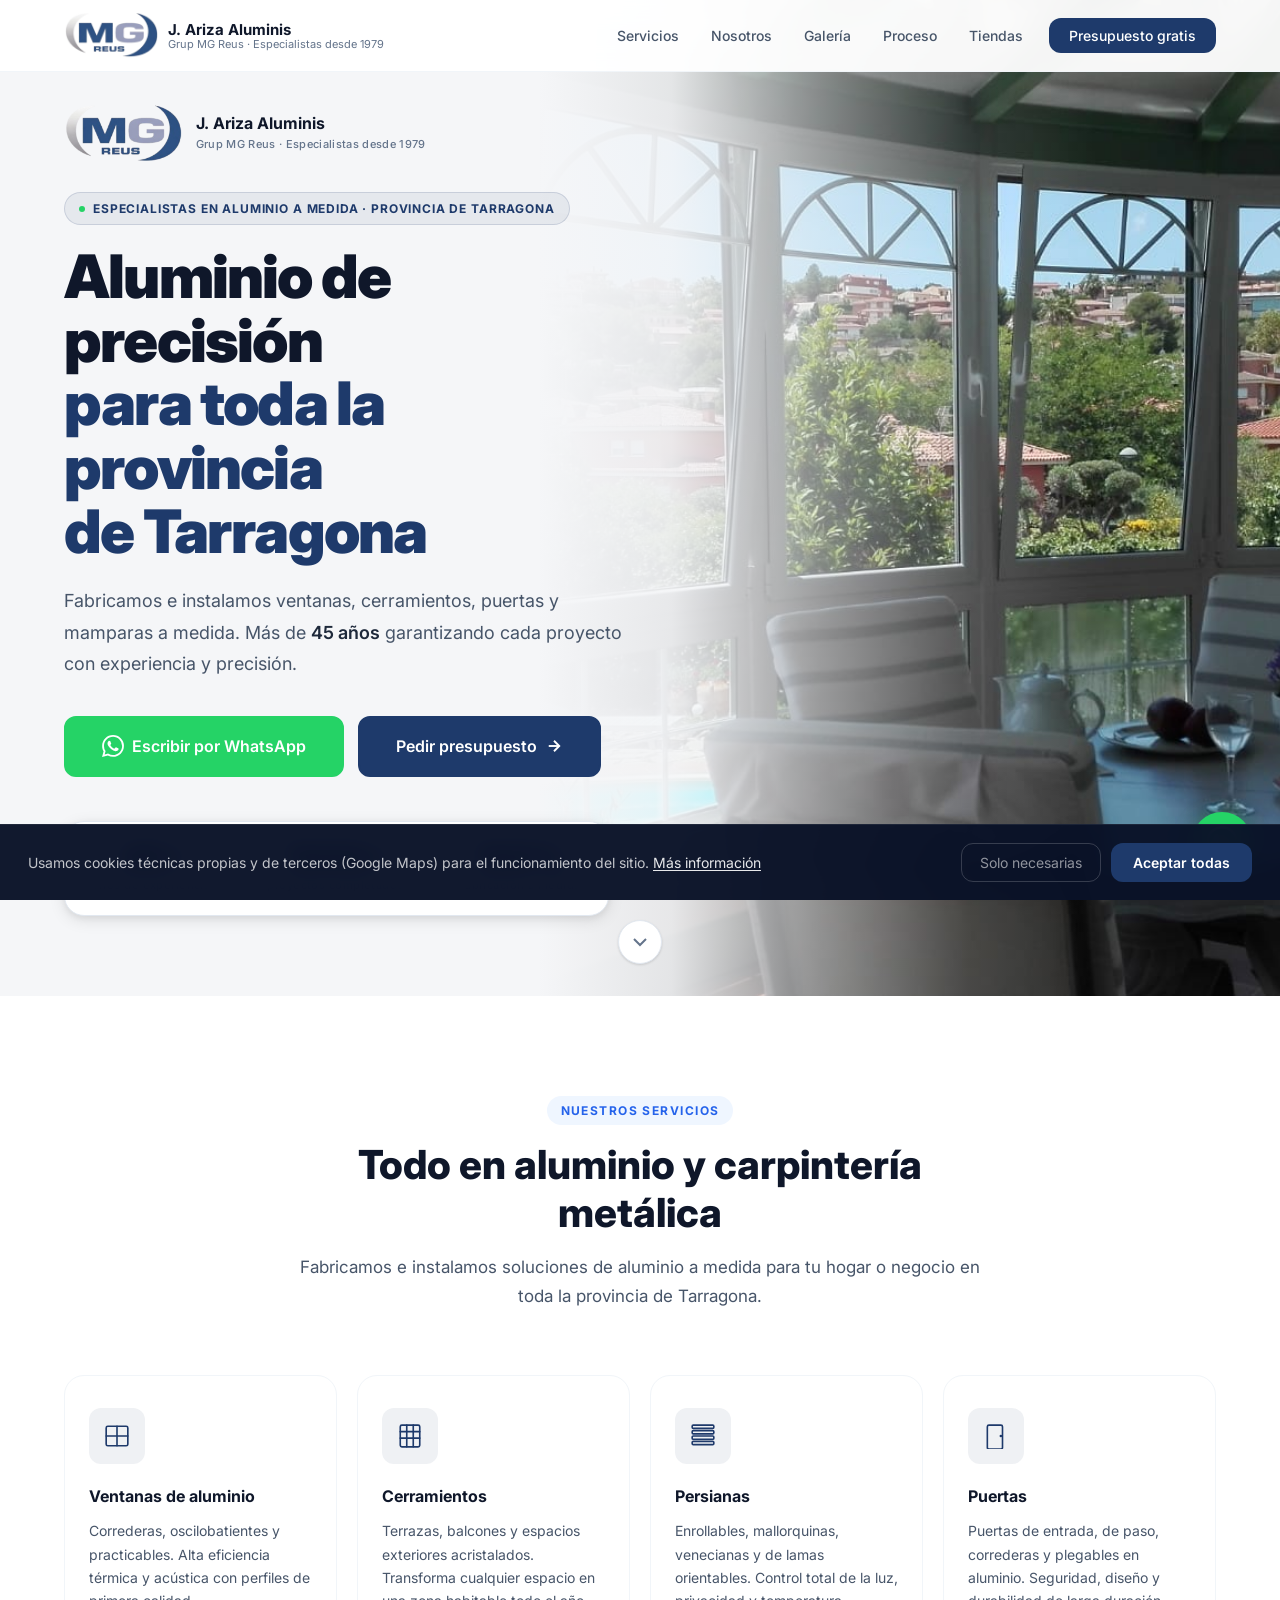
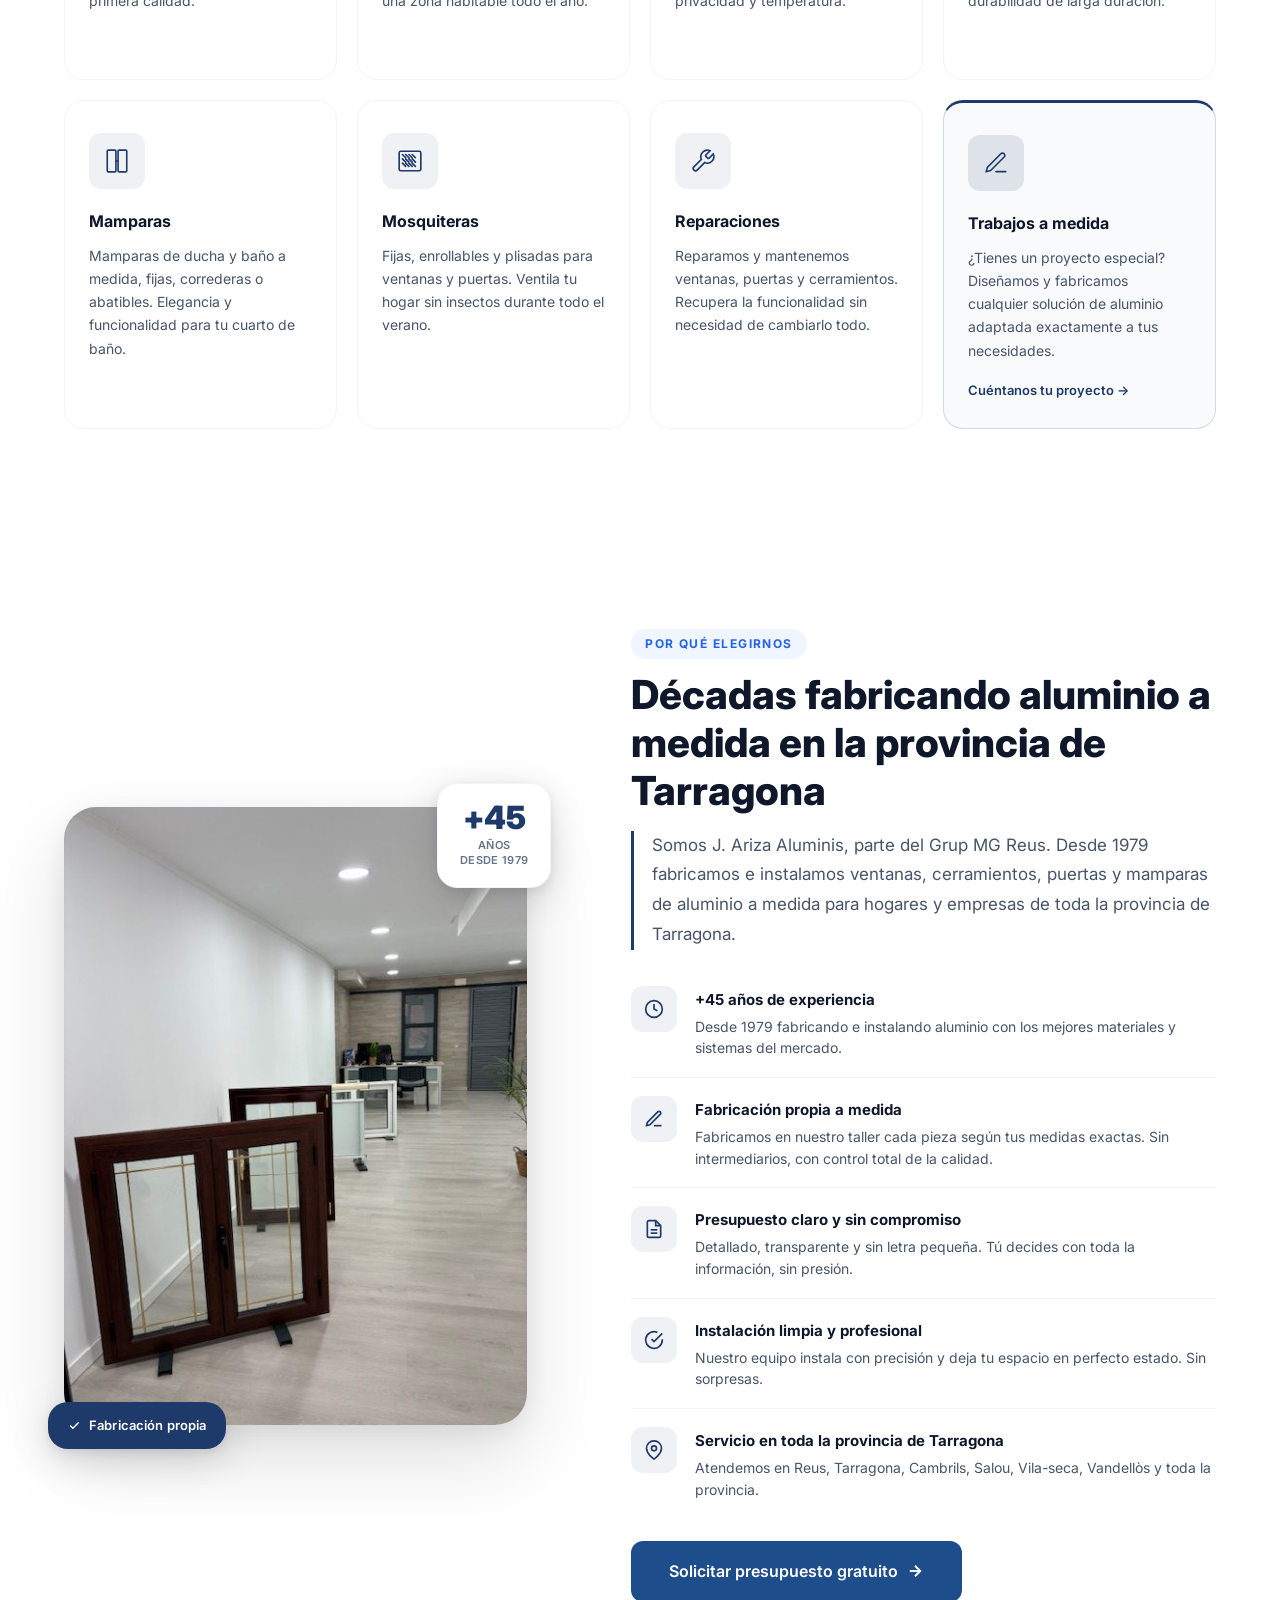
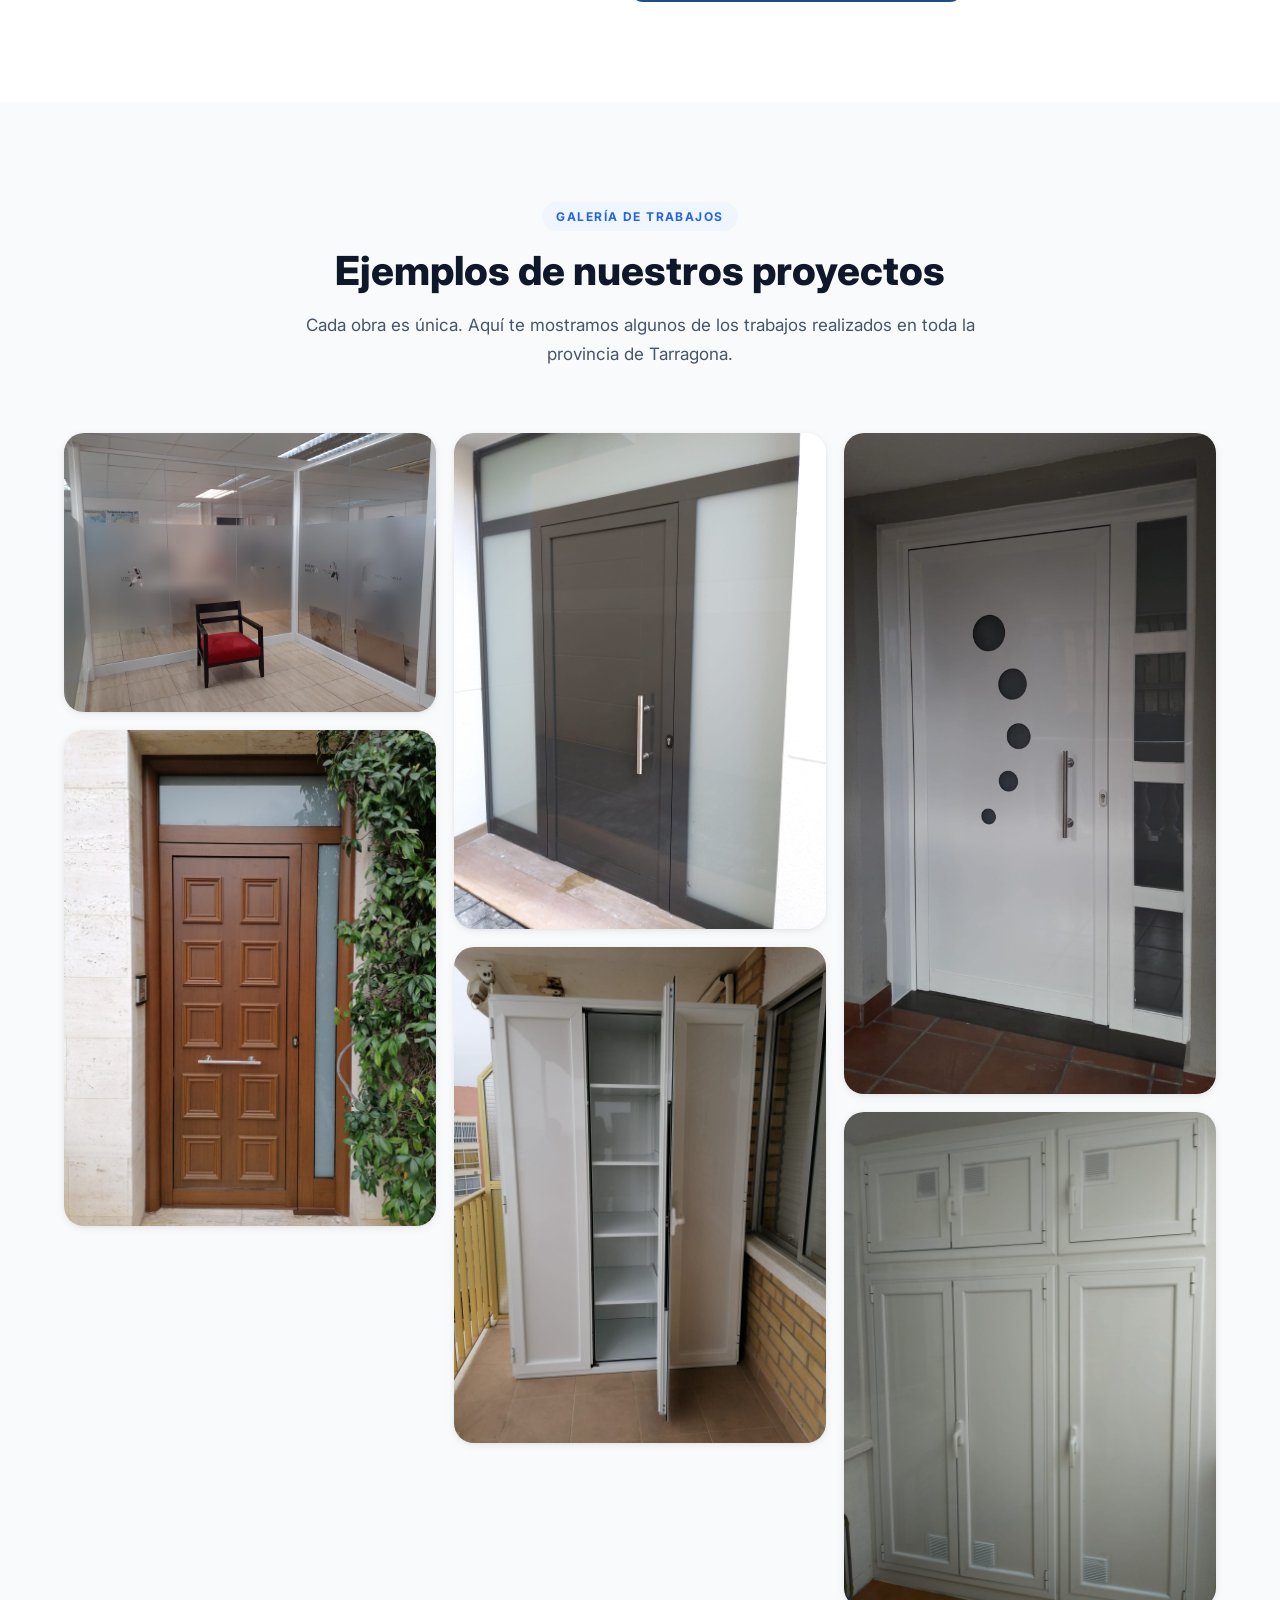
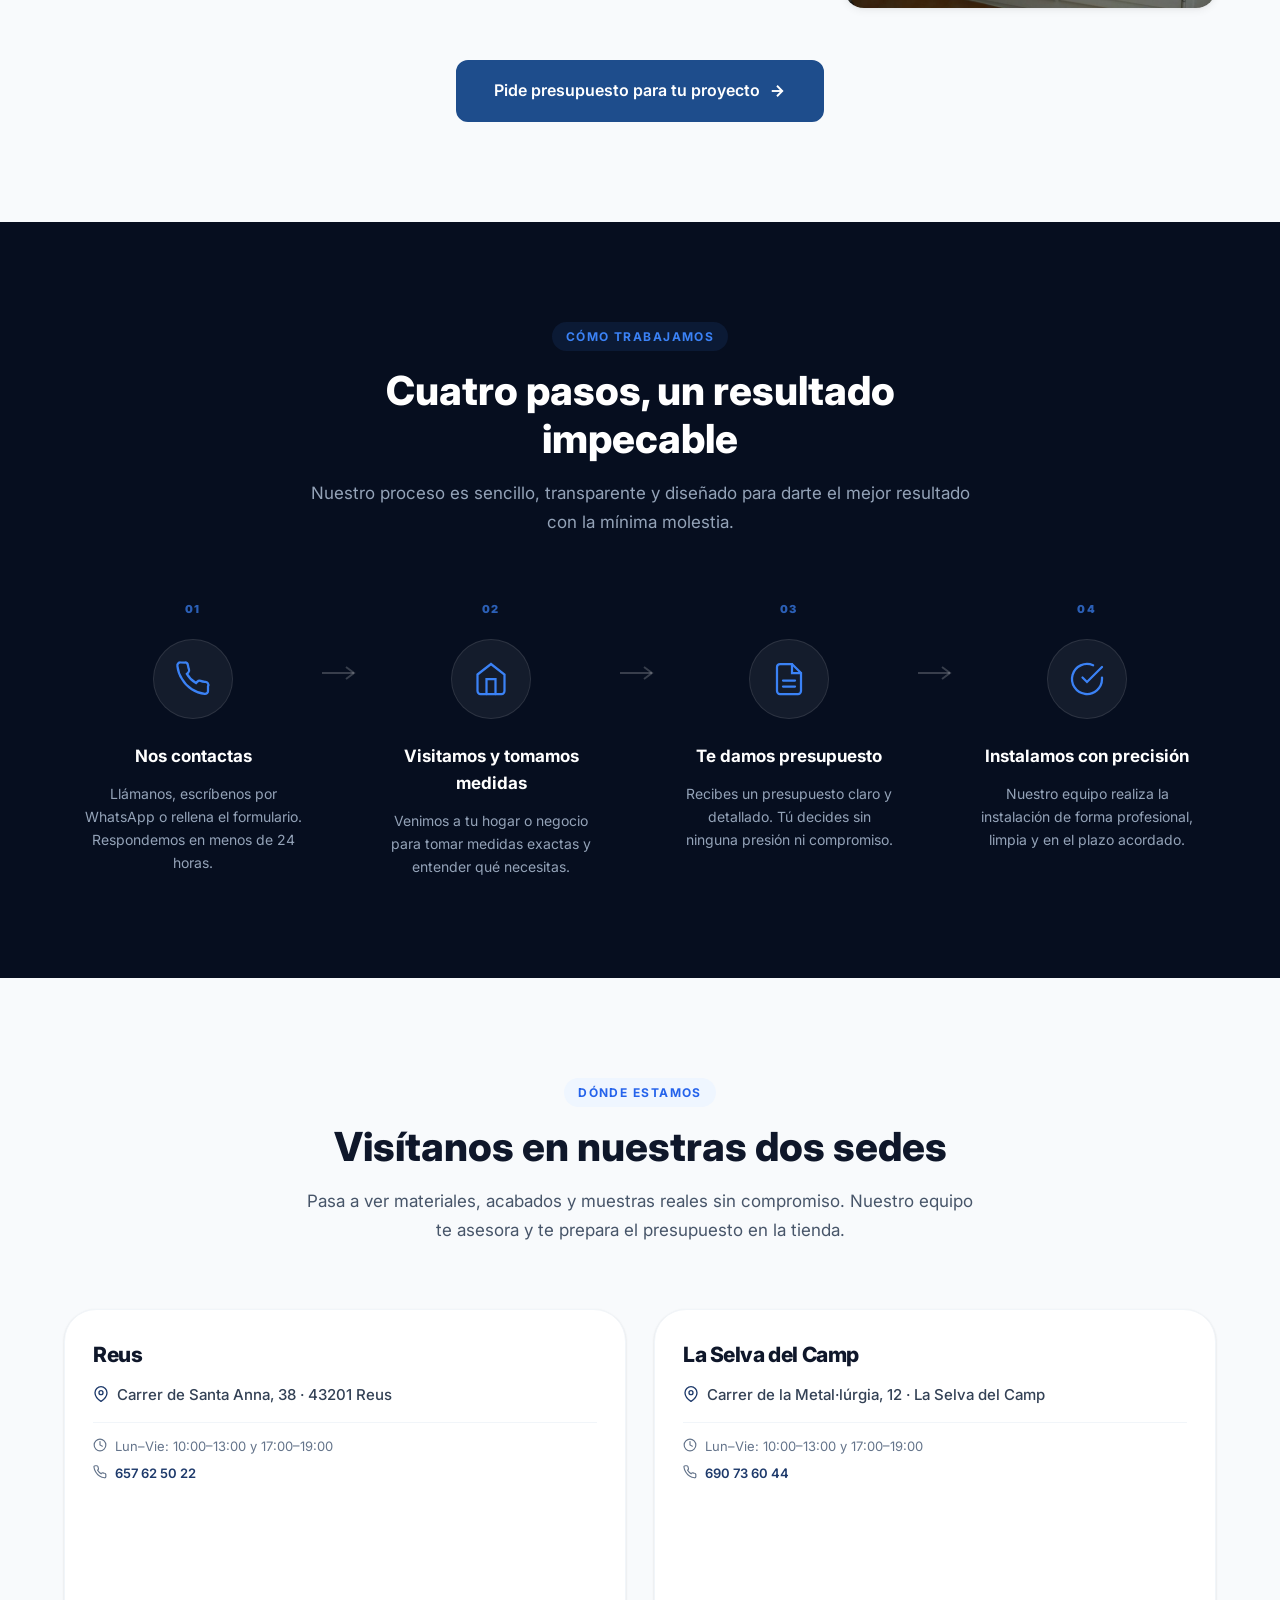
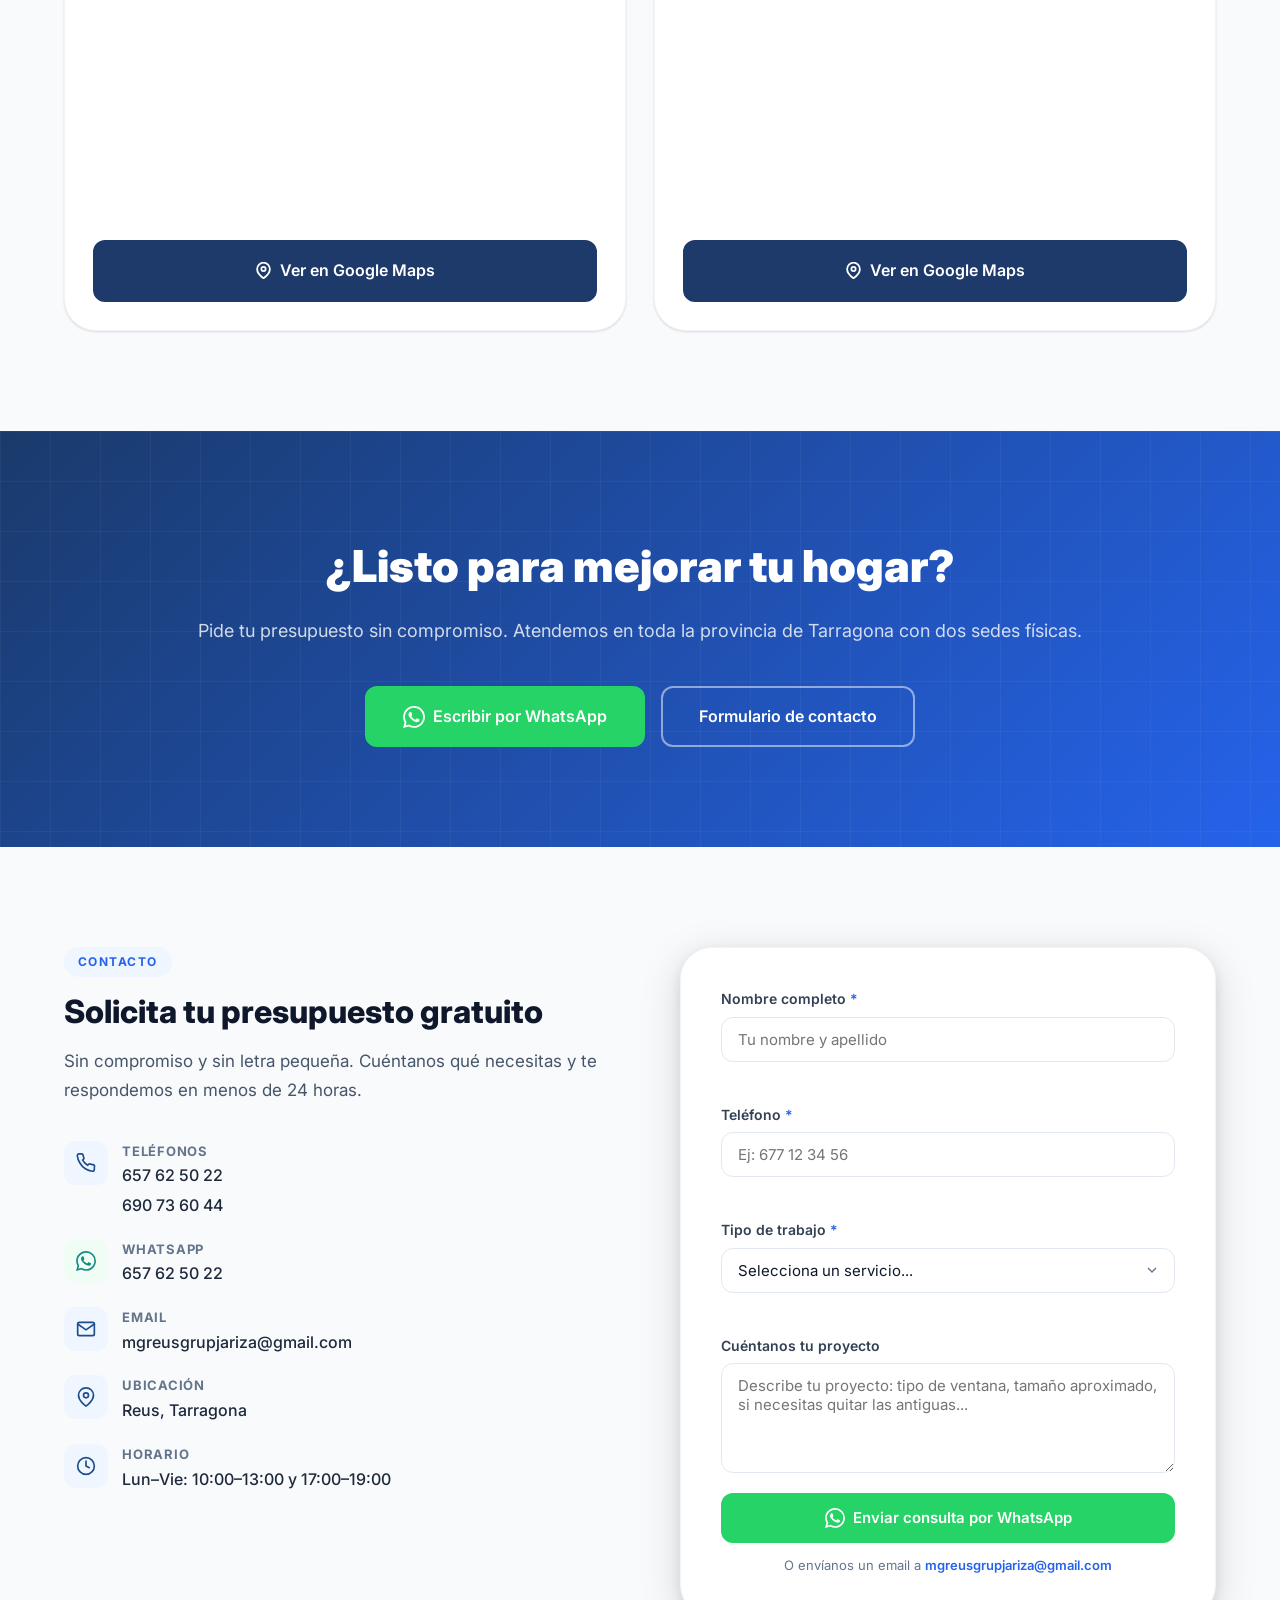
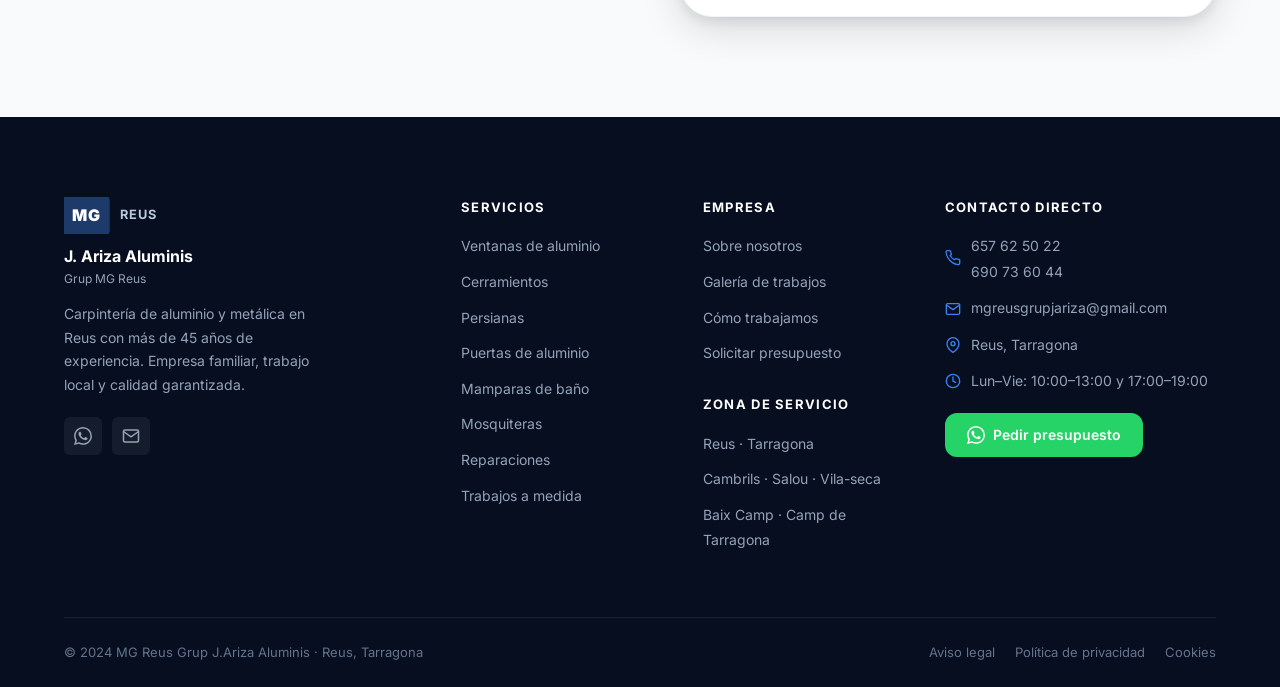
<file: index.html>
<!DOCTYPE html>
<html lang="es">
<head>
    <meta charset="UTF-8">
    <meta name="viewport" content="width=device-width, initial-scale=1.0">
    <meta name="description" content="MG Reus Grup J.Ariza Aluminis – Carpintería de aluminio en Reus con más de 45 años de experiencia. Ventanas, cerramientos, puertas, persianas, mamparas y trabajos a medida. Presupuesto sin compromiso.">
    <meta name="keywords" content="aluminio Reus, ventanas aluminio Reus, cerramientos Reus, carpintería metálica Reus, puertas aluminio Reus, mamparas baño Reus, persianas Reus, J.Ariza Aluminis, MG Reus, Baix Camp">
    <meta name="author" content="MG Reus Grup J.Ariza Aluminis">
    <meta name="robots" content="index, follow">
    <meta property="og:type" content="website">
    <meta property="og:url" content="https://mgreusaluminis.com">
    <meta property="og:title" content="MG Reus Grup J.Ariza Aluminis | Carpintería de aluminio en Reus">
    <meta property="og:description" content="Más de 45 años fabricando e instalando soluciones de aluminio a medida en Reus y la comarca del Baix Camp.">
    <link rel="canonical" href="https://mgreusaluminis.com">
    <title>MG Reus Grup J.Ariza Aluminis | Carpintería de aluminio en Reus</title>
    <link rel="preconnect" href="https://fonts.googleapis.com">
    <link rel="preconnect" href="https://fonts.gstatic.com" crossorigin>
    <link href="https://fonts.googleapis.com/css2?family=Inter:wght@300;400;500;600;700;800;900&display=swap" rel="stylesheet">
    <link rel="stylesheet" href="styles.css">
    <script type="application/ld+json">
    {
        "@context": "https://schema.org",
        "@type": "LocalBusiness",
        "name": "MG Reus Grup J.Ariza Aluminis",
        "description": "Carpintería de aluminio y metálica en Reus con más de 45 años de experiencia.",
        "url": "https://mgreusaluminis.com",
        "telephone": ["+34-657-625-022", "+34-690-736-044"],
        "email": "mgreusgrupjariza@gmail.com",
        "address": {
            "@type": "PostalAddress",
            "streetAddress": "Carrer de Santa Anna, 38",
            "addressLocality": "Reus",
            "addressRegion": "Tarragona",
            "addressCountry": "ES"
        },
        "geo": { "@type": "GeoCoordinates", "latitude": "41.1539", "longitude": "1.1087" },
        "openingHoursSpecification": [
            { "@type": "OpeningHoursSpecification", "dayOfWeek": ["Monday","Tuesday","Wednesday","Thursday","Friday"], "opens": "10:00", "closes": "13:00" },
            { "@type": "OpeningHoursSpecification", "dayOfWeek": ["Monday","Tuesday","Wednesday","Thursday","Friday"], "opens": "17:00", "closes": "19:00" }
        ],
        "foundingDate": "1979",
        "priceRange": "€€"
    }
    </script>
</head>
<body>

    <!-- NAVEGACIÓN -->
    <nav id="navbar" class="navbar">
        <div class="container">
            <a href="#hero" class="nav-brand">
                <img src="logo.png" alt="MG Reus Aluminis" class="nav-logo-img"
                     onerror="this.style.display='none';this.nextElementSibling.style.display='flex'">
                <div class="nav-logo" style="display:none">
                    <span class="logo-mg">MG</span><span class="logo-reus">REUS</span>
                </div>
                <div class="nav-brand-text">
                    <span class="brand-name">J. Ariza Aluminis</span>
                    <span class="brand-tagline">Grup MG Reus · Especialistas desde 1979</span>
                </div>
            </a>
            <button class="nav-toggle" id="navToggle" aria-label="Abrir menú" aria-expanded="false">
                <span></span><span></span><span></span>
            </button>
            <ul class="nav-menu" id="navMenu">
                <li><a href="#servicios" class="nav-link">Servicios</a></li>
                <li><a href="#nosotros" class="nav-link">Nosotros</a></li>
                <li><a href="#galeria" class="nav-link">Galería</a></li>
                <li><a href="#proceso" class="nav-link">Proceso</a></li>
                <li><a href="#ubicaciones" class="nav-link">Tiendas</a></li>
                <li><a href="#contacto" class="nav-link nav-cta">Presupuesto gratis</a></li>
            </ul>
        </div>
    </nav>

    <!-- HERO -->
    <section id="hero" class="hero">

        <!-- ════════════════════════════════════════════════════════════
             FOTO DE PRODUCTO: añade tu propia foto de ventanas o
             cerramientos. En styles.css busca .hero-photo y cambia
             la propiedad background-image por url('tu-foto.jpg').
             Tamaño recomendado: 1600×900 px, horizontal, alta calidad.
             ════════════════════════════════════════════════════════════ -->
        <div class="hero-photo" aria-hidden="true">
            <div class="hero-photo-mask"></div>
        </div>

        <div class="container">
            <div class="hero-inner">

                <!-- Logo -->
                <div class="hero-brand reveal">
                    <img src="logo.png" alt="MG Reus Aluminis" class="hero-logo-img"
                         onerror="this.style.display='none';this.nextElementSibling.style.display='flex'">
                    <div class="hero-logo-css" style="display:none">
                        <span class="hlb-mg">MG</span>
                        <span class="hlb-reus">REUS</span>
                    </div>
                    <div class="hero-brand-text">
                        <span class="hero-brand-name">J. Ariza Aluminis</span>
                        <span class="hero-brand-sub">Grup MG Reus &middot; Especialistas desde 1979</span>
                    </div>
                </div>

                <!-- Eyebrow -->
                <p class="hero-eyebrow reveal">
                    <span class="eyebrow-dot" aria-hidden="true"></span>
                    Especialistas en aluminio a medida &middot; Provincia de Tarragona
                </p>

                <!-- Titular -->
                <h1 class="hero-h1 reveal">
                    Aluminio de precisión<br>
                    <em class="hero-h1-em">para toda la provincia<br>de Tarragona</em>
                </h1>

                <!-- Subtítulo -->
                <p class="hero-lead reveal">
                    Fabricamos e instalamos ventanas, cerramientos, puertas y mamparas a medida. Más de <strong>45&nbsp;años</strong> garantizando cada proyecto con experiencia y precisión.
                </p>

                <!-- CTAs -->
                <div class="hero-ctas reveal">
                    <a href="https://wa.me/34657625022?text=Hola%2C%20me%20gustar%C3%ADa%20pedir%20un%20presupuesto%20para..."
                       class="btn btn-whatsapp btn-lg" target="_blank" rel="noopener noreferrer">
                        <svg width="22" height="22" viewBox="0 0 24 24" fill="currentColor"><path d="M17.472 14.382c-.297-.149-1.758-.867-2.03-.967-.273-.099-.471-.148-.67.15-.197.297-.767.966-.94 1.164-.173.199-.347.223-.644.075-.297-.15-1.255-.463-2.39-1.475-.883-.788-1.48-1.761-1.653-2.059-.173-.297-.018-.458.13-.606.134-.133.298-.347.446-.52.149-.174.198-.298.298-.497.099-.198.05-.371-.025-.52-.075-.149-.669-1.612-.916-2.207-.242-.579-.487-.5-.669-.51a5.39 5.39 0 00-.57-.01c-.198 0-.52.074-.792.372-.272.297-1.04 1.016-1.04 2.479 0 1.462 1.065 2.875 1.213 3.074.149.198 2.096 3.2 5.077 4.487.709.306 1.262.489 1.694.625.712.227 1.36.195 1.871.118.571-.085 1.758-.719 2.006-1.413.248-.694.248-1.289.173-1.413-.074-.124-.272-.198-.57-.347m-5.421 7.403h-.004a9.87 9.87 0 01-5.031-1.378l-.361-.214-3.741.982.998-3.648-.235-.374a9.86 9.86 0 01-1.51-5.26c.001-5.45 4.436-9.884 9.888-9.884 2.64 0 5.122 1.03 6.988 2.898a9.825 9.825 0 012.893 6.994c-.003 5.45-4.437 9.884-9.885 9.884m8.413-18.297A11.815 11.815 0 0012.05 0C5.495 0 .16 5.335.157 11.892c0 2.096.547 4.142 1.588 5.945L.057 24l6.305-1.654a11.882 11.882 0 005.683 1.448h.005c6.554 0 11.89-5.335 11.893-11.893a11.821 11.821 0 00-3.48-8.413z"/></svg>
                        Escribir por WhatsApp
                    </a>
                    <a href="#contacto" class="btn btn-navy btn-lg">
                        Pedir presupuesto
                        <svg width="18" height="18" viewBox="0 0 24 24" fill="none" stroke="currentColor" stroke-width="2.5"><line x1="5" y1="12" x2="19" y2="12"/><polyline points="12 5 19 12 12 19"/></svg>
                    </a>
                </div>

                <!-- Stats -->
                <div class="hero-stats reveal">
                    <div class="hstat">
                        <strong class="stat-number" data-target="45" data-suffix="+">0</strong>
                        <span>años de experiencia</span>
                    </div>
                    <div class="hstat-sep" aria-hidden="true"></div>
                    <div class="hstat">
                        <strong class="stat-number" data-target="1000" data-suffix="+">0</strong>
                        <span>proyectos completados</span>
                    </div>
                    <div class="hstat-sep" aria-hidden="true"></div>
                    <div class="hstat">
                        <strong>100%</strong>
                        <span>fabricación a medida</span>
                    </div>
                </div>

            </div>
        </div>

        <a href="#servicios" class="hero-scroll-btn" aria-label="Ver servicios">
            <svg width="24" height="24" viewBox="0 0 24 24" fill="none" stroke="currentColor" stroke-width="2"><polyline points="6 9 12 15 18 9"/></svg>
        </a>
    </section>

    <!-- SERVICIOS -->
    <section id="servicios" class="section services">
        <div class="container">
            <div class="section-header">
                <span class="section-label">Nuestros servicios</span>
                <h2 class="section-title">Todo en aluminio y carpintería metálica</h2>
                <p class="section-desc">Fabricamos e instalamos soluciones de aluminio a medida para tu hogar o negocio en toda la provincia de Tarragona.</p>
            </div>
            <div class="services-grid">

                <article class="service-card reveal-card">
                    <div class="service-icon" aria-hidden="true">
                        <svg viewBox="0 0 24 24" fill="none" stroke="currentColor" stroke-width="1.5" stroke-linecap="round"><rect x="2" y="3" width="20" height="18" rx="1.5"/><line x1="12" y1="3" x2="12" y2="21"/><line x1="2" y1="12" x2="22" y2="12"/></svg>
                    </div>
                    <h3>Ventanas de aluminio</h3>
                    <p>Correderas, oscilobatientes y practicables. Alta eficiencia térmica y acústica con perfiles de primera calidad.</p>
                    <a href="#contacto" class="service-link">Pedir presupuesto <span aria-hidden="true">→</span></a>
                </article>

                <article class="service-card reveal-card">
                    <div class="service-icon" aria-hidden="true">
                        <svg viewBox="0 0 24 24" fill="none" stroke="currentColor" stroke-width="1.5" stroke-linecap="round"><rect x="3" y="2" width="18" height="20" rx="1.5"/><line x1="3" y1="8" x2="21" y2="8"/><line x1="3" y1="14" x2="21" y2="14"/><line x1="9" y1="2" x2="9" y2="22"/><line x1="15" y1="2" x2="15" y2="22"/></svg>
                    </div>
                    <h3>Cerramientos</h3>
                    <p>Terrazas, balcones y espacios exteriores acristalados. Transforma cualquier espacio en una zona habitable todo el año.</p>
                    <a href="#contacto" class="service-link">Pedir presupuesto <span aria-hidden="true">→</span></a>
                </article>

                <article class="service-card reveal-card">
                    <div class="service-icon" aria-hidden="true">
                        <svg viewBox="0 0 24 24" fill="none" stroke="currentColor" stroke-width="1.5" stroke-linecap="round"><rect x="2" y="2" width="20" height="3" rx="1"/><rect x="2" y="7" width="20" height="3" rx="1"/><rect x="2" y="12" width="20" height="3" rx="1"/><rect x="2" y="17" width="20" height="3" rx="1"/></svg>
                    </div>
                    <h3>Persianas</h3>
                    <p>Enrollables, mallorquinas, venecianas y de lamas orientables. Control total de la luz, privacidad y temperatura.</p>
                    <a href="#contacto" class="service-link">Pedir presupuesto <span aria-hidden="true">→</span></a>
                </article>

                <article class="service-card reveal-card">
                    <div class="service-icon" aria-hidden="true">
                        <svg viewBox="0 0 24 24" fill="none" stroke="currentColor" stroke-width="1.5" stroke-linecap="round"><rect x="4" y="2" width="14" height="22" rx="1.5"/><circle cx="16.5" cy="12" r="1.2" fill="currentColor" stroke="none"/></svg>
                    </div>
                    <h3>Puertas</h3>
                    <p>Puertas de entrada, de paso, correderas y plegables en aluminio. Seguridad, diseño y durabilidad de larga duración.</p>
                    <a href="#contacto" class="service-link">Pedir presupuesto <span aria-hidden="true">→</span></a>
                </article>

                <article class="service-card reveal-card">
                    <div class="service-icon" aria-hidden="true">
                        <svg viewBox="0 0 24 24" fill="none" stroke="currentColor" stroke-width="1.5" stroke-linecap="round"><rect x="3" y="2" width="8" height="20" rx="1"/><rect x="13" y="2" width="8" height="20" rx="1"/><line x1="11" y1="12" x2="13" y2="12"/></svg>
                    </div>
                    <h3>Mamparas</h3>
                    <p>Mamparas de ducha y baño a medida, fijas, correderas o abatibles. Elegancia y funcionalidad para tu cuarto de baño.</p>
                    <a href="#contacto" class="service-link">Pedir presupuesto <span aria-hidden="true">→</span></a>
                </article>

                <article class="service-card reveal-card">
                    <div class="service-icon" aria-hidden="true">
                        <svg viewBox="0 0 24 24" fill="none" stroke="currentColor" stroke-width="1.5" stroke-linecap="round"><rect x="2" y="3" width="20" height="18" rx="1.5"/><line x1="5" y1="6" x2="8" y2="9"/><line x1="8" y1="6" x2="11" y2="9"/><line x1="11" y1="6" x2="14" y2="9"/><line x1="14" y1="6" x2="17" y2="9"/><line x1="5" y1="10" x2="8" y2="13"/><line x1="8" y1="10" x2="11" y2="13"/><line x1="11" y1="10" x2="14" y2="13"/><line x1="14" y1="10" x2="17" y2="13"/><line x1="5" y1="14" x2="8" y2="17"/><line x1="8" y1="14" x2="11" y2="17"/><line x1="11" y1="14" x2="14" y2="17"/><line x1="14" y1="14" x2="17" y2="17"/></svg>
                    </div>
                    <h3>Mosquiteras</h3>
                    <p>Fijas, enrollables y plisadas para ventanas y puertas. Ventila tu hogar sin insectos durante todo el verano.</p>
                    <a href="#contacto" class="service-link">Pedir presupuesto <span aria-hidden="true">→</span></a>
                </article>

                <article class="service-card reveal-card">
                    <div class="service-icon" aria-hidden="true">
                        <svg viewBox="0 0 24 24" fill="none" stroke="currentColor" stroke-width="1.5" stroke-linecap="round"><path d="M14.7 6.3a1 1 0 0 0 0 1.4l1.6 1.6a1 1 0 0 0 1.4 0l3.77-3.77a6 6 0 0 1-7.94 7.94l-6.91 6.91a2.12 2.12 0 0 1-3-3l6.91-6.91a6 6 0 0 1 7.94-7.94l-3.76 3.76z"/></svg>
                    </div>
                    <h3>Reparaciones</h3>
                    <p>Reparamos y mantenemos ventanas, puertas y cerramientos. Recupera la funcionalidad sin necesidad de cambiarlo todo.</p>
                    <a href="#contacto" class="service-link">Solicitar reparación <span aria-hidden="true">→</span></a>
                </article>

                <article class="service-card service-card--featured reveal-card">
                    <div class="service-icon" aria-hidden="true">
                        <svg viewBox="0 0 24 24" fill="none" stroke="currentColor" stroke-width="1.5" stroke-linecap="round"><path d="M12 20h9"/><path d="M16.5 3.5a2.121 2.121 0 0 1 3 3L7 19l-4 1 1-4L16.5 3.5z"/></svg>
                    </div>
                    <h3>Trabajos a medida</h3>
                    <p>¿Tienes un proyecto especial? Diseñamos y fabricamos cualquier solución de aluminio adaptada exactamente a tus necesidades.</p>
                    <a href="#contacto" class="service-link">Cuéntanos tu proyecto <span aria-hidden="true">→</span></a>
                </article>

            </div>
        </div>
    </section>

    <!-- POR QUÉ ELEGIRNOS -->
    <section id="nosotros" class="section why-us">
        <div class="container">
            <div class="why-grid">

                <!-- Foto showroom con badges flotantes -->
                <div class="why-visual reveal">
                    <div class="why-photo-wrap">
                        <img src="why-showroom.jpg"
                             alt="Showroom J. Ariza Aluminis – ventanas de aluminio imitación madera expuestas"
                             class="why-photo">
                        <div class="why-badge why-badge-years">
                            <strong>+45</strong>
                            <span>años<br>desde 1979</span>
                        </div>
                        <div class="why-badge why-badge-fab">
                            <svg width="13" height="13" viewBox="0 0 24 24" fill="none" stroke="currentColor" stroke-width="2.5"><polyline points="20 6 9 17 4 12"/></svg>
                            Fabricación propia
                        </div>
                    </div>
                </div>

                <!-- Contenido -->
                <div class="why-content reveal">
                    <span class="section-label">Por qué elegirnos</span>
                    <h2 class="section-title why-title">Décadas fabricando aluminio a medida en la provincia de Tarragona</h2>
                    <p class="why-intro">Somos J. Ariza Aluminis, parte del Grup MG Reus. Desde 1979 fabricamos e instalamos ventanas, cerramientos, puertas y mamparas de aluminio a medida para hogares y empresas de toda la provincia de Tarragona.</p>

                    <ul class="why-features">
                        <li class="why-feature">
                            <div class="feature-icon">
                                <svg viewBox="0 0 24 24" fill="none" stroke="currentColor" stroke-width="2"><circle cx="12" cy="12" r="10"/><polyline points="12 6 12 12 16 14"/></svg>
                            </div>
                            <div class="feature-text">
                                <strong>+45 años de experiencia</strong>
                                <span>Desde 1979 fabricando e instalando aluminio con los mejores materiales y sistemas del mercado.</span>
                            </div>
                        </li>
                        <li class="why-feature">
                            <div class="feature-icon">
                                <svg viewBox="0 0 24 24" fill="none" stroke="currentColor" stroke-width="2"><path d="M12 20h9"/><path d="M16.5 3.5a2.121 2.121 0 0 1 3 3L7 19l-4 1 1-4L16.5 3.5z"/></svg>
                            </div>
                            <div class="feature-text">
                                <strong>Fabricación propia a medida</strong>
                                <span>Fabricamos en nuestro taller cada pieza según tus medidas exactas. Sin intermediarios, con control total de la calidad.</span>
                            </div>
                        </li>
                        <li class="why-feature">
                            <div class="feature-icon">
                                <svg viewBox="0 0 24 24" fill="none" stroke="currentColor" stroke-width="2"><path d="M14 2H6a2 2 0 0 0-2 2v16a2 2 0 0 0 2 2h12a2 2 0 0 0 2-2V8z"/><polyline points="14 2 14 8 20 8"/><line x1="16" y1="13" x2="8" y2="13"/><line x1="16" y1="17" x2="8" y2="17"/></svg>
                            </div>
                            <div class="feature-text">
                                <strong>Presupuesto claro y sin compromiso</strong>
                                <span>Detallado, transparente y sin letra pequeña. Tú decides con toda la información, sin presión.</span>
                            </div>
                        </li>
                        <li class="why-feature">
                            <div class="feature-icon">
                                <svg viewBox="0 0 24 24" fill="none" stroke="currentColor" stroke-width="2"><path d="M22 11.08V12a10 10 0 1 1-5.93-9.14"/><polyline points="22 4 12 14.01 9 11.01"/></svg>
                            </div>
                            <div class="feature-text">
                                <strong>Instalación limpia y profesional</strong>
                                <span>Nuestro equipo instala con precisión y deja tu espacio en perfecto estado. Sin sorpresas.</span>
                            </div>
                        </li>
                        <li class="why-feature">
                            <div class="feature-icon">
                                <svg viewBox="0 0 24 24" fill="none" stroke="currentColor" stroke-width="2"><path d="M21 10c0 7-9 13-9 13s-9-6-9-13a9 9 0 0 1 18 0z"/><circle cx="12" cy="10" r="3"/></svg>
                            </div>
                            <div class="feature-text">
                                <strong>Servicio en toda la provincia de Tarragona</strong>
                                <span>Atendemos en Reus, Tarragona, Cambrils, Salou, Vila-seca, Vandellòs y toda la provincia.</span>
                            </div>
                        </li>
                    </ul>

                    <a href="#contacto" class="btn btn-primary btn-lg">
                        Solicitar presupuesto gratuito
                        <svg width="18" height="18" viewBox="0 0 24 24" fill="none" stroke="currentColor" stroke-width="2.5"><line x1="5" y1="12" x2="19" y2="12"/><polyline points="12 5 19 12 12 19"/></svg>
                    </a>
                </div>

            </div>
        </div>
    </section>

    <!-- GALERÍA -->
    <section id="galeria" class="section gallery">
        <div class="container">
            <div class="section-header">
                <span class="section-label">Galería de trabajos</span>
                <h2 class="section-title">Ejemplos de nuestros proyectos</h2>
                <p class="section-desc">Cada obra es única. Aquí te mostramos algunos de los trabajos realizados en toda la provincia de Tarragona.</p>
            </div>

            <!-- Orden pensado para columnas CSS: items 1,4 → col1 · 2,5 → col2 · 3,6 → col3 -->
            <div class="gallery-grid">

                <!-- Col 1 top: landscape (más corta → variedad visual) -->
                <figure class="gallery-card reveal-card">
                    <img src="gallery-mamparas.jpg"
                         alt="Mamparas y divisiones de vidrio con perfilería de aluminio blanca en oficina"
                         loading="lazy">
                    <figcaption class="gallery-overlay">
                        <span class="gallery-cat">Mamparas</span>
                        <p class="gallery-title">Mamparas y divisiones de vidrio</p>
                    </figcaption>
                </figure>

                <!-- Col 2 top -->
                <figure class="gallery-card reveal-card">
                    <img src="gallery-puerta-clasica.jpg"
                         alt="Puerta de entrada clásica imitación madera con paneles cuadrados y fijo lateral acristalado"
                         loading="lazy">
                    <figcaption class="gallery-overlay">
                        <span class="gallery-cat">Puertas</span>
                        <p class="gallery-title">Puerta de entrada clásica imitación madera</p>
                    </figcaption>
                </figure>

                <!-- Col 3 top -->
                <figure class="gallery-card reveal-card">
                    <img src="gallery-puerta-moderna.jpg"
                         alt="Puerta de entrada moderna color chocolate con tirador vertical de acero y fijos de cristal esmerilado"
                         loading="lazy">
                    <figcaption class="gallery-overlay">
                        <span class="gallery-cat">Puertas</span>
                        <p class="gallery-title">Puerta de entrada moderna</p>
                    </figcaption>
                </figure>

                <!-- Col 1 bottom -->
                <figure class="gallery-card reveal-card">
                    <img src="gallery-armario-balcon.jpg"
                         alt="Armario de aluminio blanco para exterior y balcón, abierto mostrando las baldas interiores"
                         loading="lazy">
                    <figcaption class="gallery-overlay">
                        <span class="gallery-cat">Armarios</span>
                        <p class="gallery-title">Armario para exterior y balcón</p>
                    </figcaption>
                </figure>

                <!-- Col 2 bottom -->
                <figure class="gallery-card reveal-card">
                    <img src="gallery-puerta-minimalista.jpg"
                         alt="Puerta de entrada minimalista blanca con diseño de ojos de buey y fijo lateral acristalado"
                         loading="lazy">
                    <figcaption class="gallery-overlay">
                        <span class="gallery-cat">Puertas</span>
                        <p class="gallery-title">Puerta de entrada minimalista</p>
                    </figcaption>
                </figure>

                <!-- Col 3 bottom -->
                <figure class="gallery-card reveal-card">
                    <img src="gallery-armario-interior.jpg"
                         alt="Armario de aluminio blanco a medida para interior con rejillas de ventilación"
                         loading="lazy">
                    <figcaption class="gallery-overlay">
                        <span class="gallery-cat">Armarios</span>
                        <p class="gallery-title">Armario de aluminio a medida</p>
                    </figcaption>
                </figure>

            </div>

            <div class="gallery-cta">
                <a href="#contacto" class="btn btn-primary btn-lg">
                    Pide presupuesto para tu proyecto
                    <svg width="18" height="18" viewBox="0 0 24 24" fill="none" stroke="currentColor" stroke-width="2.5"><line x1="5" y1="12" x2="19" y2="12"/><polyline points="12 5 19 12 12 19"/></svg>
                </a>
            </div>
        </div>
    </section>

    <!-- PROCESO -->
    <section id="proceso" class="section process">
        <div class="container">
            <div class="section-header">
                <span class="section-label">Cómo trabajamos</span>
                <h2 class="section-title">Cuatro pasos, un resultado impecable</h2>
                <p class="section-desc">Nuestro proceso es sencillo, transparente y diseñado para darte el mejor resultado con la mínima molestia.</p>
            </div>
            <div class="process-steps">
                <div class="process-step reveal">
                    <div class="step-num">01</div>
                    <div class="step-icon-wrap">
                        <svg viewBox="0 0 24 24" fill="none" stroke="currentColor" stroke-width="1.5" stroke-linecap="round"><path d="M22 16.92v3a2 2 0 0 1-2.18 2 19.79 19.79 0 0 1-8.63-3.07A19.5 19.5 0 0 1 4.69 12 19.79 19.79 0 0 1 1.61 3.35 2 2 0 0 1 3.61 1h3a2 2 0 0 1 2 1.72c.127.96.361 1.903.7 2.81a2 2 0 0 1-.45 2.11L7.91 8.6a16 16 0 0 0 6.09 6.09l.95-.96a2 2 0 0 1 2.11-.45c.907.339 1.85.573 2.81.7A2 2 0 0 1 22 16.92z"/></svg>
                    </div>
                    <h3>Nos contactas</h3>
                    <p>Llámanos, escríbenos por WhatsApp o rellena el formulario. Respondemos en menos de 24 horas.</p>
                </div>
                <div class="process-connector" aria-hidden="true">
                    <svg viewBox="0 0 40 24" fill="none" stroke="currentColor" stroke-width="2"><line x1="0" y1="12" x2="32" y2="12"/><polyline points="24 6 32 12 24 18"/></svg>
                </div>
                <div class="process-step reveal">
                    <div class="step-num">02</div>
                    <div class="step-icon-wrap">
                        <svg viewBox="0 0 24 24" fill="none" stroke="currentColor" stroke-width="1.5" stroke-linecap="round"><path d="M3 9l9-7 9 7v11a2 2 0 0 1-2 2H5a2 2 0 0 1-2-2z"/><polyline points="9 22 9 12 15 12 15 22"/></svg>
                    </div>
                    <h3>Visitamos y tomamos medidas</h3>
                    <p>Venimos a tu hogar o negocio para tomar medidas exactas y entender qué necesitas.</p>
                </div>
                <div class="process-connector" aria-hidden="true">
                    <svg viewBox="0 0 40 24" fill="none" stroke="currentColor" stroke-width="2"><line x1="0" y1="12" x2="32" y2="12"/><polyline points="24 6 32 12 24 18"/></svg>
                </div>
                <div class="process-step reveal">
                    <div class="step-num">03</div>
                    <div class="step-icon-wrap">
                        <svg viewBox="0 0 24 24" fill="none" stroke="currentColor" stroke-width="1.5" stroke-linecap="round"><path d="M14 2H6a2 2 0 0 0-2 2v16a2 2 0 0 0 2 2h12a2 2 0 0 0 2-2V8z"/><polyline points="14 2 14 8 20 8"/><line x1="16" y1="13" x2="8" y2="13"/><line x1="16" y1="17" x2="8" y2="17"/></svg>
                    </div>
                    <h3>Te damos presupuesto</h3>
                    <p>Recibes un presupuesto claro y detallado. Tú decides sin ninguna presión ni compromiso.</p>
                </div>
                <div class="process-connector" aria-hidden="true">
                    <svg viewBox="0 0 40 24" fill="none" stroke="currentColor" stroke-width="2"><line x1="0" y1="12" x2="32" y2="12"/><polyline points="24 6 32 12 24 18"/></svg>
                </div>
                <div class="process-step reveal">
                    <div class="step-num">04</div>
                    <div class="step-icon-wrap">
                        <svg viewBox="0 0 24 24" fill="none" stroke="currentColor" stroke-width="1.5" stroke-linecap="round"><path d="M22 11.08V12a10 10 0 1 1-5.93-9.14"/><polyline points="22 4 12 14.01 9 11.01"/></svg>
                    </div>
                    <h3>Instalamos con precisión</h3>
                    <p>Nuestro equipo realiza la instalación de forma profesional, limpia y en el plazo acordado.</p>
                </div>
            </div>
        </div>
    </section>

    <!-- UBICACIONES -->
    <section id="ubicaciones" class="section locations">
        <div class="container">
            <div class="section-header">
                <span class="section-label">Dónde estamos</span>
                <h2 class="section-title">Visítanos en nuestras dos sedes</h2>
                <p class="section-desc">Pasa a ver materiales, acabados y muestras reales sin compromiso. Nuestro equipo te asesora y te prepara el presupuesto en la tienda.</p>
            </div>

            <div class="locations-grid">

                <!-- Sede Reus -->
                <div class="location-card reveal">
                    <div class="location-info">
                        <h3 class="location-name">Reus</h3>
                        <div class="location-addr">
                            <svg width="16" height="16" viewBox="0 0 24 24" fill="none" stroke="currentColor" stroke-width="2" stroke-linecap="round" aria-hidden="true"><path d="M21 10c0 7-9 13-9 13s-9-6-9-13a9 9 0 0 1 18 0z"/><circle cx="12" cy="10" r="3"/></svg>
                            <span>Carrer de Santa Anna, 38 · 43201 Reus</span>
                        </div>
                        <div class="location-meta">
                            <div class="location-meta-item">
                                <svg width="14" height="14" viewBox="0 0 24 24" fill="none" stroke="currentColor" stroke-width="2" stroke-linecap="round" aria-hidden="true"><circle cx="12" cy="12" r="10"/><polyline points="12 6 12 12 16 14"/></svg>
                                <span>Lun–Vie: 10:00–13:00 y 17:00–19:00</span>
                            </div>
                            <div class="location-meta-item">
                                <svg width="14" height="14" viewBox="0 0 24 24" fill="none" stroke="currentColor" stroke-width="2" stroke-linecap="round" aria-hidden="true"><path d="M22 16.92v3a2 2 0 0 1-2.18 2 19.79 19.79 0 0 1-8.63-3.07A19.5 19.5 0 0 1 4.69 12 19.79 19.79 0 0 1 1.61 3.44 2 2 0 0 1 3.6 1.27h3a2 2 0 0 1 2 1.72c.127.96.361 1.903.7 2.81a2 2 0 0 1-.45 2.11L7.91 8.91a16 16 0 0 0 6 6l.95-.95a2 2 0 0 1 2.11-.45c.907.339 1.85.573 2.81.7A2 2 0 0 1 21.73 16.27z"/></svg>
                                <a href="tel:+34657625022">657 62 50 22</a>
                            </div>
                        </div>
                    </div>
                    <div class="location-map">
                        <iframe
                            src="https://www.google.com/maps?q=Carrer+de+Santa+Anna,+38,+43201+Reus,+Tarragona,+Spain&hl=es&z=16&output=embed"
                            title="Mapa de la sede de Reus – J. Ariza Aluminis"
                            allowfullscreen=""
                            loading="lazy"
                            referrerpolicy="no-referrer-when-downgrade"
                            tabindex="-1">
                        </iframe>
                    </div>
                    <div class="location-footer">
                        <a href="https://maps.google.com/?q=Carrer+de+Santa+Anna,+38,+Reus,+Tarragona"
                           class="btn btn-navy btn-lg location-btn"
                           target="_blank" rel="noopener noreferrer">
                            <svg width="17" height="17" viewBox="0 0 24 24" fill="none" stroke="currentColor" stroke-width="2.5" stroke-linecap="round" aria-hidden="true"><path d="M21 10c0 7-9 13-9 13s-9-6-9-13a9 9 0 0 1 18 0z"/><circle cx="12" cy="10" r="3"/></svg>
                            Ver en Google Maps
                        </a>
                    </div>
                </div>

                <!-- Sede La Selva del Camp -->
                <div class="location-card reveal">
                    <div class="location-info">
                        <h3 class="location-name">La Selva del Camp</h3>
                        <div class="location-addr">
                            <svg width="16" height="16" viewBox="0 0 24 24" fill="none" stroke="currentColor" stroke-width="2" stroke-linecap="round" aria-hidden="true"><path d="M21 10c0 7-9 13-9 13s-9-6-9-13a9 9 0 0 1 18 0z"/><circle cx="12" cy="10" r="3"/></svg>
                            <span>Carrer de la Metal·lúrgia, 12 · La Selva del Camp</span>
                        </div>
                        <div class="location-meta">
                            <div class="location-meta-item">
                                <svg width="14" height="14" viewBox="0 0 24 24" fill="none" stroke="currentColor" stroke-width="2" stroke-linecap="round" aria-hidden="true"><circle cx="12" cy="12" r="10"/><polyline points="12 6 12 12 16 14"/></svg>
                                <span>Lun–Vie: 10:00–13:00 y 17:00–19:00</span>
                            </div>
                            <div class="location-meta-item">
                                <svg width="14" height="14" viewBox="0 0 24 24" fill="none" stroke="currentColor" stroke-width="2" stroke-linecap="round" aria-hidden="true"><path d="M22 16.92v3a2 2 0 0 1-2.18 2 19.79 19.79 0 0 1-8.63-3.07A19.5 19.5 0 0 1 4.69 12 19.79 19.79 0 0 1 1.61 3.44 2 2 0 0 1 3.6 1.27h3a2 2 0 0 1 2 1.72c.127.96.361 1.903.7 2.81a2 2 0 0 1-.45 2.11L7.91 8.91a16 16 0 0 0 6 6l.95-.95a2 2 0 0 1 2.11-.45c.907.339 1.85.573 2.81.7A2 2 0 0 1 21.73 16.27z"/></svg>
                                <a href="tel:+34690736044">690 73 60 44</a>
                            </div>
                        </div>
                    </div>
                    <div class="location-map">
                        <iframe
                            src="https://www.google.com/maps?q=Carrer+de+la+Metallurgia,+12,+43470+La+Selva+del+Camp,+Tarragona,+Spain&hl=es&z=16&output=embed"
                            title="Mapa de la sede de La Selva del Camp – J. Ariza Aluminis"
                            allowfullscreen=""
                            loading="lazy"
                            referrerpolicy="no-referrer-when-downgrade"
                            tabindex="-1">
                        </iframe>
                    </div>
                    <div class="location-footer">
                        <a href="https://maps.google.com/?q=Carrer+de+la+Metallurgia,+12,+La+Selva+del+Camp,+Tarragona"
                           class="btn btn-navy btn-lg location-btn"
                           target="_blank" rel="noopener noreferrer">
                            <svg width="17" height="17" viewBox="0 0 24 24" fill="none" stroke="currentColor" stroke-width="2.5" stroke-linecap="round" aria-hidden="true"><path d="M21 10c0 7-9 13-9 13s-9-6-9-13a9 9 0 0 1 18 0z"/><circle cx="12" cy="10" r="3"/></svg>
                            Ver en Google Maps
                        </a>
                    </div>
                </div>

            </div>
        </div>
    </section>

    <!-- CTA BANNER -->
    <section class="cta-banner">
        <div class="cta-pattern" aria-hidden="true"></div>
        <div class="container">
            <div class="cta-content reveal">
                <h2>¿Listo para mejorar tu hogar?</h2>
                <p>Pide tu presupuesto sin compromiso. Atendemos en toda la provincia de Tarragona con dos sedes físicas.</p>
                <div class="cta-actions">
                    <a href="https://wa.me/34657625022?text=Hola%2C%20me%20gustar%C3%ADa%20pedir%20un%20presupuesto" class="btn btn-whatsapp btn-lg" target="_blank" rel="noopener noreferrer">
                        <svg width="22" height="22" viewBox="0 0 24 24" fill="currentColor"><path d="M17.472 14.382c-.297-.149-1.758-.867-2.03-.967-.273-.099-.471-.148-.67.15-.197.297-.767.966-.94 1.164-.173.199-.347.223-.644.075-.297-.15-1.255-.463-2.39-1.475-.883-.788-1.48-1.761-1.653-2.059-.173-.297-.018-.458.13-.606.134-.133.298-.347.446-.52.149-.174.198-.298.298-.497.099-.198.05-.371-.025-.52-.075-.149-.669-1.612-.916-2.207-.242-.579-.487-.5-.669-.51a5.39 5.39 0 00-.57-.01c-.198 0-.52.074-.792.372-.272.297-1.04 1.016-1.04 2.479 0 1.462 1.065 2.875 1.213 3.074.149.198 2.096 3.2 5.077 4.487.709.306 1.262.489 1.694.625.712.227 1.36.195 1.871.118.571-.085 1.758-.719 2.006-1.413.248-.694.248-1.289.173-1.413-.074-.124-.272-.198-.57-.347m-5.421 7.403h-.004a9.87 9.87 0 01-5.031-1.378l-.361-.214-3.741.982.998-3.648-.235-.374a9.86 9.86 0 01-1.51-5.26c.001-5.45 4.436-9.884 9.888-9.884 2.64 0 5.122 1.03 6.988 2.898a9.825 9.825 0 012.893 6.994c-.003 5.45-4.437 9.884-9.885 9.884m8.413-18.297A11.815 11.815 0 0012.05 0C5.495 0 .16 5.335.157 11.892c0 2.096.547 4.142 1.588 5.945L.057 24l6.305-1.654a11.882 11.882 0 005.683 1.448h.005c6.554 0 11.89-5.335 11.893-11.893a11.821 11.821 0 00-3.48-8.413z"/></svg>
                        Escribir por WhatsApp
                    </a>
                    <a href="#contacto" class="btn btn-outline-white btn-lg">Formulario de contacto</a>
                </div>
            </div>
        </div>
    </section>

    <!-- CONTACTO -->
    <section id="contacto" class="section contact">
        <div class="container">
            <div class="contact-grid">
                <div class="contact-info reveal">
                    <span class="section-label">Contacto</span>
                    <h2 class="section-title">Solicita tu presupuesto gratuito</h2>
                    <p>Sin compromiso y sin letra pequeña. Cuéntanos qué necesitas y te respondemos en menos de 24 horas.</p>
                    <div class="contact-details">
                        <div class="contact-item">
                            <div class="ci-icon">
                                <svg viewBox="0 0 24 24" fill="none" stroke="currentColor" stroke-width="2" stroke-linecap="round"><path d="M22 16.92v3a2 2 0 0 1-2.18 2 19.79 19.79 0 0 1-8.63-3.07A19.5 19.5 0 0 1 4.69 12 19.79 19.79 0 0 1 1.61 3.35 2 2 0 0 1 3.61 1h3a2 2 0 0 1 2 1.72c.127.96.361 1.903.7 2.81a2 2 0 0 1-.45 2.11L7.91 8.6a16 16 0 0 0 6.09 6.09l.95-.96a2 2 0 0 1 2.11-.45c.907.339 1.85.573 2.81.7A2 2 0 0 1 22 16.92z"/></svg>
                            </div>
                            <div>
                                <strong>Teléfonos</strong>
                                <a href="tel:+34657625022">657 62 50 22</a>
                                <a href="tel:+34690736044" style="display:block;margin-top:2px">690 73 60 44</a>
                            </div>
                        </div>
                        <div class="contact-item">
                            <div class="ci-icon ci-green">
                                <svg viewBox="0 0 24 24" fill="currentColor"><path d="M17.472 14.382c-.297-.149-1.758-.867-2.03-.967-.273-.099-.471-.148-.67.15-.197.297-.767.966-.94 1.164-.173.199-.347.223-.644.075-.297-.15-1.255-.463-2.39-1.475-.883-.788-1.48-1.761-1.653-2.059-.173-.297-.018-.458.13-.606.134-.133.298-.347.446-.52.149-.174.198-.298.298-.497.099-.198.05-.371-.025-.52-.075-.149-.669-1.612-.916-2.207-.242-.579-.487-.5-.669-.51a5.39 5.39 0 00-.57-.01c-.198 0-.52.074-.792.372-.272.297-1.04 1.016-1.04 2.479 0 1.462 1.065 2.875 1.213 3.074.149.198 2.096 3.2 5.077 4.487.709.306 1.262.489 1.694.625.712.227 1.36.195 1.871.118.571-.085 1.758-.719 2.006-1.413.248-.694.248-1.289.173-1.413-.074-.124-.272-.198-.57-.347m-5.421 7.403h-.004a9.87 9.87 0 01-5.031-1.378l-.361-.214-3.741.982.998-3.648-.235-.374a9.86 9.86 0 01-1.51-5.26c.001-5.45 4.436-9.884 9.888-9.884 2.64 0 5.122 1.03 6.988 2.898a9.825 9.825 0 012.893 6.994c-.003 5.45-4.437 9.884-9.885 9.884m8.413-18.297A11.815 11.815 0 0012.05 0C5.495 0 .16 5.335.157 11.892c0 2.096.547 4.142 1.588 5.945L.057 24l6.305-1.654a11.882 11.882 0 005.683 1.448h.005c6.554 0 11.89-5.335 11.893-11.893a11.821 11.821 0 00-3.48-8.413z"/></svg>
                            </div>
                            <div>
                                <strong>WhatsApp</strong>
                                <a href="https://wa.me/34657625022" target="_blank" rel="noopener noreferrer">657 62 50 22</a>
                            </div>
                        </div>
                        <div class="contact-item">
                            <div class="ci-icon">
                                <svg viewBox="0 0 24 24" fill="none" stroke="currentColor" stroke-width="2" stroke-linecap="round"><path d="M4 4h16c1.1 0 2 .9 2 2v12c0 1.1-.9 2-2 2H4c-1.1 0-2-.9-2-2V6c0-1.1.9-2 2-2z"/><polyline points="22,6 12,13 2,6"/></svg>
                            </div>
                            <div>
                                <strong>Email</strong>
                                <a href="mailto:mgreusgrupjariza@gmail.com">mgreusgrupjariza@gmail.com</a>
                            </div>
                        </div>
                        <div class="contact-item">
                            <div class="ci-icon">
                                <svg viewBox="0 0 24 24" fill="none" stroke="currentColor" stroke-width="2" stroke-linecap="round"><path d="M21 10c0 7-9 13-9 13s-9-6-9-13a9 9 0 0 1 18 0z"/><circle cx="12" cy="10" r="3"/></svg>
                            </div>
                            <div>
                                <strong>Ubicación</strong>
                                <span>Reus, Tarragona</span>
                            </div>
                        </div>
                        <div class="contact-item">
                            <div class="ci-icon">
                                <svg viewBox="0 0 24 24" fill="none" stroke="currentColor" stroke-width="2" stroke-linecap="round"><circle cx="12" cy="12" r="10"/><polyline points="12 6 12 12 16 14"/></svg>
                            </div>
                            <div>
                                <strong>Horario</strong>
                                <span>Lun–Vie: 10:00–13:00 y 17:00–19:00</span>
                            </div>
                        </div>
                    </div>
                </div>
                <div class="contact-form-wrap reveal">
                    <form id="contactForm" class="contact-form" novalidate>
                        <div class="form-group">
                            <label for="fname">Nombre completo <span class="req">*</span></label>
                            <input type="text" id="fname" name="nombre" placeholder="Tu nombre y apellido" required autocomplete="name">
                            <span class="form-error" id="fname-error"></span>
                        </div>
                        <div class="form-group">
                            <label for="fphone">Teléfono <span class="req">*</span></label>
                            <input type="tel" id="fphone" name="telefono" placeholder="Ej: 677 12 34 56" required autocomplete="tel">
                            <span class="form-error" id="fphone-error"></span>
                        </div>
                        <div class="form-group">
                            <label for="fservice">Tipo de trabajo <span class="req">*</span></label>
                            <select id="fservice" name="servicio" required>
                                <option value="">Selecciona un servicio...</option>
                                <option value="Ventanas de aluminio">Ventanas de aluminio</option>
                                <option value="Cerramientos de terraza">Cerramientos de terraza</option>
                                <option value="Persianas">Persianas</option>
                                <option value="Puertas de aluminio">Puertas de aluminio</option>
                                <option value="Mamparas de ducha/baño">Mamparas de ducha/baño</option>
                                <option value="Mosquiteras">Mosquiteras</option>
                                <option value="Reparaciones">Reparaciones</option>
                                <option value="Trabajo a medida">Trabajo a medida</option>
                                <option value="No sé todavía / Otro">No sé todavía / Otro</option>
                            </select>
                            <span class="form-error" id="fservice-error"></span>
                        </div>
                        <div class="form-group">
                            <label for="fmessage">Cuéntanos tu proyecto</label>
                            <textarea id="fmessage" name="mensaje" rows="4" placeholder="Describe tu proyecto: tipo de ventana, tamaño aproximado, si necesitas quitar las antiguas..."></textarea>
                        </div>
                        <button type="submit" class="btn btn-whatsapp btn-block" id="submitBtn">
                            <svg width="20" height="20" viewBox="0 0 24 24" fill="currentColor"><path d="M17.472 14.382c-.297-.149-1.758-.867-2.03-.967-.273-.099-.471-.148-.67.15-.197.297-.767.966-.94 1.164-.173.199-.347.223-.644.075-.297-.15-1.255-.463-2.39-1.475-.883-.788-1.48-1.761-1.653-2.059-.173-.297-.018-.458.13-.606.134-.133.298-.347.446-.52.149-.174.198-.298.298-.497.099-.198.05-.371-.025-.52-.075-.149-.669-1.612-.916-2.207-.242-.579-.487-.5-.669-.51a5.39 5.39 0 00-.57-.01c-.198 0-.52.074-.792.372-.272.297-1.04 1.016-1.04 2.479 0 1.462 1.065 2.875 1.213 3.074.149.198 2.096 3.2 5.077 4.487.709.306 1.262.489 1.694.625.712.227 1.36.195 1.871.118.571-.085 1.758-.719 2.006-1.413.248-.694.248-1.289.173-1.413-.074-.124-.272-.198-.57-.347m-5.421 7.403h-.004a9.87 9.87 0 01-5.031-1.378l-.361-.214-3.741.982.998-3.648-.235-.374a9.86 9.86 0 01-1.51-5.26c.001-5.45 4.436-9.884 9.888-9.884 2.64 0 5.122 1.03 6.988 2.898a9.825 9.825 0 012.893 6.994c-.003 5.45-4.437 9.884-9.885 9.884m8.413-18.297A11.815 11.815 0 0012.05 0C5.495 0 .16 5.335.157 11.892c0 2.096.547 4.142 1.588 5.945L.057 24l6.305-1.654a11.882 11.882 0 005.683 1.448h.005c6.554 0 11.89-5.335 11.893-11.893a11.821 11.821 0 00-3.48-8.413z"/></svg>
                            Enviar consulta por WhatsApp
                        </button>
                        <p class="form-alt">O envíanos un email a <a href="mailto:mgreusgrupjariza@gmail.com">mgreusgrupjariza@gmail.com</a></p>
                    </form>
                </div>
            </div>
        </div>
    </section>

    <!-- FOOTER -->
    <footer class="footer">
        <div class="container">
            <div class="footer-grid">
                <div class="footer-brand">
                    <div class="footer-logo">
                        <span class="logo-mg">MG</span><span class="logo-reus">REUS</span>
                    </div>
                    <p class="footer-company-name">J. Ariza Aluminis<br><small>Grup MG Reus</small></p>
                    <p class="footer-desc">Carpintería de aluminio y metálica en Reus con más de 45 años de experiencia. Empresa familiar, trabajo local y calidad garantizada.</p>
                    <div class="footer-social">
                        <a href="https://wa.me/34657625022" target="_blank" rel="noopener noreferrer" aria-label="WhatsApp">
                            <svg viewBox="0 0 24 24" fill="currentColor"><path d="M17.472 14.382c-.297-.149-1.758-.867-2.03-.967-.273-.099-.471-.148-.67.15-.197.297-.767.966-.94 1.164-.173.199-.347.223-.644.075-.297-.15-1.255-.463-2.39-1.475-.883-.788-1.48-1.761-1.653-2.059-.173-.297-.018-.458.13-.606.134-.133.298-.347.446-.52.149-.174.198-.298.298-.497.099-.198.05-.371-.025-.52-.075-.149-.669-1.612-.916-2.207-.242-.579-.487-.5-.669-.51a5.39 5.39 0 00-.57-.01c-.198 0-.52.074-.792.372-.272.297-1.04 1.016-1.04 2.479 0 1.462 1.065 2.875 1.213 3.074.149.198 2.096 3.2 5.077 4.487.709.306 1.262.489 1.694.625.712.227 1.36.195 1.871.118.571-.085 1.758-.719 2.006-1.413.248-.694.248-1.289.173-1.413-.074-.124-.272-.198-.57-.347m-5.421 7.403h-.004a9.87 9.87 0 01-5.031-1.378l-.361-.214-3.741.982.998-3.648-.235-.374a9.86 9.86 0 01-1.51-5.26c.001-5.45 4.436-9.884 9.888-9.884 2.64 0 5.122 1.03 6.988 2.898a9.825 9.825 0 012.893 6.994c-.003 5.45-4.437 9.884-9.885 9.884m8.413-18.297A11.815 11.815 0 0012.05 0C5.495 0 .16 5.335.157 11.892c0 2.096.547 4.142 1.588 5.945L.057 24l6.305-1.654a11.882 11.882 0 005.683 1.448h.005c6.554 0 11.89-5.335 11.893-11.893a11.821 11.821 0 00-3.48-8.413z"/></svg>
                        </a>
                        <a href="mailto:mgreusgrupjariza@gmail.com" aria-label="Email">
                            <svg viewBox="0 0 24 24" fill="none" stroke="currentColor" stroke-width="2" stroke-linecap="round"><path d="M4 4h16c1.1 0 2 .9 2 2v12c0 1.1-.9 2-2 2H4c-1.1 0-2-.9-2-2V6c0-1.1.9-2 2-2z"/><polyline points="22,6 12,13 2,6"/></svg>
                        </a>
                    </div>
                </div>
                <div class="footer-col">
                    <h4>Servicios</h4>
                    <ul>
                        <li><a href="#servicios">Ventanas de aluminio</a></li>
                        <li><a href="#servicios">Cerramientos</a></li>
                        <li><a href="#servicios">Persianas</a></li>
                        <li><a href="#servicios">Puertas de aluminio</a></li>
                        <li><a href="#servicios">Mamparas de baño</a></li>
                        <li><a href="#servicios">Mosquiteras</a></li>
                        <li><a href="#servicios">Reparaciones</a></li>
                        <li><a href="#servicios">Trabajos a medida</a></li>
                    </ul>
                </div>
                <div class="footer-col">
                    <h4>Empresa</h4>
                    <ul>
                        <li><a href="#nosotros">Sobre nosotros</a></li>
                        <li><a href="#galeria">Galería de trabajos</a></li>
                        <li><a href="#proceso">Cómo trabajamos</a></li>
                        <li><a href="#contacto">Solicitar presupuesto</a></li>
                    </ul>
                    <h4 class="footer-h4-mt">Zona de servicio</h4>
                    <ul>
                        <li><span>Reus · Tarragona</span></li>
                        <li><span>Cambrils · Salou · Vila-seca</span></li>
                        <li><span>Baix Camp · Camp de Tarragona</span></li>
                    </ul>
                </div>
                <div class="footer-col">
                    <h4>Contacto directo</h4>
                    <div class="footer-contact-list">
                        <div class="fc-item">
                            <svg viewBox="0 0 24 24" fill="none" stroke="currentColor" stroke-width="2" stroke-linecap="round"><path d="M22 16.92v3a2 2 0 0 1-2.18 2 19.79 19.79 0 0 1-8.63-3.07A19.5 19.5 0 0 1 4.69 12 19.79 19.79 0 0 1 1.61 3.35 2 2 0 0 1 3.61 1h3a2 2 0 0 1 2 1.72c.127.96.361 1.903.7 2.81a2 2 0 0 1-.45 2.11L7.91 8.6a16 16 0 0 0 6.09 6.09l.95-.96a2 2 0 0 1 2.11-.45c.907.339 1.85.573 2.81.7A2 2 0 0 1 22 16.92z"/></svg>
                            <div>
                                <a href="tel:+34657625022">657 62 50 22</a>
                                <a href="tel:+34690736044" style="display:block;margin-top:2px">690 73 60 44</a>
                            </div>
                        </div>
                        <div class="fc-item">
                            <svg viewBox="0 0 24 24" fill="none" stroke="currentColor" stroke-width="2" stroke-linecap="round"><path d="M4 4h16c1.1 0 2 .9 2 2v12c0 1.1-.9 2-2 2H4c-1.1 0-2-.9-2-2V6c0-1.1.9-2 2-2z"/><polyline points="22,6 12,13 2,6"/></svg>
                            <a href="mailto:mgreusgrupjariza@gmail.com">mgreusgrupjariza@gmail.com</a>
                        </div>
                        <div class="fc-item">
                            <svg viewBox="0 0 24 24" fill="none" stroke="currentColor" stroke-width="2" stroke-linecap="round"><path d="M21 10c0 7-9 13-9 13s-9-6-9-13a9 9 0 0 1 18 0z"/><circle cx="12" cy="10" r="3"/></svg>
                            <span>Reus, Tarragona</span>
                        </div>
                        <div class="fc-item">
                            <svg viewBox="0 0 24 24" fill="none" stroke="currentColor" stroke-width="2" stroke-linecap="round"><circle cx="12" cy="12" r="10"/><polyline points="12 6 12 12 16 14"/></svg>
                            <span>Lun–Vie: 10:00–13:00 y 17:00–19:00</span>
                        </div>
                    </div>
                    <a href="https://wa.me/34657625022?text=Hola%2C%20me%20gustar%C3%ADa%20pedir%20un%20presupuesto" class="btn btn-whatsapp btn-sm footer-wa-btn" target="_blank" rel="noopener noreferrer">
                        <svg width="18" height="18" viewBox="0 0 24 24" fill="currentColor"><path d="M17.472 14.382c-.297-.149-1.758-.867-2.03-.967-.273-.099-.471-.148-.67.15-.197.297-.767.966-.94 1.164-.173.199-.347.223-.644.075-.297-.15-1.255-.463-2.39-1.475-.883-.788-1.48-1.761-1.653-2.059-.173-.297-.018-.458.13-.606.134-.133.298-.347.446-.52.149-.174.198-.298.298-.497.099-.198.05-.371-.025-.52-.075-.149-.669-1.612-.916-2.207-.242-.579-.487-.5-.669-.51a5.39 5.39 0 00-.57-.01c-.198 0-.52.074-.792.372-.272.297-1.04 1.016-1.04 2.479 0 1.462 1.065 2.875 1.213 3.074.149.198 2.096 3.2 5.077 4.487.709.306 1.262.489 1.694.625.712.227 1.36.195 1.871.118.571-.085 1.758-.719 2.006-1.413.248-.694.248-1.289.173-1.413-.074-.124-.272-.198-.57-.347m-5.421 7.403h-.004a9.87 9.87 0 01-5.031-1.378l-.361-.214-3.741.982.998-3.648-.235-.374a9.86 9.86 0 01-1.51-5.26c.001-5.45 4.436-9.884 9.888-9.884 2.64 0 5.122 1.03 6.988 2.898a9.825 9.825 0 012.893 6.994c-.003 5.45-4.437 9.884-9.885 9.884m8.413-18.297A11.815 11.815 0 0012.05 0C5.495 0 .16 5.335.157 11.892c0 2.096.547 4.142 1.588 5.945L.057 24l6.305-1.654a11.882 11.882 0 005.683 1.448h.005c6.554 0 11.89-5.335 11.893-11.893a11.821 11.821 0 00-3.48-8.413z"/></svg>
                        Pedir presupuesto
                    </a>
                </div>
            </div>
            <div class="footer-bottom">
                <p>&copy; 2024 MG Reus Grup J.Ariza Aluminis &middot; Reus, Tarragona</p>
                <div class="footer-legal">
                    <a href="aviso-legal.html">Aviso legal</a>
                    <a href="politica-privacidad.html">Política de privacidad</a>
                    <a href="politica-cookies.html">Cookies</a>
                </div>
            </div>
        </div>
    </footer>

    <!-- BOTÓN FLOTANTE WHATSAPP -->
    <a href="https://wa.me/34657625022?text=Hola%2C%20me%20gustar%C3%ADa%20pedir%20un%20presupuesto"
       class="wa-float"
       target="_blank"
       rel="noopener noreferrer"
       aria-label="Contactar por WhatsApp"
       title="Escríbenos por WhatsApp">
        <svg viewBox="0 0 24 24" fill="currentColor"><path d="M17.472 14.382c-.297-.149-1.758-.867-2.03-.967-.273-.099-.471-.148-.67.15-.197.297-.767.966-.94 1.164-.173.199-.347.223-.644.075-.297-.15-1.255-.463-2.39-1.475-.883-.788-1.48-1.761-1.653-2.059-.173-.297-.018-.458.13-.606.134-.133.298-.347.446-.52.149-.174.198-.298.298-.497.099-.198.05-.371-.025-.52-.075-.149-.669-1.612-.916-2.207-.242-.579-.487-.5-.669-.51a5.39 5.39 0 00-.57-.01c-.198 0-.52.074-.792.372-.272.297-1.04 1.016-1.04 2.479 0 1.462 1.065 2.875 1.213 3.074.149.198 2.096 3.2 5.077 4.487.709.306 1.262.489 1.694.625.712.227 1.36.195 1.871.118.571-.085 1.758-.719 2.006-1.413.248-.694.248-1.289.173-1.413-.074-.124-.272-.198-.57-.347m-5.421 7.403h-.004a9.87 9.87 0 01-5.031-1.378l-.361-.214-3.741.982.998-3.648-.235-.374a9.86 9.86 0 01-1.51-5.26c.001-5.45 4.436-9.884 9.888-9.884 2.64 0 5.122 1.03 6.988 2.898a9.825 9.825 0 012.893 6.994c-.003 5.45-4.437 9.884-9.885 9.884m8.413-18.297A11.815 11.815 0 0012.05 0C5.495 0 .16 5.335.157 11.892c0 2.096.547 4.142 1.588 5.945L.057 24l6.305-1.654a11.882 11.882 0 005.683 1.448h.005c6.554 0 11.89-5.335 11.893-11.893a11.821 11.821 0 00-3.48-8.413z"/></svg>
        <span class="wa-float-label">¿Hablamos?</span>
    </a>

    <!-- BANNER DE COOKIES -->
    <div class="cookie-banner" id="cookieBanner" role="dialog" aria-label="Aviso de cookies" aria-live="polite">
        <p>Usamos cookies técnicas propias y de terceros (Google Maps) para el funcionamiento del sitio. <a href="politica-cookies.html">Más información</a></p>
        <div class="cookie-banner-btns">
            <button class="cookie-btn-decline" id="cookieDecline" type="button">Solo necesarias</button>
            <button class="cookie-btn-accept" id="cookieAccept" type="button">Aceptar todas</button>
        </div>
    </div>

    <script src="script.js"></script>
</body>
</html>
</file>
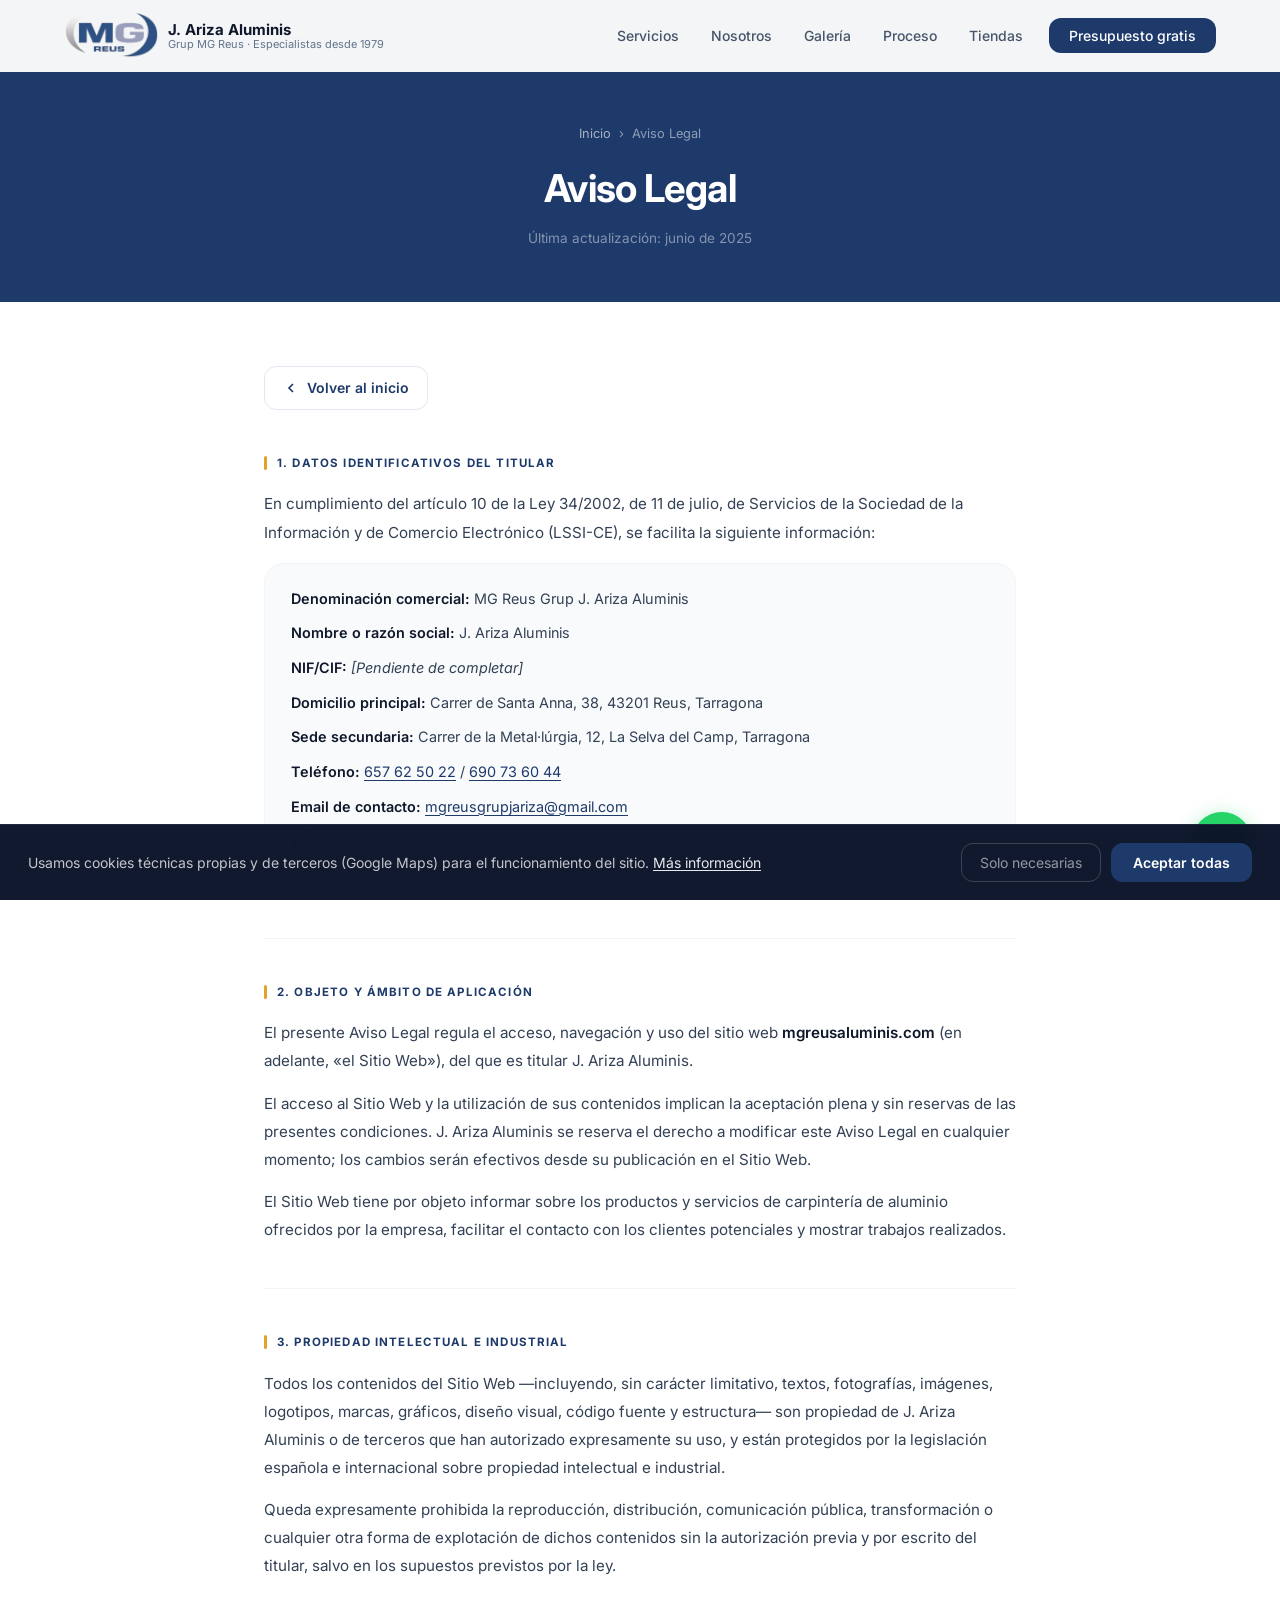
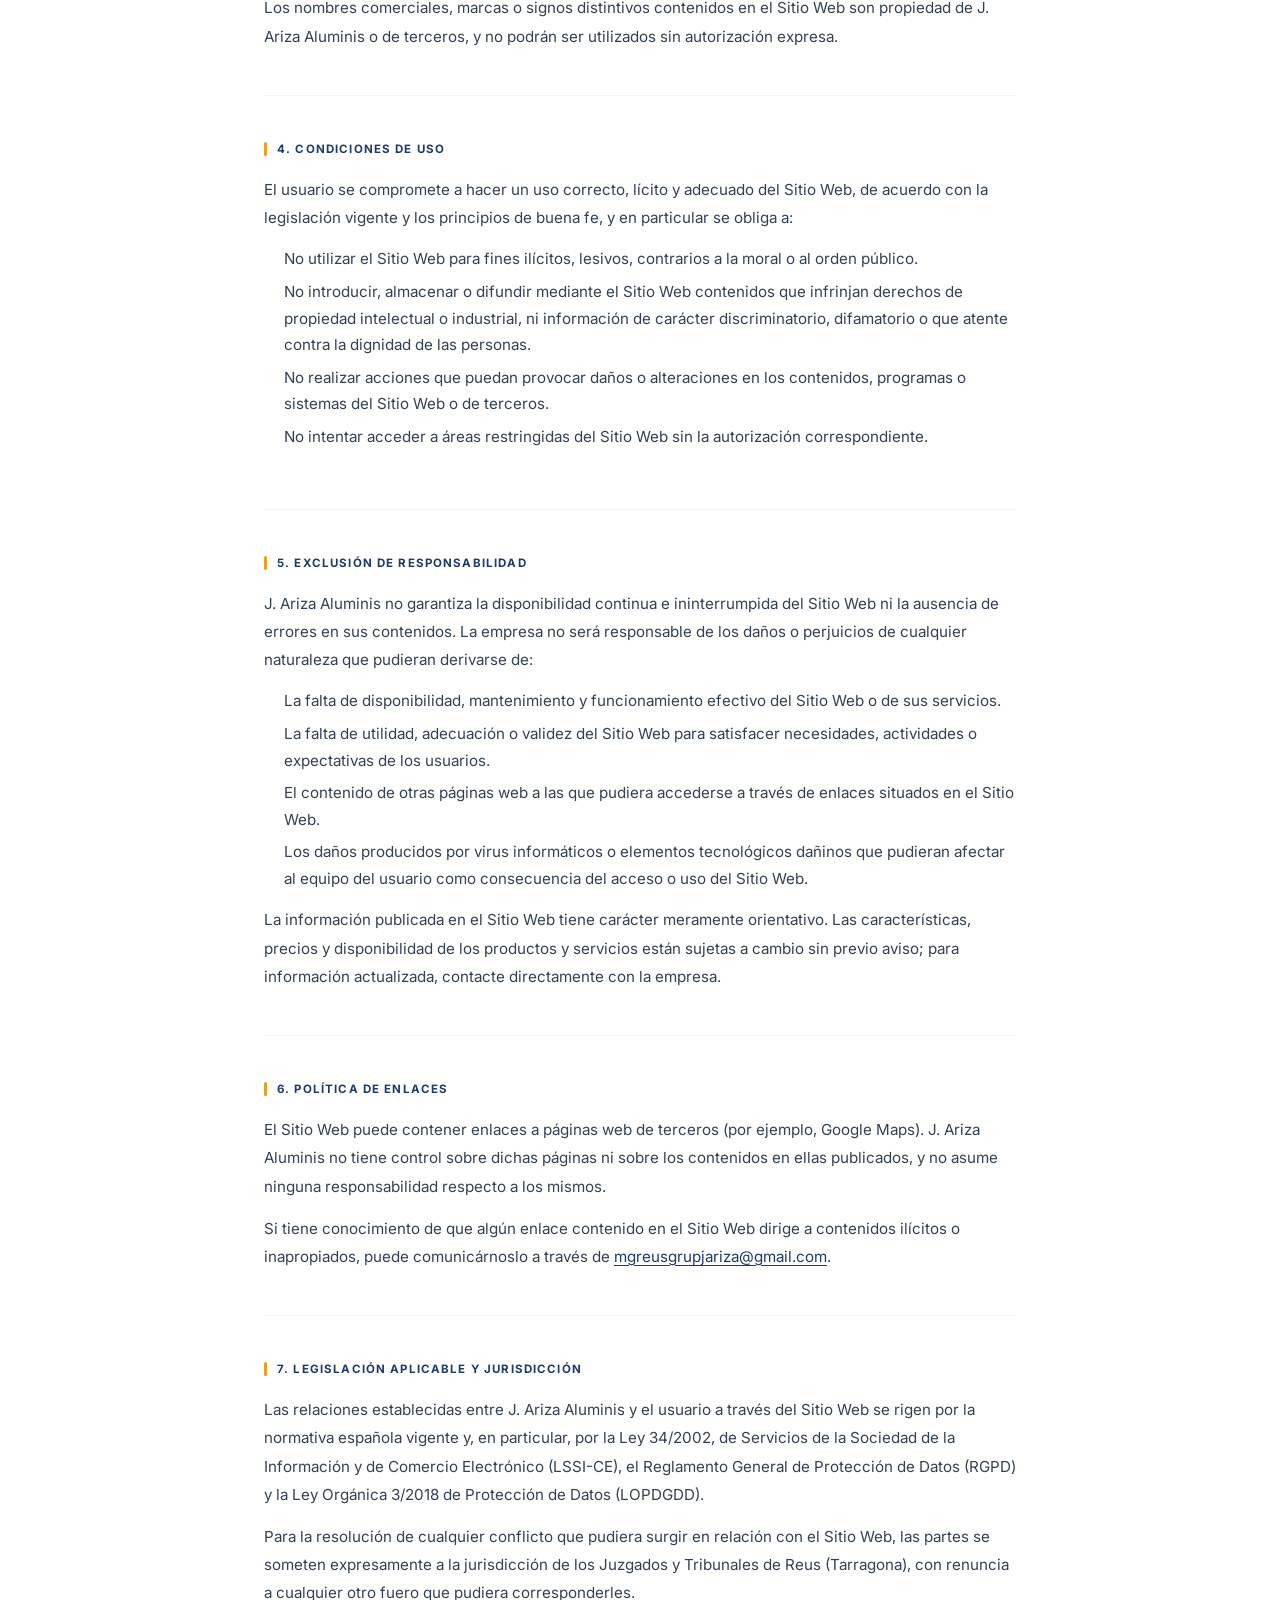
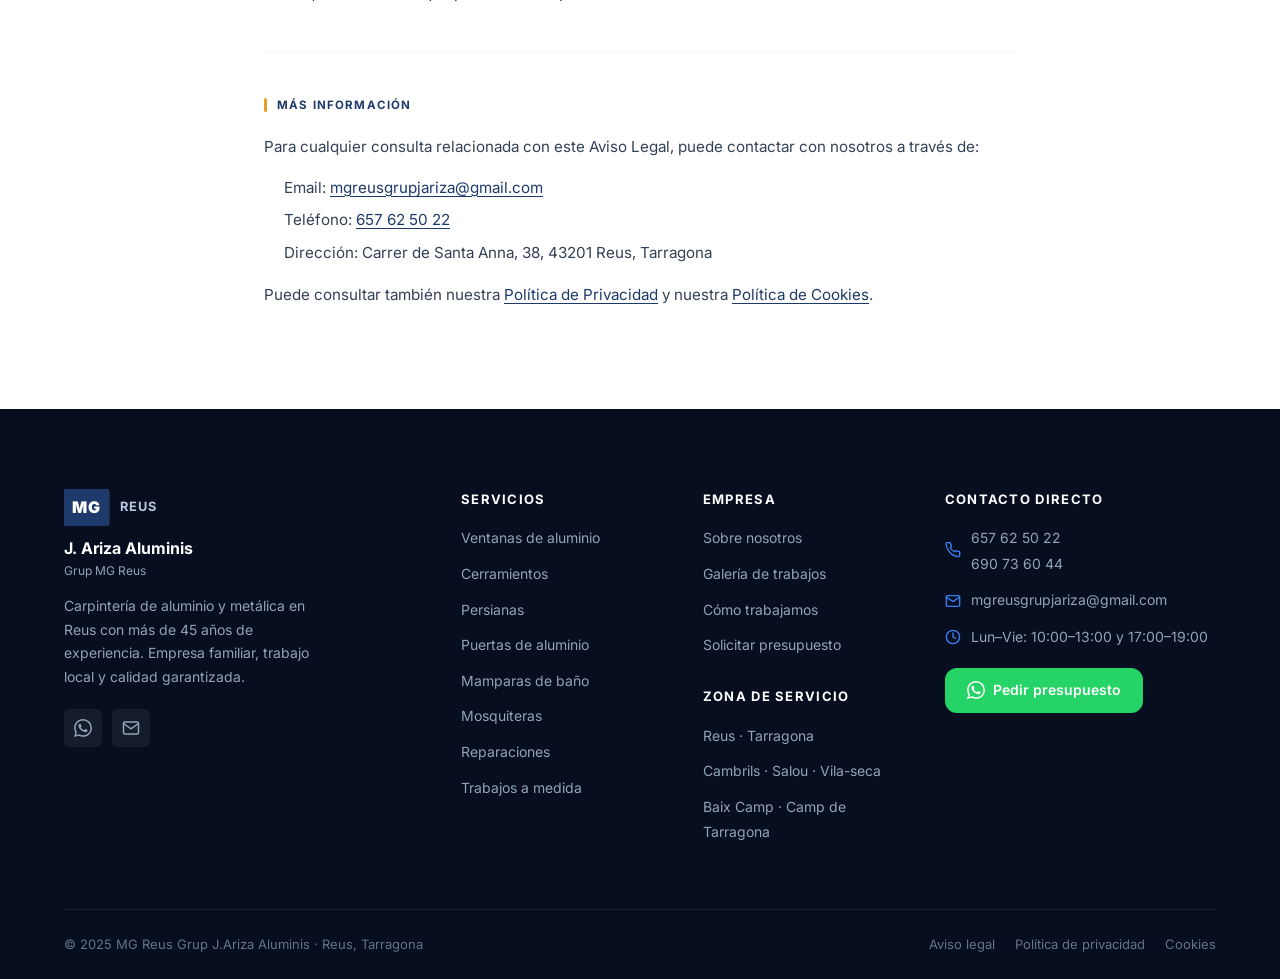
<file: aviso-legal.html>
<!DOCTYPE html>
<html lang="es">
<head>
    <meta charset="UTF-8">
    <meta name="viewport" content="width=device-width, initial-scale=1.0">
    <title>Aviso Legal – MG Reus J. Ariza Aluminis</title>
    <meta name="description" content="Aviso legal de MG Reus Grup J. Ariza Aluminis. Información sobre el titular del sitio web, condiciones de uso y propiedad intelectual.">
    <meta name="robots" content="noindex, follow">
    <link rel="preconnect" href="https://fonts.googleapis.com">
    <link rel="preconnect" href="https://fonts.gstatic.com" crossorigin>
    <link href="https://fonts.googleapis.com/css2?family=Inter:wght@300;400;500;600;700;800;900&display=swap" rel="stylesheet">
    <link rel="stylesheet" href="styles.css">
</head>
<body>

    <!-- NAVEGACIÓN -->
    <nav id="navbar" class="navbar">
        <div class="container">
            <a href="index.html" class="nav-brand">
                <img src="logo.png" alt="MG Reus Aluminis" class="nav-logo-img"
                     onerror="this.style.display='none';this.nextElementSibling.style.display='flex'">
                <div class="nav-logo" style="display:none">
                    <span class="logo-mg">MG</span><span class="logo-reus">REUS</span>
                </div>
                <div class="nav-brand-text">
                    <span class="brand-name">J. Ariza Aluminis</span>
                    <span class="brand-tagline">Grup MG Reus · Especialistas desde 1979</span>
                </div>
            </a>
            <button class="nav-toggle" id="navToggle" aria-label="Abrir menú" aria-expanded="false">
                <span></span><span></span><span></span>
            </button>
            <ul class="nav-menu" id="navMenu">
                <li><a href="index.html#servicios" class="nav-link">Servicios</a></li>
                <li><a href="index.html#nosotros" class="nav-link">Nosotros</a></li>
                <li><a href="index.html#galeria" class="nav-link">Galería</a></li>
                <li><a href="index.html#proceso" class="nav-link">Proceso</a></li>
                <li><a href="index.html#ubicaciones" class="nav-link">Tiendas</a></li>
                <li><a href="index.html#contacto" class="nav-link nav-cta">Presupuesto gratis</a></li>
            </ul>
        </div>
    </nav>

    <!-- CABECERA LEGAL -->
    <header class="legal-header">
        <div class="container">
            <nav class="legal-breadcrumb" aria-label="Ruta de navegación">
                <a href="index.html">Inicio</a>
                <span aria-hidden="true">›</span>
                <span>Aviso Legal</span>
            </nav>
            <h1>Aviso Legal</h1>
            <p class="legal-date">Última actualización: junio de 2025</p>
        </div>
    </header>

    <!-- CONTENIDO LEGAL -->
    <main class="legal-body">
        <div class="container">
            <a href="index.html" class="legal-back-btn">
                <svg width="16" height="16" viewBox="0 0 24 24" fill="none" stroke="currentColor" stroke-width="2.5"><polyline points="15 18 9 12 15 6"/></svg>
                Volver al inicio
            </a>

            <div class="legal-section">
                <h2>1. Datos identificativos del titular</h2>
                <p>En cumplimiento del artículo 10 de la Ley 34/2002, de 11 de julio, de Servicios de la Sociedad de la Información y de Comercio Electrónico (LSSI-CE), se facilita la siguiente información:</p>
                <div class="legal-highlight">
                    <p><strong>Denominación comercial:</strong> MG Reus Grup J. Ariza Aluminis</p>
                    <p><strong>Nombre o razón social:</strong> J. Ariza Aluminis</p>
                    <p><strong>NIF/CIF:</strong> <em>[Pendiente de completar]</em></p>
                    <p><strong>Domicilio principal:</strong> Carrer de Santa Anna, 38, 43201 Reus, Tarragona</p>
                    <p><strong>Sede secundaria:</strong> Carrer de la Metal·lúrgia, 12, La Selva del Camp, Tarragona</p>
                    <p><strong>Teléfono:</strong> <a href="tel:+34657625022">657 62 50 22</a> / <a href="tel:+34690736044">690 73 60 44</a></p>
                    <p><strong>Email de contacto:</strong> <a href="mailto:mgreusgrupjariza@gmail.com">mgreusgrupjariza@gmail.com</a></p>
                    <p style="margin-bottom:0"><strong>Sitio web:</strong> mgreusaluminis.com</p>
                </div>
            </div>

            <div class="legal-section">
                <h2>2. Objeto y ámbito de aplicación</h2>
                <p>El presente Aviso Legal regula el acceso, navegación y uso del sitio web <strong>mgreusaluminis.com</strong> (en adelante, «el Sitio Web»), del que es titular J. Ariza Aluminis.</p>
                <p>El acceso al Sitio Web y la utilización de sus contenidos implican la aceptación plena y sin reservas de las presentes condiciones. J. Ariza Aluminis se reserva el derecho a modificar este Aviso Legal en cualquier momento; los cambios serán efectivos desde su publicación en el Sitio Web.</p>
                <p>El Sitio Web tiene por objeto informar sobre los productos y servicios de carpintería de aluminio ofrecidos por la empresa, facilitar el contacto con los clientes potenciales y mostrar trabajos realizados.</p>
            </div>

            <div class="legal-section">
                <h2>3. Propiedad intelectual e industrial</h2>
                <p>Todos los contenidos del Sitio Web —incluyendo, sin carácter limitativo, textos, fotografías, imágenes, logotipos, marcas, gráficos, diseño visual, código fuente y estructura— son propiedad de J. Ariza Aluminis o de terceros que han autorizado expresamente su uso, y están protegidos por la legislación española e internacional sobre propiedad intelectual e industrial.</p>
                <p>Queda expresamente prohibida la reproducción, distribución, comunicación pública, transformación o cualquier otra forma de explotación de dichos contenidos sin la autorización previa y por escrito del titular, salvo en los supuestos previstos por la ley.</p>
                <p>Los nombres comerciales, marcas o signos distintivos contenidos en el Sitio Web son propiedad de J. Ariza Aluminis o de terceros, y no podrán ser utilizados sin autorización expresa.</p>
            </div>

            <div class="legal-section">
                <h2>4. Condiciones de uso</h2>
                <p>El usuario se compromete a hacer un uso correcto, lícito y adecuado del Sitio Web, de acuerdo con la legislación vigente y los principios de buena fe, y en particular se obliga a:</p>
                <ul>
                    <li>No utilizar el Sitio Web para fines ilícitos, lesivos, contrarios a la moral o al orden público.</li>
                    <li>No introducir, almacenar o difundir mediante el Sitio Web contenidos que infrinjan derechos de propiedad intelectual o industrial, ni información de carácter discriminatorio, difamatorio o que atente contra la dignidad de las personas.</li>
                    <li>No realizar acciones que puedan provocar daños o alteraciones en los contenidos, programas o sistemas del Sitio Web o de terceros.</li>
                    <li>No intentar acceder a áreas restringidas del Sitio Web sin la autorización correspondiente.</li>
                </ul>
            </div>

            <div class="legal-section">
                <h2>5. Exclusión de responsabilidad</h2>
                <p>J. Ariza Aluminis no garantiza la disponibilidad continua e ininterrumpida del Sitio Web ni la ausencia de errores en sus contenidos. La empresa no será responsable de los daños o perjuicios de cualquier naturaleza que pudieran derivarse de:</p>
                <ul>
                    <li>La falta de disponibilidad, mantenimiento y funcionamiento efectivo del Sitio Web o de sus servicios.</li>
                    <li>La falta de utilidad, adecuación o validez del Sitio Web para satisfacer necesidades, actividades o expectativas de los usuarios.</li>
                    <li>El contenido de otras páginas web a las que pudiera accederse a través de enlaces situados en el Sitio Web.</li>
                    <li>Los daños producidos por virus informáticos o elementos tecnológicos dañinos que pudieran afectar al equipo del usuario como consecuencia del acceso o uso del Sitio Web.</li>
                </ul>
                <p>La información publicada en el Sitio Web tiene carácter meramente orientativo. Las características, precios y disponibilidad de los productos y servicios están sujetas a cambio sin previo aviso; para información actualizada, contacte directamente con la empresa.</p>
            </div>

            <div class="legal-section">
                <h2>6. Política de enlaces</h2>
                <p>El Sitio Web puede contener enlaces a páginas web de terceros (por ejemplo, Google Maps). J. Ariza Aluminis no tiene control sobre dichas páginas ni sobre los contenidos en ellas publicados, y no asume ninguna responsabilidad respecto a los mismos.</p>
                <p>Si tiene conocimiento de que algún enlace contenido en el Sitio Web dirige a contenidos ilícitos o inapropiados, puede comunicárnoslo a través de <a href="mailto:mgreusgrupjariza@gmail.com">mgreusgrupjariza@gmail.com</a>.</p>
            </div>

            <div class="legal-section">
                <h2>7. Legislación aplicable y jurisdicción</h2>
                <p>Las relaciones establecidas entre J. Ariza Aluminis y el usuario a través del Sitio Web se rigen por la normativa española vigente y, en particular, por la Ley 34/2002, de Servicios de la Sociedad de la Información y de Comercio Electrónico (LSSI-CE), el Reglamento General de Protección de Datos (RGPD) y la Ley Orgánica 3/2018 de Protección de Datos (LOPDGDD).</p>
                <p>Para la resolución de cualquier conflicto que pudiera surgir en relación con el Sitio Web, las partes se someten expresamente a la jurisdicción de los Juzgados y Tribunales de Reus (Tarragona), con renuncia a cualquier otro fuero que pudiera corresponderles.</p>
            </div>

            <div class="legal-section">
                <h2>Más información</h2>
                <p>Para cualquier consulta relacionada con este Aviso Legal, puede contactar con nosotros a través de:</p>
                <ul>
                    <li>Email: <a href="mailto:mgreusgrupjariza@gmail.com">mgreusgrupjariza@gmail.com</a></li>
                    <li>Teléfono: <a href="tel:+34657625022">657 62 50 22</a></li>
                    <li>Dirección: Carrer de Santa Anna, 38, 43201 Reus, Tarragona</li>
                </ul>
                <p>Puede consultar también nuestra <a href="politica-privacidad.html">Política de Privacidad</a> y nuestra <a href="politica-cookies.html">Política de Cookies</a>.</p>
            </div>
        </div>
    </main>

    <!-- FOOTER -->
    <footer class="footer">
        <div class="container">
            <div class="footer-grid">
                <div class="footer-brand">
                    <div class="footer-logo">
                        <span class="logo-mg">MG</span><span class="logo-reus">REUS</span>
                    </div>
                    <p class="footer-company-name">J. Ariza Aluminis<br><small>Grup MG Reus</small></p>
                    <p class="footer-desc">Carpintería de aluminio y metálica en Reus con más de 45 años de experiencia. Empresa familiar, trabajo local y calidad garantizada.</p>
                    <div class="footer-social">
                        <a href="https://wa.me/34657625022" target="_blank" rel="noopener noreferrer" aria-label="WhatsApp">
                            <svg viewBox="0 0 24 24" fill="currentColor"><path d="M17.472 14.382c-.297-.149-1.758-.867-2.03-.967-.273-.099-.471-.148-.67.15-.197.297-.767.966-.94 1.164-.173.199-.347.223-.644.075-.297-.15-1.255-.463-2.39-1.475-.883-.788-1.48-1.761-1.653-2.059-.173-.297-.018-.458.13-.606.134-.133.298-.347.446-.52.149-.174.198-.298.298-.497.099-.198.05-.371-.025-.52-.075-.149-.669-1.612-.916-2.207-.242-.579-.487-.5-.669-.51a5.39 5.39 0 00-.57-.01c-.198 0-.52.074-.792.372-.272.297-1.04 1.016-1.04 2.479 0 1.462 1.065 2.875 1.213 3.074.149.198 2.096 3.2 5.077 4.487.709.306 1.262.489 1.694.625.712.227 1.36.195 1.871.118.571-.085 1.758-.719 2.006-1.413.248-.694.248-1.289.173-1.413-.074-.124-.272-.198-.57-.347m-5.421 7.403h-.004a9.87 9.87 0 01-5.031-1.378l-.361-.214-3.741.982.998-3.648-.235-.374a9.86 9.86 0 01-1.51-5.26c.001-5.45 4.436-9.884 9.888-9.884 2.64 0 5.122 1.03 6.988 2.898a9.825 9.825 0 012.893 6.994c-.003 5.45-4.437 9.884-9.885 9.884m8.413-18.297A11.815 11.815 0 0012.05 0C5.495 0 .16 5.335.157 11.892c0 2.096.547 4.142 1.588 5.945L.057 24l6.305-1.654a11.882 11.882 0 005.683 1.448h.005c6.554 0 11.89-5.335 11.893-11.893a11.821 11.821 0 00-3.48-8.413z"/></svg>
                        </a>
                        <a href="mailto:mgreusgrupjariza@gmail.com" aria-label="Email">
                            <svg viewBox="0 0 24 24" fill="none" stroke="currentColor" stroke-width="2" stroke-linecap="round"><path d="M4 4h16c1.1 0 2 .9 2 2v12c0 1.1-.9 2-2 2H4c-1.1 0-2-.9-2-2V6c0-1.1.9-2 2-2z"/><polyline points="22,6 12,13 2,6"/></svg>
                        </a>
                    </div>
                </div>
                <div class="footer-col">
                    <h4>Servicios</h4>
                    <ul>
                        <li><a href="index.html#servicios">Ventanas de aluminio</a></li>
                        <li><a href="index.html#servicios">Cerramientos</a></li>
                        <li><a href="index.html#servicios">Persianas</a></li>
                        <li><a href="index.html#servicios">Puertas de aluminio</a></li>
                        <li><a href="index.html#servicios">Mamparas de baño</a></li>
                        <li><a href="index.html#servicios">Mosquiteras</a></li>
                        <li><a href="index.html#servicios">Reparaciones</a></li>
                        <li><a href="index.html#servicios">Trabajos a medida</a></li>
                    </ul>
                </div>
                <div class="footer-col">
                    <h4>Empresa</h4>
                    <ul>
                        <li><a href="index.html#nosotros">Sobre nosotros</a></li>
                        <li><a href="index.html#galeria">Galería de trabajos</a></li>
                        <li><a href="index.html#proceso">Cómo trabajamos</a></li>
                        <li><a href="index.html#contacto">Solicitar presupuesto</a></li>
                    </ul>
                    <h4 class="footer-h4-mt">Zona de servicio</h4>
                    <ul>
                        <li><span>Reus · Tarragona</span></li>
                        <li><span>Cambrils · Salou · Vila-seca</span></li>
                        <li><span>Baix Camp · Camp de Tarragona</span></li>
                    </ul>
                </div>
                <div class="footer-col">
                    <h4>Contacto directo</h4>
                    <div class="footer-contact-list">
                        <div class="fc-item">
                            <svg viewBox="0 0 24 24" fill="none" stroke="currentColor" stroke-width="2" stroke-linecap="round"><path d="M22 16.92v3a2 2 0 0 1-2.18 2 19.79 19.79 0 0 1-8.63-3.07A19.5 19.5 0 0 1 4.69 12 19.79 19.79 0 0 1 1.61 3.35 2 2 0 0 1 3.61 1h3a2 2 0 0 1 2 1.72c.127.96.361 1.903.7 2.81a2 2 0 0 1-.45 2.11L7.91 8.6a16 16 0 0 0 6.09 6.09l.95-.96a2 2 0 0 1 2.11-.45c.907.339 1.85.573 2.81.7A2 2 0 0 1 22 16.92z"/></svg>
                            <div>
                                <a href="tel:+34657625022">657 62 50 22</a>
                                <a href="tel:+34690736044" style="display:block;margin-top:2px">690 73 60 44</a>
                            </div>
                        </div>
                        <div class="fc-item">
                            <svg viewBox="0 0 24 24" fill="none" stroke="currentColor" stroke-width="2" stroke-linecap="round"><path d="M4 4h16c1.1 0 2 .9 2 2v12c0 1.1-.9 2-2 2H4c-1.1 0-2-.9-2-2V6c0-1.1.9-2 2-2z"/><polyline points="22,6 12,13 2,6"/></svg>
                            <a href="mailto:mgreusgrupjariza@gmail.com">mgreusgrupjariza@gmail.com</a>
                        </div>
                        <div class="fc-item">
                            <svg viewBox="0 0 24 24" fill="none" stroke="currentColor" stroke-width="2" stroke-linecap="round"><circle cx="12" cy="12" r="10"/><polyline points="12 6 12 12 16 14"/></svg>
                            <span>Lun–Vie: 10:00–13:00 y 17:00–19:00</span>
                        </div>
                    </div>
                    <a href="https://wa.me/34657625022?text=Hola%2C%20me%20gustar%C3%ADa%20pedir%20un%20presupuesto" class="btn btn-whatsapp btn-sm footer-wa-btn" target="_blank" rel="noopener noreferrer">
                        <svg width="18" height="18" viewBox="0 0 24 24" fill="currentColor"><path d="M17.472 14.382c-.297-.149-1.758-.867-2.03-.967-.273-.099-.471-.148-.67.15-.197.297-.767.966-.94 1.164-.173.199-.347.223-.644.075-.297-.15-1.255-.463-2.39-1.475-.883-.788-1.48-1.761-1.653-2.059-.173-.297-.018-.458.13-.606.134-.133.298-.347.446-.52.149-.174.198-.298.298-.497.099-.198.05-.371-.025-.52-.075-.149-.669-1.612-.916-2.207-.242-.579-.487-.5-.669-.51a5.39 5.39 0 00-.57-.01c-.198 0-.52.074-.792.372-.272.297-1.04 1.016-1.04 2.479 0 1.462 1.065 2.875 1.213 3.074.149.198 2.096 3.2 5.077 4.487.709.306 1.262.489 1.694.625.712.227 1.36.195 1.871.118.571-.085 1.758-.719 2.006-1.413.248-.694.248-1.289.173-1.413-.074-.124-.272-.198-.57-.347m-5.421 7.403h-.004a9.87 9.87 0 01-5.031-1.378l-.361-.214-3.741.982.998-3.648-.235-.374a9.86 9.86 0 01-1.51-5.26c.001-5.45 4.436-9.884 9.888-9.884 2.64 0 5.122 1.03 6.988 2.898a9.825 9.825 0 012.893 6.994c-.003 5.45-4.437 9.884-9.885 9.884m8.413-18.297A11.815 11.815 0 0012.05 0C5.495 0 .16 5.335.157 11.892c0 2.096.547 4.142 1.588 5.945L.057 24l6.305-1.654a11.882 11.882 0 005.683 1.448h.005c6.554 0 11.89-5.335 11.893-11.893a11.821 11.821 0 00-3.48-8.413z"/></svg>
                        Pedir presupuesto
                    </a>
                </div>
            </div>
            <div class="footer-bottom">
                <p>&copy; 2025 MG Reus Grup J.Ariza Aluminis &middot; Reus, Tarragona</p>
                <div class="footer-legal">
                    <a href="aviso-legal.html" aria-current="page">Aviso legal</a>
                    <a href="politica-privacidad.html">Política de privacidad</a>
                    <a href="politica-cookies.html">Cookies</a>
                </div>
            </div>
        </div>
    </footer>

    <!-- BOTÓN FLOTANTE WHATSAPP -->
    <a href="https://wa.me/34657625022?text=Hola%2C%20me%20gustar%C3%ADa%20pedir%20un%20presupuesto"
       class="wa-float" target="_blank" rel="noopener noreferrer"
       aria-label="Contactar por WhatsApp" title="Escríbenos por WhatsApp">
        <svg viewBox="0 0 24 24" fill="currentColor"><path d="M17.472 14.382c-.297-.149-1.758-.867-2.03-.967-.273-.099-.471-.148-.67.15-.197.297-.767.966-.94 1.164-.173.199-.347.223-.644.075-.297-.15-1.255-.463-2.39-1.475-.883-.788-1.48-1.761-1.653-2.059-.173-.297-.018-.458.13-.606.134-.133.298-.347.446-.52.149-.174.198-.298.298-.497.099-.198.05-.371-.025-.52-.075-.149-.669-1.612-.916-2.207-.242-.579-.487-.5-.669-.51a5.39 5.39 0 00-.57-.01c-.198 0-.52.074-.792.372-.272.297-1.04 1.016-1.04 2.479 0 1.462 1.065 2.875 1.213 3.074.149.198 2.096 3.2 5.077 4.487.709.306 1.262.489 1.694.625.712.227 1.36.195 1.871.118.571-.085 1.758-.719 2.006-1.413.248-.694.248-1.289.173-1.413-.074-.124-.272-.198-.57-.347m-5.421 7.403h-.004a9.87 9.87 0 01-5.031-1.378l-.361-.214-3.741.982.998-3.648-.235-.374a9.86 9.86 0 01-1.51-5.26c.001-5.45 4.436-9.884 9.888-9.884 2.64 0 5.122 1.03 6.988 2.898a9.825 9.825 0 012.893 6.994c-.003 5.45-4.437 9.884-9.885 9.884m8.413-18.297A11.815 11.815 0 0012.05 0C5.495 0 .16 5.335.157 11.892c0 2.096.547 4.142 1.588 5.945L.057 24l6.305-1.654a11.882 11.882 0 005.683 1.448h.005c6.554 0 11.89-5.335 11.893-11.893a11.821 11.821 0 00-3.48-8.413z"/></svg>
        <span class="wa-float-label">¿Hablamos?</span>
    </a>

    <!-- BANNER DE COOKIES -->
    <div class="cookie-banner" id="cookieBanner" role="dialog" aria-label="Aviso de cookies" aria-live="polite">
        <p>Usamos cookies técnicas propias y de terceros (Google Maps) para el funcionamiento del sitio. <a href="politica-cookies.html">Más información</a></p>
        <div class="cookie-banner-btns">
            <button class="cookie-btn-decline" id="cookieDecline" type="button">Solo necesarias</button>
            <button class="cookie-btn-accept" id="cookieAccept" type="button">Aceptar todas</button>
        </div>
    </div>

    <script src="script.js"></script>
</body>
</html>
</file>
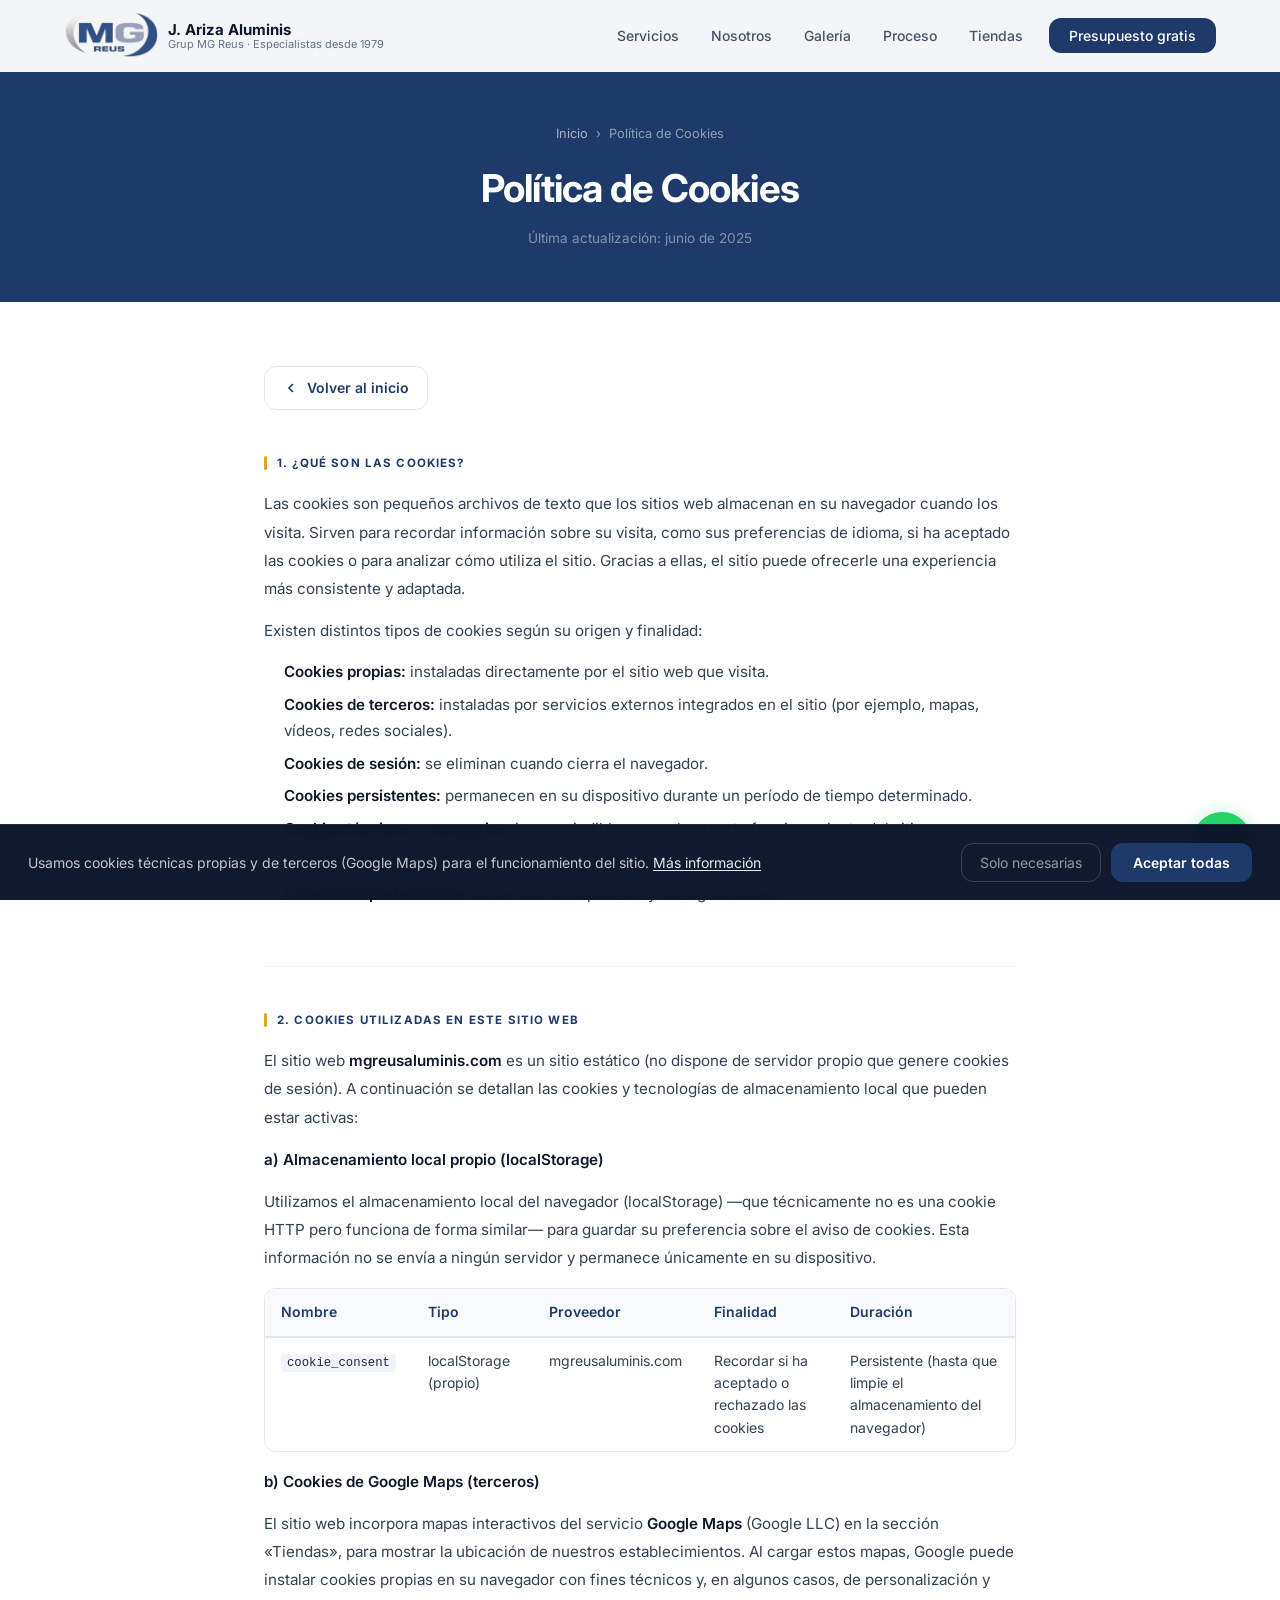
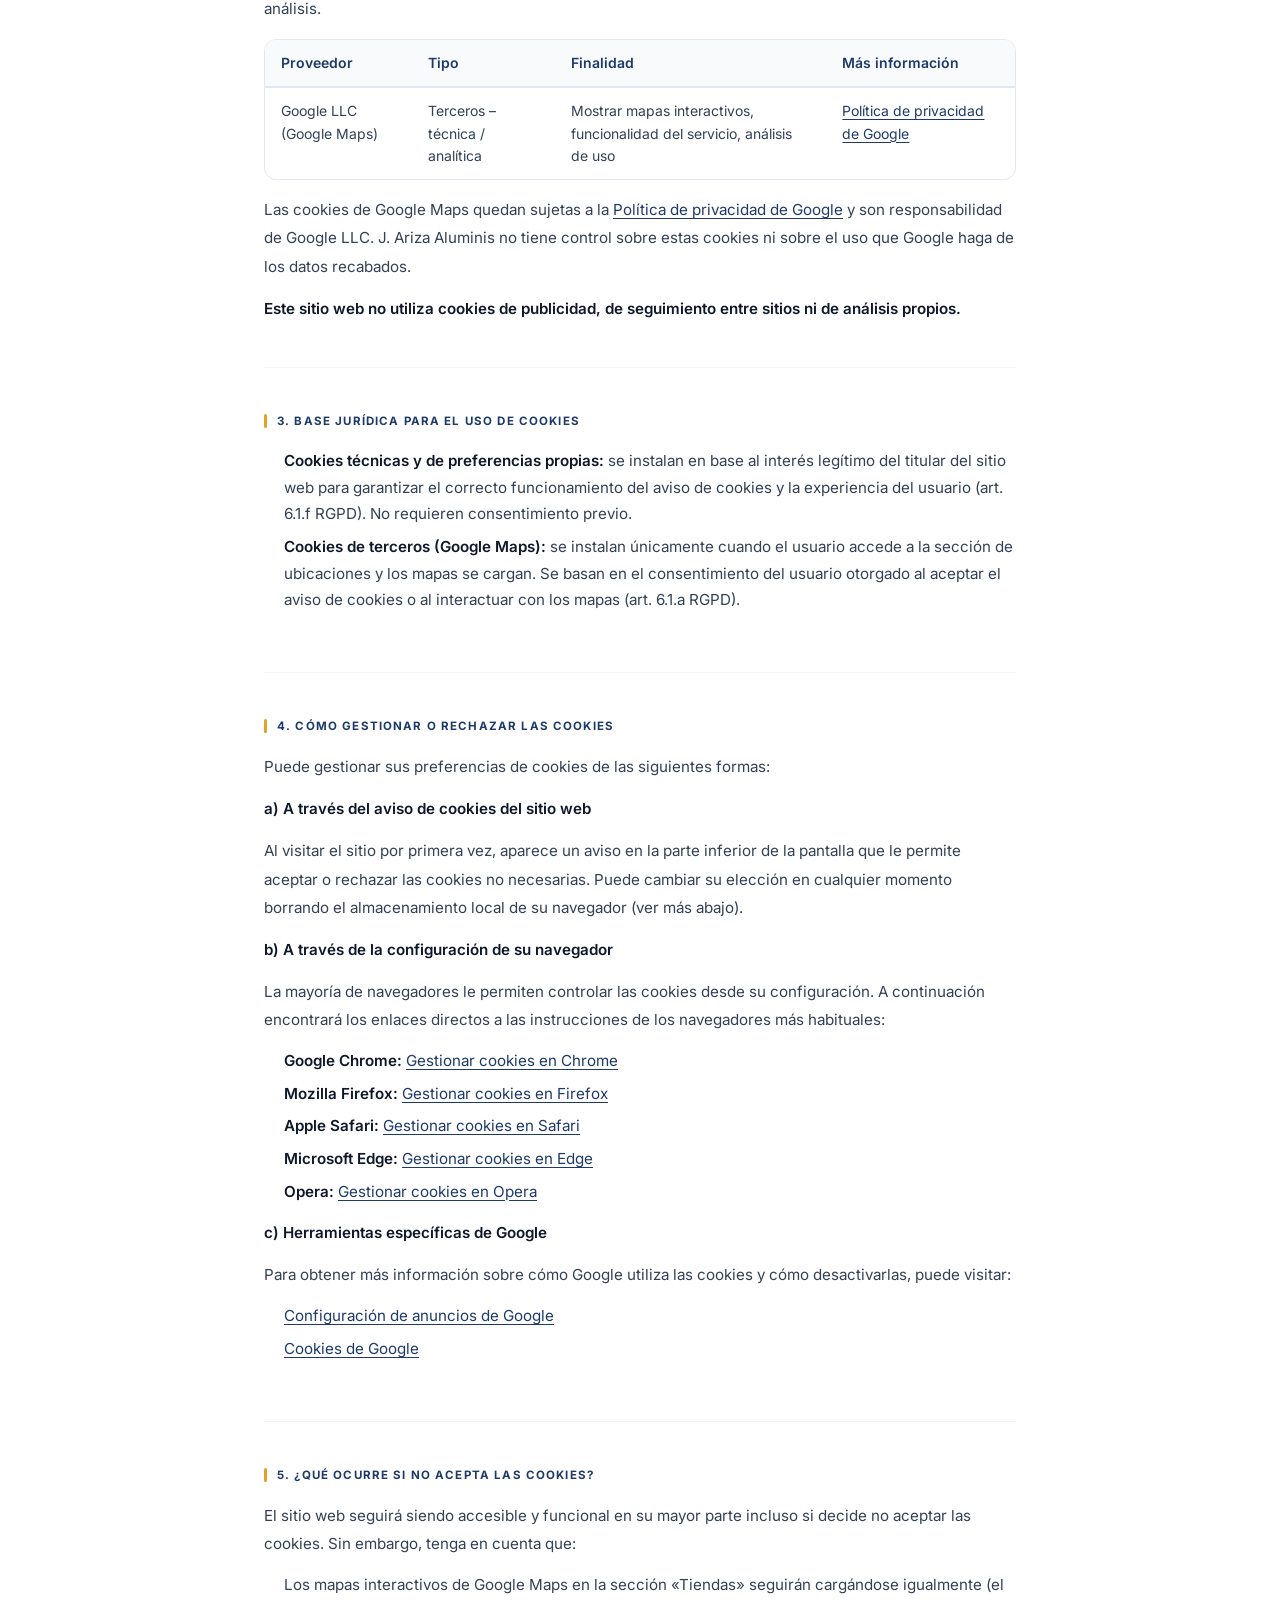
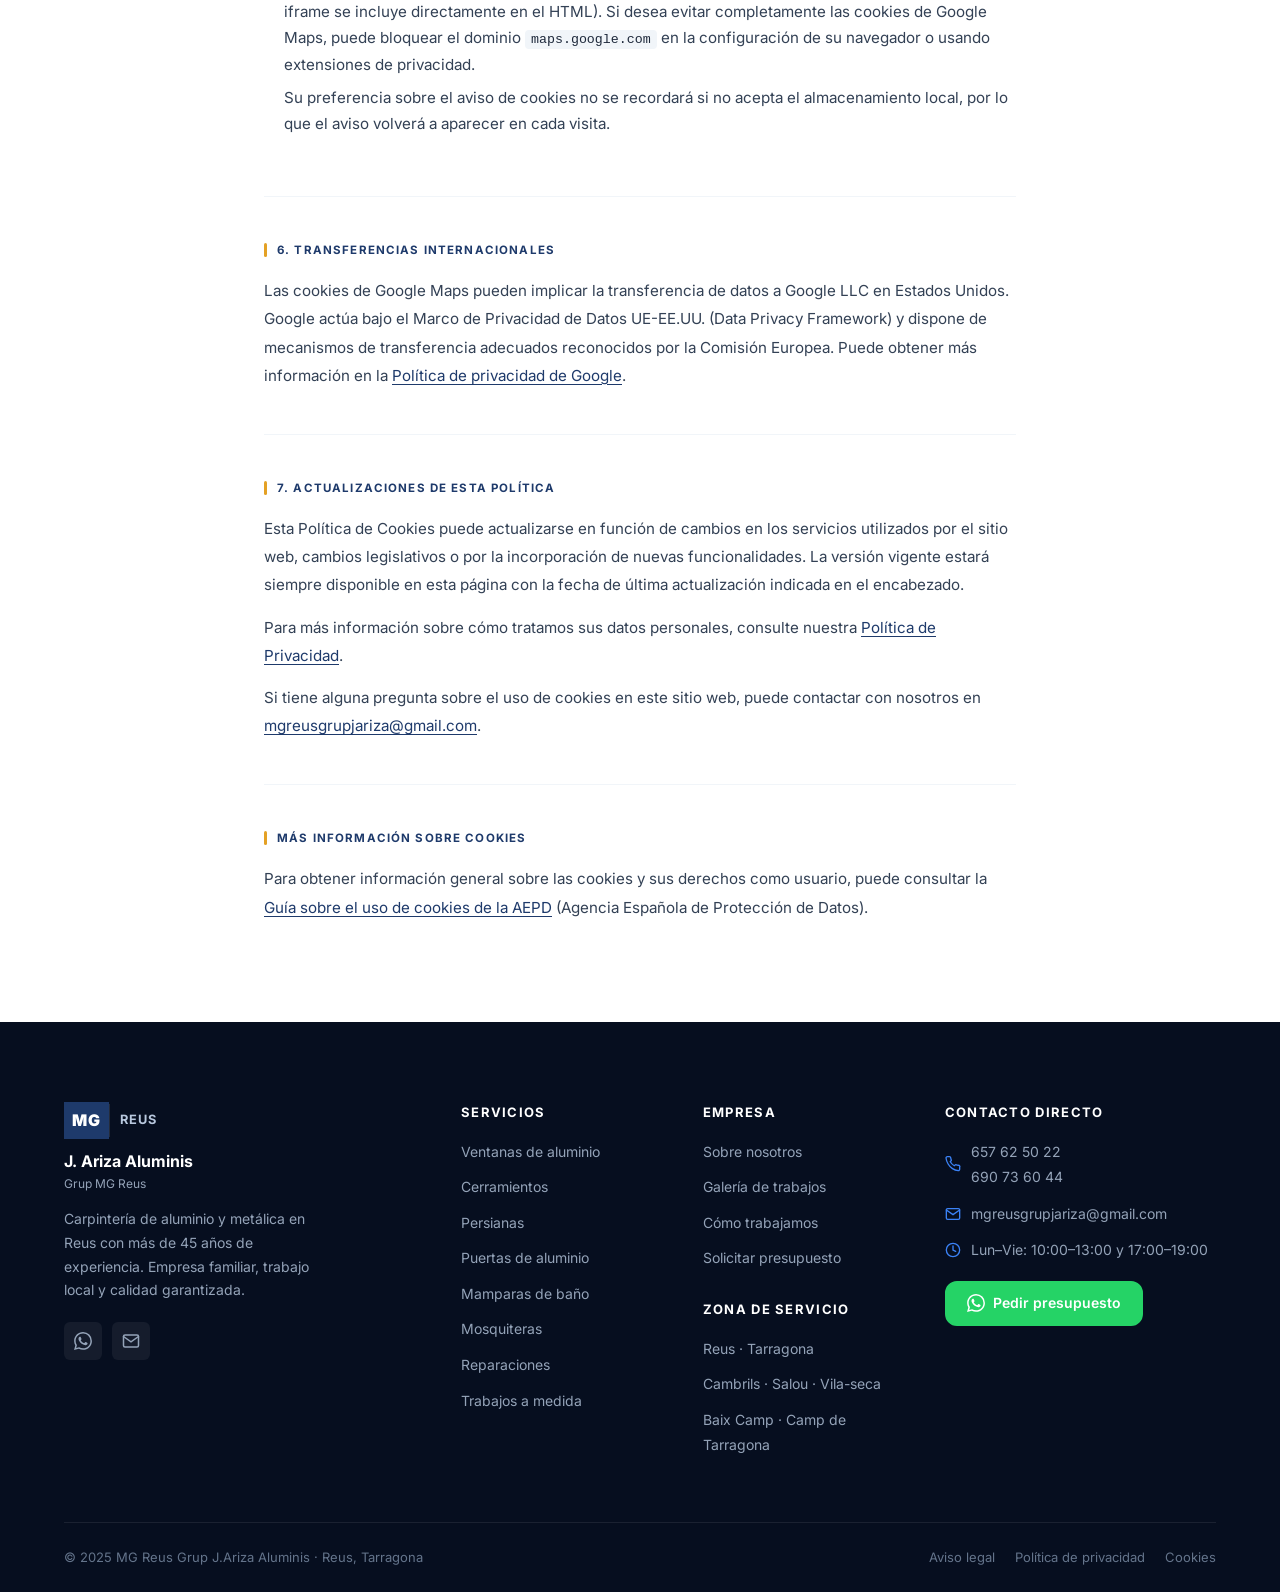
<file: politica-cookies.html>
<!DOCTYPE html>
<html lang="es">
<head>
    <meta charset="UTF-8">
    <meta name="viewport" content="width=device-width, initial-scale=1.0">
    <title>Política de Cookies – MG Reus J. Ariza Aluminis</title>
    <meta name="description" content="Política de cookies de MG Reus Grup J. Ariza Aluminis. Información sobre las cookies utilizadas en el sitio web y cómo gestionarlas.">
    <meta name="robots" content="noindex, follow">
    <link rel="preconnect" href="https://fonts.googleapis.com">
    <link rel="preconnect" href="https://fonts.gstatic.com" crossorigin>
    <link href="https://fonts.googleapis.com/css2?family=Inter:wght@300;400;500;600;700;800;900&display=swap" rel="stylesheet">
    <link rel="stylesheet" href="styles.css">
</head>
<body>

    <!-- NAVEGACIÓN -->
    <nav id="navbar" class="navbar">
        <div class="container">
            <a href="index.html" class="nav-brand">
                <img src="logo.png" alt="MG Reus Aluminis" class="nav-logo-img"
                     onerror="this.style.display='none';this.nextElementSibling.style.display='flex'">
                <div class="nav-logo" style="display:none">
                    <span class="logo-mg">MG</span><span class="logo-reus">REUS</span>
                </div>
                <div class="nav-brand-text">
                    <span class="brand-name">J. Ariza Aluminis</span>
                    <span class="brand-tagline">Grup MG Reus · Especialistas desde 1979</span>
                </div>
            </a>
            <button class="nav-toggle" id="navToggle" aria-label="Abrir menú" aria-expanded="false">
                <span></span><span></span><span></span>
            </button>
            <ul class="nav-menu" id="navMenu">
                <li><a href="index.html#servicios" class="nav-link">Servicios</a></li>
                <li><a href="index.html#nosotros" class="nav-link">Nosotros</a></li>
                <li><a href="index.html#galeria" class="nav-link">Galería</a></li>
                <li><a href="index.html#proceso" class="nav-link">Proceso</a></li>
                <li><a href="index.html#ubicaciones" class="nav-link">Tiendas</a></li>
                <li><a href="index.html#contacto" class="nav-link nav-cta">Presupuesto gratis</a></li>
            </ul>
        </div>
    </nav>

    <!-- CABECERA LEGAL -->
    <header class="legal-header">
        <div class="container">
            <nav class="legal-breadcrumb" aria-label="Ruta de navegación">
                <a href="index.html">Inicio</a>
                <span aria-hidden="true">›</span>
                <span>Política de Cookies</span>
            </nav>
            <h1>Política de Cookies</h1>
            <p class="legal-date">Última actualización: junio de 2025</p>
        </div>
    </header>

    <!-- CONTENIDO LEGAL -->
    <main class="legal-body">
        <div class="container">
            <a href="index.html" class="legal-back-btn">
                <svg width="16" height="16" viewBox="0 0 24 24" fill="none" stroke="currentColor" stroke-width="2.5"><polyline points="15 18 9 12 15 6"/></svg>
                Volver al inicio
            </a>

            <div class="legal-section">
                <h2>1. ¿Qué son las cookies?</h2>
                <p>Las cookies son pequeños archivos de texto que los sitios web almacenan en su navegador cuando los visita. Sirven para recordar información sobre su visita, como sus preferencias de idioma, si ha aceptado las cookies o para analizar cómo utiliza el sitio. Gracias a ellas, el sitio puede ofrecerle una experiencia más consistente y adaptada.</p>
                <p>Existen distintos tipos de cookies según su origen y finalidad:</p>
                <ul>
                    <li><strong>Cookies propias:</strong> instaladas directamente por el sitio web que visita.</li>
                    <li><strong>Cookies de terceros:</strong> instaladas por servicios externos integrados en el sitio (por ejemplo, mapas, vídeos, redes sociales).</li>
                    <li><strong>Cookies de sesión:</strong> se eliminan cuando cierra el navegador.</li>
                    <li><strong>Cookies persistentes:</strong> permanecen en su dispositivo durante un período de tiempo determinado.</li>
                    <li><strong>Cookies técnicas o necesarias:</strong> imprescindibles para el correcto funcionamiento del sitio.</li>
                    <li><strong>Cookies analíticas:</strong> permiten medir el uso del sitio para mejorarlo.</li>
                    <li><strong>Cookies de preferencias:</strong> recuerdan sus opciones y configuraciones.</li>
                </ul>
            </div>

            <div class="legal-section">
                <h2>2. Cookies utilizadas en este sitio web</h2>
                <p>El sitio web <strong>mgreusaluminis.com</strong> es un sitio estático (no dispone de servidor propio que genere cookies de sesión). A continuación se detallan las cookies y tecnologías de almacenamiento local que pueden estar activas:</p>

                <p><strong>a) Almacenamiento local propio (localStorage)</strong></p>
                <p>Utilizamos el almacenamiento local del navegador (localStorage) —que técnicamente no es una cookie HTTP pero funciona de forma similar— para guardar su preferencia sobre el aviso de cookies. Esta información no se envía a ningún servidor y permanece únicamente en su dispositivo.</p>

                <div class="legal-table-wrap">
                    <table class="legal-table">
                        <thead>
                            <tr>
                                <th>Nombre</th>
                                <th>Tipo</th>
                                <th>Proveedor</th>
                                <th>Finalidad</th>
                                <th>Duración</th>
                            </tr>
                        </thead>
                        <tbody>
                            <tr>
                                <td><code>cookie_consent</code></td>
                                <td>localStorage (propio)</td>
                                <td>mgreusaluminis.com</td>
                                <td>Recordar si ha aceptado o rechazado las cookies</td>
                                <td>Persistente (hasta que limpie el almacenamiento del navegador)</td>
                            </tr>
                        </tbody>
                    </table>
                </div>

                <p><strong>b) Cookies de Google Maps (terceros)</strong></p>
                <p>El sitio web incorpora mapas interactivos del servicio <strong>Google Maps</strong> (Google LLC) en la sección «Tiendas», para mostrar la ubicación de nuestros establecimientos. Al cargar estos mapas, Google puede instalar cookies propias en su navegador con fines técnicos y, en algunos casos, de personalización y análisis.</p>

                <div class="legal-table-wrap">
                    <table class="legal-table">
                        <thead>
                            <tr>
                                <th>Proveedor</th>
                                <th>Tipo</th>
                                <th>Finalidad</th>
                                <th>Más información</th>
                            </tr>
                        </thead>
                        <tbody>
                            <tr>
                                <td>Google LLC (Google Maps)</td>
                                <td>Terceros – técnica / analítica</td>
                                <td>Mostrar mapas interactivos, funcionalidad del servicio, análisis de uso</td>
                                <td><a href="https://policies.google.com/privacy" target="_blank" rel="noopener noreferrer">Política de privacidad de Google</a></td>
                            </tr>
                        </tbody>
                    </table>
                </div>

                <p>Las cookies de Google Maps quedan sujetas a la <a href="https://policies.google.com/privacy" target="_blank" rel="noopener noreferrer">Política de privacidad de Google</a> y son responsabilidad de Google LLC. J. Ariza Aluminis no tiene control sobre estas cookies ni sobre el uso que Google haga de los datos recabados.</p>

                <p><strong>Este sitio web no utiliza cookies de publicidad, de seguimiento entre sitios ni de análisis propios.</strong></p>
            </div>

            <div class="legal-section">
                <h2>3. Base jurídica para el uso de cookies</h2>
                <ul>
                    <li><strong>Cookies técnicas y de preferencias propias:</strong> se instalan en base al interés legítimo del titular del sitio web para garantizar el correcto funcionamiento del aviso de cookies y la experiencia del usuario (art. 6.1.f RGPD). No requieren consentimiento previo.</li>
                    <li><strong>Cookies de terceros (Google Maps):</strong> se instalan únicamente cuando el usuario accede a la sección de ubicaciones y los mapas se cargan. Se basan en el consentimiento del usuario otorgado al aceptar el aviso de cookies o al interactuar con los mapas (art. 6.1.a RGPD).</li>
                </ul>
            </div>

            <div class="legal-section">
                <h2>4. Cómo gestionar o rechazar las cookies</h2>
                <p>Puede gestionar sus preferencias de cookies de las siguientes formas:</p>

                <p><strong>a) A través del aviso de cookies del sitio web</strong></p>
                <p>Al visitar el sitio por primera vez, aparece un aviso en la parte inferior de la pantalla que le permite aceptar o rechazar las cookies no necesarias. Puede cambiar su elección en cualquier momento borrando el almacenamiento local de su navegador (ver más abajo).</p>

                <p><strong>b) A través de la configuración de su navegador</strong></p>
                <p>La mayoría de navegadores le permiten controlar las cookies desde su configuración. A continuación encontrará los enlaces directos a las instrucciones de los navegadores más habituales:</p>
                <ul>
                    <li><strong>Google Chrome:</strong> <a href="https://support.google.com/chrome/answer/95647" target="_blank" rel="noopener noreferrer">Gestionar cookies en Chrome</a></li>
                    <li><strong>Mozilla Firefox:</strong> <a href="https://support.mozilla.org/es/kb/habilitar-y-deshabilitar-cookies-sitios-web-rastrear-preferencias" target="_blank" rel="noopener noreferrer">Gestionar cookies en Firefox</a></li>
                    <li><strong>Apple Safari:</strong> <a href="https://support.apple.com/es-es/guide/safari/sfri11471/mac" target="_blank" rel="noopener noreferrer">Gestionar cookies en Safari</a></li>
                    <li><strong>Microsoft Edge:</strong> <a href="https://support.microsoft.com/es-es/microsoft-edge/eliminar-las-cookies-en-microsoft-edge-63947406-40ac-c3b8-57b9-2a946a29ae09" target="_blank" rel="noopener noreferrer">Gestionar cookies en Edge</a></li>
                    <li><strong>Opera:</strong> <a href="https://help.opera.com/en/latest/web-preferences/#cookies" target="_blank" rel="noopener noreferrer">Gestionar cookies en Opera</a></li>
                </ul>

                <p><strong>c) Herramientas específicas de Google</strong></p>
                <p>Para obtener más información sobre cómo Google utiliza las cookies y cómo desactivarlas, puede visitar:</p>
                <ul>
                    <li><a href="https://adssettings.google.com" target="_blank" rel="noopener noreferrer">Configuración de anuncios de Google</a></li>
                    <li><a href="https://policies.google.com/technologies/cookies" target="_blank" rel="noopener noreferrer">Cookies de Google</a></li>
                </ul>
            </div>

            <div class="legal-section">
                <h2>5. ¿Qué ocurre si no acepta las cookies?</h2>
                <p>El sitio web seguirá siendo accesible y funcional en su mayor parte incluso si decide no aceptar las cookies. Sin embargo, tenga en cuenta que:</p>
                <ul>
                    <li>Los mapas interactivos de Google Maps en la sección «Tiendas» seguirán cargándose igualmente (el iframe se incluye directamente en el HTML). Si desea evitar completamente las cookies de Google Maps, puede bloquear el dominio <code>maps.google.com</code> en la configuración de su navegador o usando extensiones de privacidad.</li>
                    <li>Su preferencia sobre el aviso de cookies no se recordará si no acepta el almacenamiento local, por lo que el aviso volverá a aparecer en cada visita.</li>
                </ul>
            </div>

            <div class="legal-section">
                <h2>6. Transferencias internacionales</h2>
                <p>Las cookies de Google Maps pueden implicar la transferencia de datos a Google LLC en Estados Unidos. Google actúa bajo el Marco de Privacidad de Datos UE-EE.UU. (Data Privacy Framework) y dispone de mecanismos de transferencia adecuados reconocidos por la Comisión Europea. Puede obtener más información en la <a href="https://policies.google.com/privacy" target="_blank" rel="noopener noreferrer">Política de privacidad de Google</a>.</p>
            </div>

            <div class="legal-section">
                <h2>7. Actualizaciones de esta política</h2>
                <p>Esta Política de Cookies puede actualizarse en función de cambios en los servicios utilizados por el sitio web, cambios legislativos o por la incorporación de nuevas funcionalidades. La versión vigente estará siempre disponible en esta página con la fecha de última actualización indicada en el encabezado.</p>
                <p>Para más información sobre cómo tratamos sus datos personales, consulte nuestra <a href="politica-privacidad.html">Política de Privacidad</a>.</p>
                <p>Si tiene alguna pregunta sobre el uso de cookies en este sitio web, puede contactar con nosotros en <a href="mailto:mgreusgrupjariza@gmail.com">mgreusgrupjariza@gmail.com</a>.</p>
            </div>

            <div class="legal-section">
                <h2>Más información sobre cookies</h2>
                <p>Para obtener información general sobre las cookies y sus derechos como usuario, puede consultar la <a href="https://www.aepd.es/es/areas-de-actuacion/internet-y-redes-sociales/guia-de-uso-de-las-cookies" target="_blank" rel="noopener noreferrer">Guía sobre el uso de cookies de la AEPD</a> (Agencia Española de Protección de Datos).</p>
            </div>
        </div>
    </main>

    <!-- FOOTER -->
    <footer class="footer">
        <div class="container">
            <div class="footer-grid">
                <div class="footer-brand">
                    <div class="footer-logo">
                        <span class="logo-mg">MG</span><span class="logo-reus">REUS</span>
                    </div>
                    <p class="footer-company-name">J. Ariza Aluminis<br><small>Grup MG Reus</small></p>
                    <p class="footer-desc">Carpintería de aluminio y metálica en Reus con más de 45 años de experiencia. Empresa familiar, trabajo local y calidad garantizada.</p>
                    <div class="footer-social">
                        <a href="https://wa.me/34657625022" target="_blank" rel="noopener noreferrer" aria-label="WhatsApp">
                            <svg viewBox="0 0 24 24" fill="currentColor"><path d="M17.472 14.382c-.297-.149-1.758-.867-2.03-.967-.273-.099-.471-.148-.67.15-.197.297-.767.966-.94 1.164-.173.199-.347.223-.644.075-.297-.15-1.255-.463-2.39-1.475-.883-.788-1.48-1.761-1.653-2.059-.173-.297-.018-.458.13-.606.134-.133.298-.347.446-.52.149-.174.198-.298.298-.497.099-.198.05-.371-.025-.52-.075-.149-.669-1.612-.916-2.207-.242-.579-.487-.5-.669-.51a5.39 5.39 0 00-.57-.01c-.198 0-.52.074-.792.372-.272.297-1.04 1.016-1.04 2.479 0 1.462 1.065 2.875 1.213 3.074.149.198 2.096 3.2 5.077 4.487.709.306 1.262.489 1.694.625.712.227 1.36.195 1.871.118.571-.085 1.758-.719 2.006-1.413.248-.694.248-1.289.173-1.413-.074-.124-.272-.198-.57-.347m-5.421 7.403h-.004a9.87 9.87 0 01-5.031-1.378l-.361-.214-3.741.982.998-3.648-.235-.374a9.86 9.86 0 01-1.51-5.26c.001-5.45 4.436-9.884 9.888-9.884 2.64 0 5.122 1.03 6.988 2.898a9.825 9.825 0 012.893 6.994c-.003 5.45-4.437 9.884-9.885 9.884m8.413-18.297A11.815 11.815 0 0012.05 0C5.495 0 .16 5.335.157 11.892c0 2.096.547 4.142 1.588 5.945L.057 24l6.305-1.654a11.882 11.882 0 005.683 1.448h.005c6.554 0 11.89-5.335 11.893-11.893a11.821 11.821 0 00-3.48-8.413z"/></svg>
                        </a>
                        <a href="mailto:mgreusgrupjariza@gmail.com" aria-label="Email">
                            <svg viewBox="0 0 24 24" fill="none" stroke="currentColor" stroke-width="2" stroke-linecap="round"><path d="M4 4h16c1.1 0 2 .9 2 2v12c0 1.1-.9 2-2 2H4c-1.1 0-2-.9-2-2V6c0-1.1.9-2 2-2z"/><polyline points="22,6 12,13 2,6"/></svg>
                        </a>
                    </div>
                </div>
                <div class="footer-col">
                    <h4>Servicios</h4>
                    <ul>
                        <li><a href="index.html#servicios">Ventanas de aluminio</a></li>
                        <li><a href="index.html#servicios">Cerramientos</a></li>
                        <li><a href="index.html#servicios">Persianas</a></li>
                        <li><a href="index.html#servicios">Puertas de aluminio</a></li>
                        <li><a href="index.html#servicios">Mamparas de baño</a></li>
                        <li><a href="index.html#servicios">Mosquiteras</a></li>
                        <li><a href="index.html#servicios">Reparaciones</a></li>
                        <li><a href="index.html#servicios">Trabajos a medida</a></li>
                    </ul>
                </div>
                <div class="footer-col">
                    <h4>Empresa</h4>
                    <ul>
                        <li><a href="index.html#nosotros">Sobre nosotros</a></li>
                        <li><a href="index.html#galeria">Galería de trabajos</a></li>
                        <li><a href="index.html#proceso">Cómo trabajamos</a></li>
                        <li><a href="index.html#contacto">Solicitar presupuesto</a></li>
                    </ul>
                    <h4 class="footer-h4-mt">Zona de servicio</h4>
                    <ul>
                        <li><span>Reus · Tarragona</span></li>
                        <li><span>Cambrils · Salou · Vila-seca</span></li>
                        <li><span>Baix Camp · Camp de Tarragona</span></li>
                    </ul>
                </div>
                <div class="footer-col">
                    <h4>Contacto directo</h4>
                    <div class="footer-contact-list">
                        <div class="fc-item">
                            <svg viewBox="0 0 24 24" fill="none" stroke="currentColor" stroke-width="2" stroke-linecap="round"><path d="M22 16.92v3a2 2 0 0 1-2.18 2 19.79 19.79 0 0 1-8.63-3.07A19.5 19.5 0 0 1 4.69 12 19.79 19.79 0 0 1 1.61 3.35 2 2 0 0 1 3.61 1h3a2 2 0 0 1 2 1.72c.127.96.361 1.903.7 2.81a2 2 0 0 1-.45 2.11L7.91 8.6a16 16 0 0 0 6.09 6.09l.95-.96a2 2 0 0 1 2.11-.45c.907.339 1.85.573 2.81.7A2 2 0 0 1 22 16.92z"/></svg>
                            <div>
                                <a href="tel:+34657625022">657 62 50 22</a>
                                <a href="tel:+34690736044" style="display:block;margin-top:2px">690 73 60 44</a>
                            </div>
                        </div>
                        <div class="fc-item">
                            <svg viewBox="0 0 24 24" fill="none" stroke="currentColor" stroke-width="2" stroke-linecap="round"><path d="M4 4h16c1.1 0 2 .9 2 2v12c0 1.1-.9 2-2 2H4c-1.1 0-2-.9-2-2V6c0-1.1.9-2 2-2z"/><polyline points="22,6 12,13 2,6"/></svg>
                            <a href="mailto:mgreusgrupjariza@gmail.com">mgreusgrupjariza@gmail.com</a>
                        </div>
                        <div class="fc-item">
                            <svg viewBox="0 0 24 24" fill="none" stroke="currentColor" stroke-width="2" stroke-linecap="round"><circle cx="12" cy="12" r="10"/><polyline points="12 6 12 12 16 14"/></svg>
                            <span>Lun–Vie: 10:00–13:00 y 17:00–19:00</span>
                        </div>
                    </div>
                    <a href="https://wa.me/34657625022?text=Hola%2C%20me%20gustar%C3%ADa%20pedir%20un%20presupuesto" class="btn btn-whatsapp btn-sm footer-wa-btn" target="_blank" rel="noopener noreferrer">
                        <svg width="18" height="18" viewBox="0 0 24 24" fill="currentColor"><path d="M17.472 14.382c-.297-.149-1.758-.867-2.03-.967-.273-.099-.471-.148-.67.15-.197.297-.767.966-.94 1.164-.173.199-.347.223-.644.075-.297-.15-1.255-.463-2.39-1.475-.883-.788-1.48-1.761-1.653-2.059-.173-.297-.018-.458.13-.606.134-.133.298-.347.446-.52.149-.174.198-.298.298-.497.099-.198.05-.371-.025-.52-.075-.149-.669-1.612-.916-2.207-.242-.579-.487-.5-.669-.51a5.39 5.39 0 00-.57-.01c-.198 0-.52.074-.792.372-.272.297-1.04 1.016-1.04 2.479 0 1.462 1.065 2.875 1.213 3.074.149.198 2.096 3.2 5.077 4.487.709.306 1.262.489 1.694.625.712.227 1.36.195 1.871.118.571-.085 1.758-.719 2.006-1.413.248-.694.248-1.289.173-1.413-.074-.124-.272-.198-.57-.347m-5.421 7.403h-.004a9.87 9.87 0 01-5.031-1.378l-.361-.214-3.741.982.998-3.648-.235-.374a9.86 9.86 0 01-1.51-5.26c.001-5.45 4.436-9.884 9.888-9.884 2.64 0 5.122 1.03 6.988 2.898a9.825 9.825 0 012.893 6.994c-.003 5.45-4.437 9.884-9.885 9.884m8.413-18.297A11.815 11.815 0 0012.05 0C5.495 0 .16 5.335.157 11.892c0 2.096.547 4.142 1.588 5.945L.057 24l6.305-1.654a11.882 11.882 0 005.683 1.448h.005c6.554 0 11.89-5.335 11.893-11.893a11.821 11.821 0 00-3.48-8.413z"/></svg>
                        Pedir presupuesto
                    </a>
                </div>
            </div>
            <div class="footer-bottom">
                <p>&copy; 2025 MG Reus Grup J.Ariza Aluminis &middot; Reus, Tarragona</p>
                <div class="footer-legal">
                    <a href="aviso-legal.html">Aviso legal</a>
                    <a href="politica-privacidad.html">Política de privacidad</a>
                    <a href="politica-cookies.html" aria-current="page">Cookies</a>
                </div>
            </div>
        </div>
    </footer>

    <!-- BOTÓN FLOTANTE WHATSAPP -->
    <a href="https://wa.me/34657625022?text=Hola%2C%20me%20gustar%C3%ADa%20pedir%20un%20presupuesto"
       class="wa-float" target="_blank" rel="noopener noreferrer"
       aria-label="Contactar por WhatsApp" title="Escríbenos por WhatsApp">
        <svg viewBox="0 0 24 24" fill="currentColor"><path d="M17.472 14.382c-.297-.149-1.758-.867-2.03-.967-.273-.099-.471-.148-.67.15-.197.297-.767.966-.94 1.164-.173.199-.347.223-.644.075-.297-.15-1.255-.463-2.39-1.475-.883-.788-1.48-1.761-1.653-2.059-.173-.297-.018-.458.13-.606.134-.133.298-.347.446-.52.149-.174.198-.298.298-.497.099-.198.05-.371-.025-.52-.075-.149-.669-1.612-.916-2.207-.242-.579-.487-.5-.669-.51a5.39 5.39 0 00-.57-.01c-.198 0-.52.074-.792.372-.272.297-1.04 1.016-1.04 2.479 0 1.462 1.065 2.875 1.213 3.074.149.198 2.096 3.2 5.077 4.487.709.306 1.262.489 1.694.625.712.227 1.36.195 1.871.118.571-.085 1.758-.719 2.006-1.413.248-.694.248-1.289.173-1.413-.074-.124-.272-.198-.57-.347m-5.421 7.403h-.004a9.87 9.87 0 01-5.031-1.378l-.361-.214-3.741.982.998-3.648-.235-.374a9.86 9.86 0 01-1.51-5.26c.001-5.45 4.436-9.884 9.888-9.884 2.64 0 5.122 1.03 6.988 2.898a9.825 9.825 0 012.893 6.994c-.003 5.45-4.437 9.884-9.885 9.884m8.413-18.297A11.815 11.815 0 0012.05 0C5.495 0 .16 5.335.157 11.892c0 2.096.547 4.142 1.588 5.945L.057 24l6.305-1.654a11.882 11.882 0 005.683 1.448h.005c6.554 0 11.89-5.335 11.893-11.893a11.821 11.821 0 00-3.48-8.413z"/></svg>
        <span class="wa-float-label">¿Hablamos?</span>
    </a>

    <!-- BANNER DE COOKIES -->
    <div class="cookie-banner" id="cookieBanner" role="dialog" aria-label="Aviso de cookies" aria-live="polite">
        <p>Usamos cookies técnicas propias y de terceros (Google Maps) para el funcionamiento del sitio. <a href="politica-cookies.html" aria-current="page">Más información</a></p>
        <div class="cookie-banner-btns">
            <button class="cookie-btn-decline" id="cookieDecline" type="button">Solo necesarias</button>
            <button class="cookie-btn-accept" id="cookieAccept" type="button">Aceptar todas</button>
        </div>
    </div>

    <script src="script.js"></script>
</body>
</html>
</file>
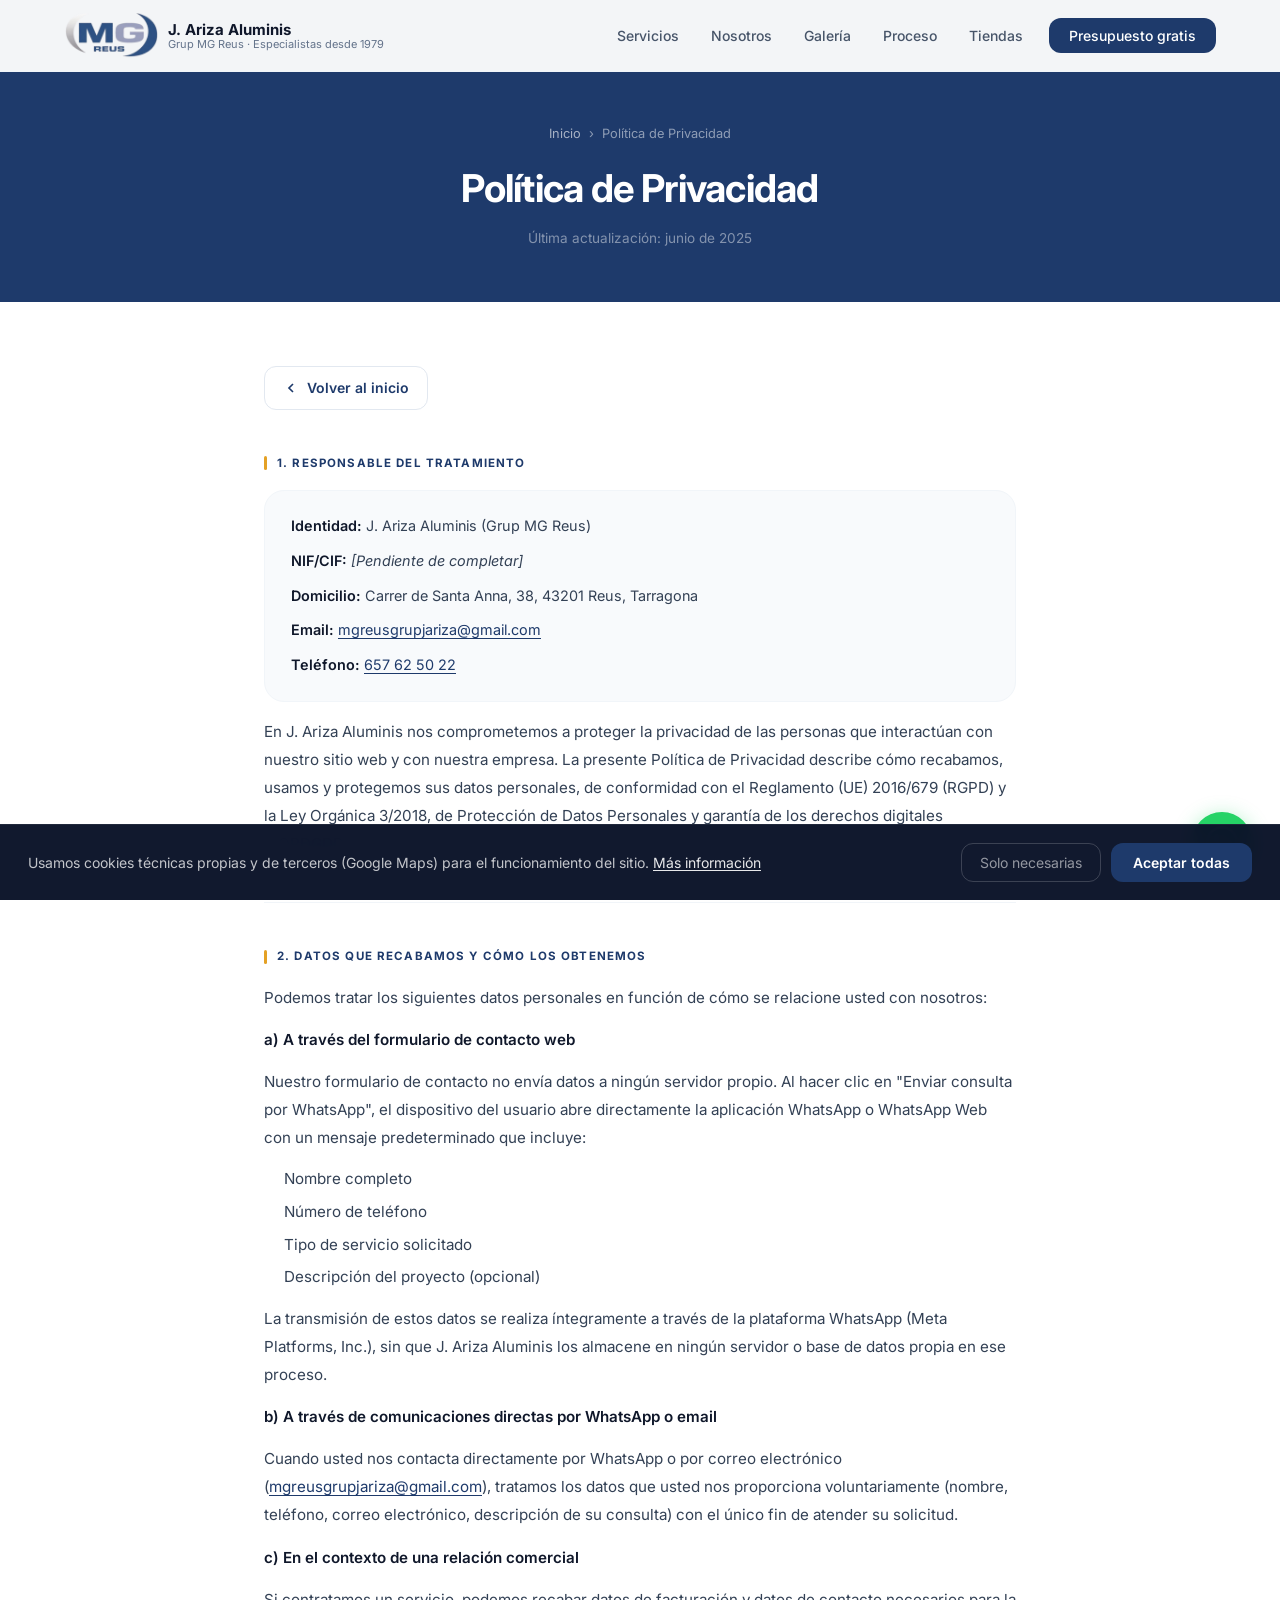
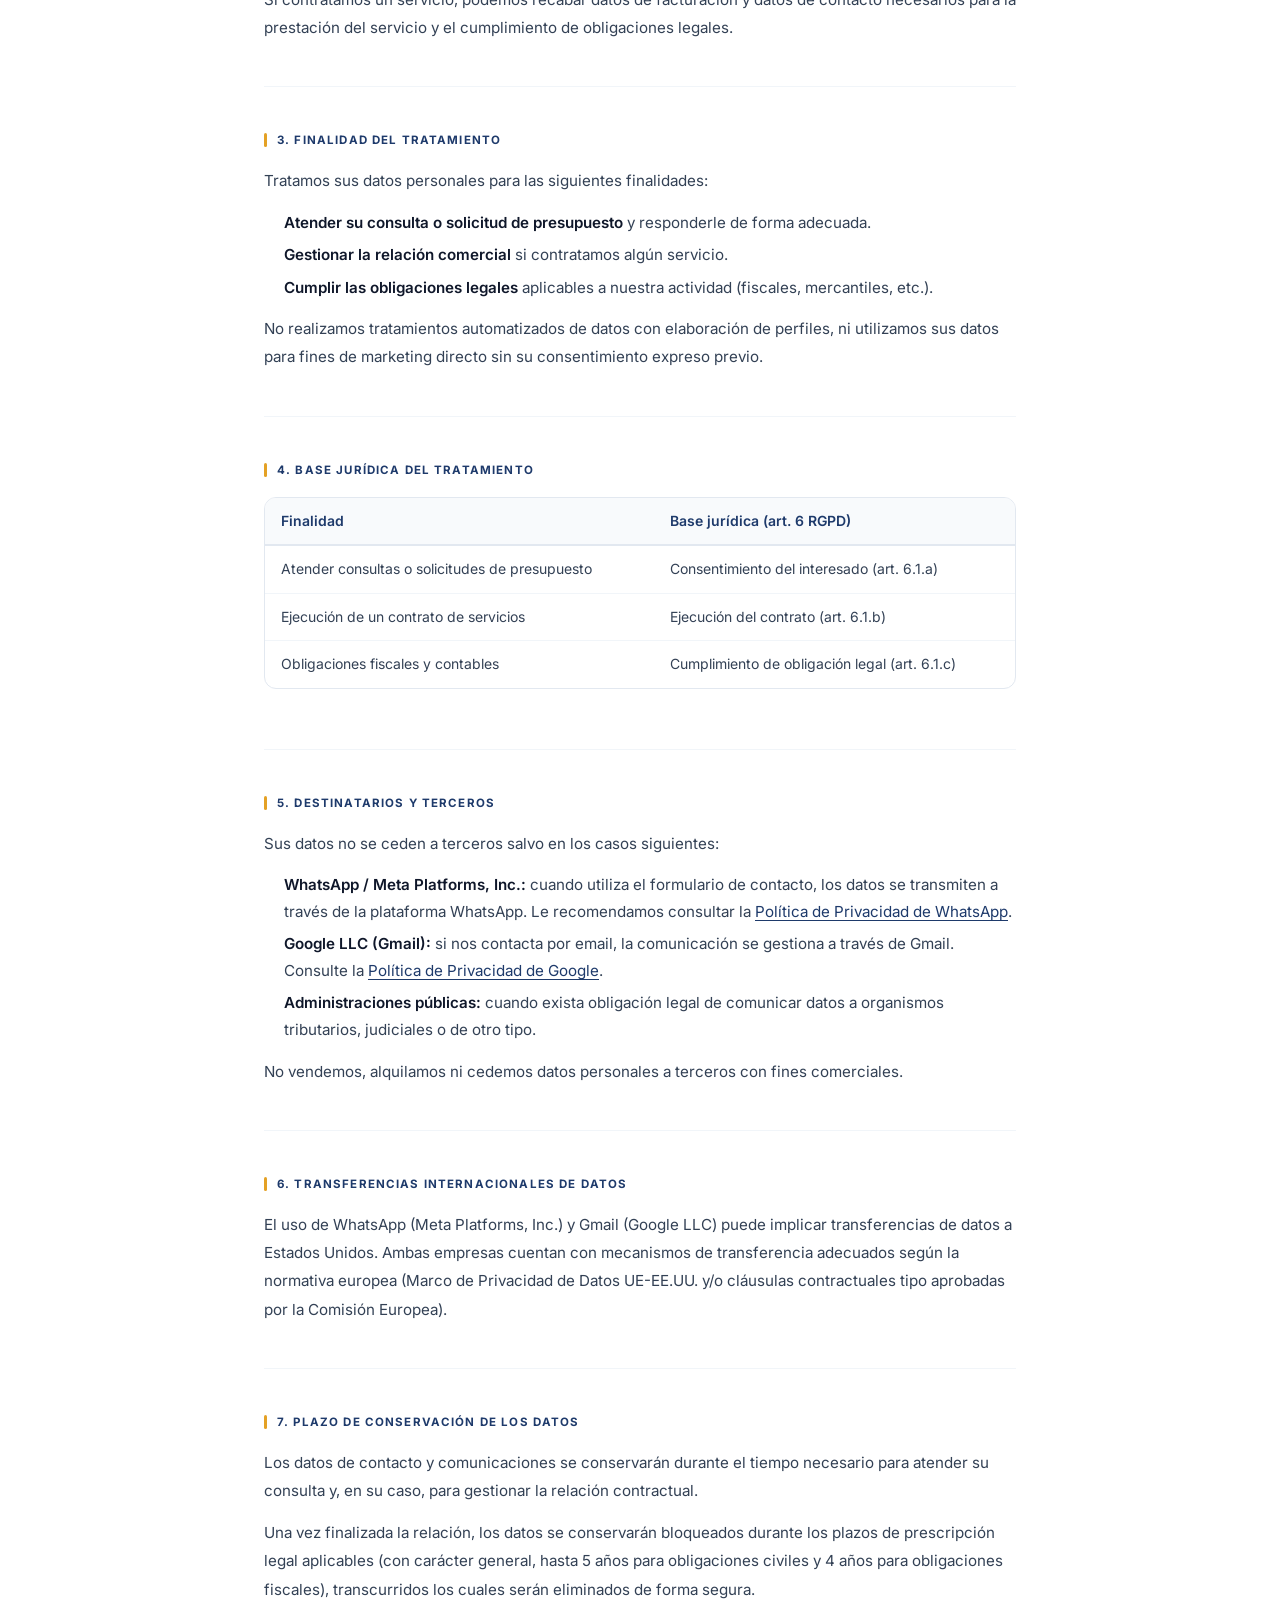
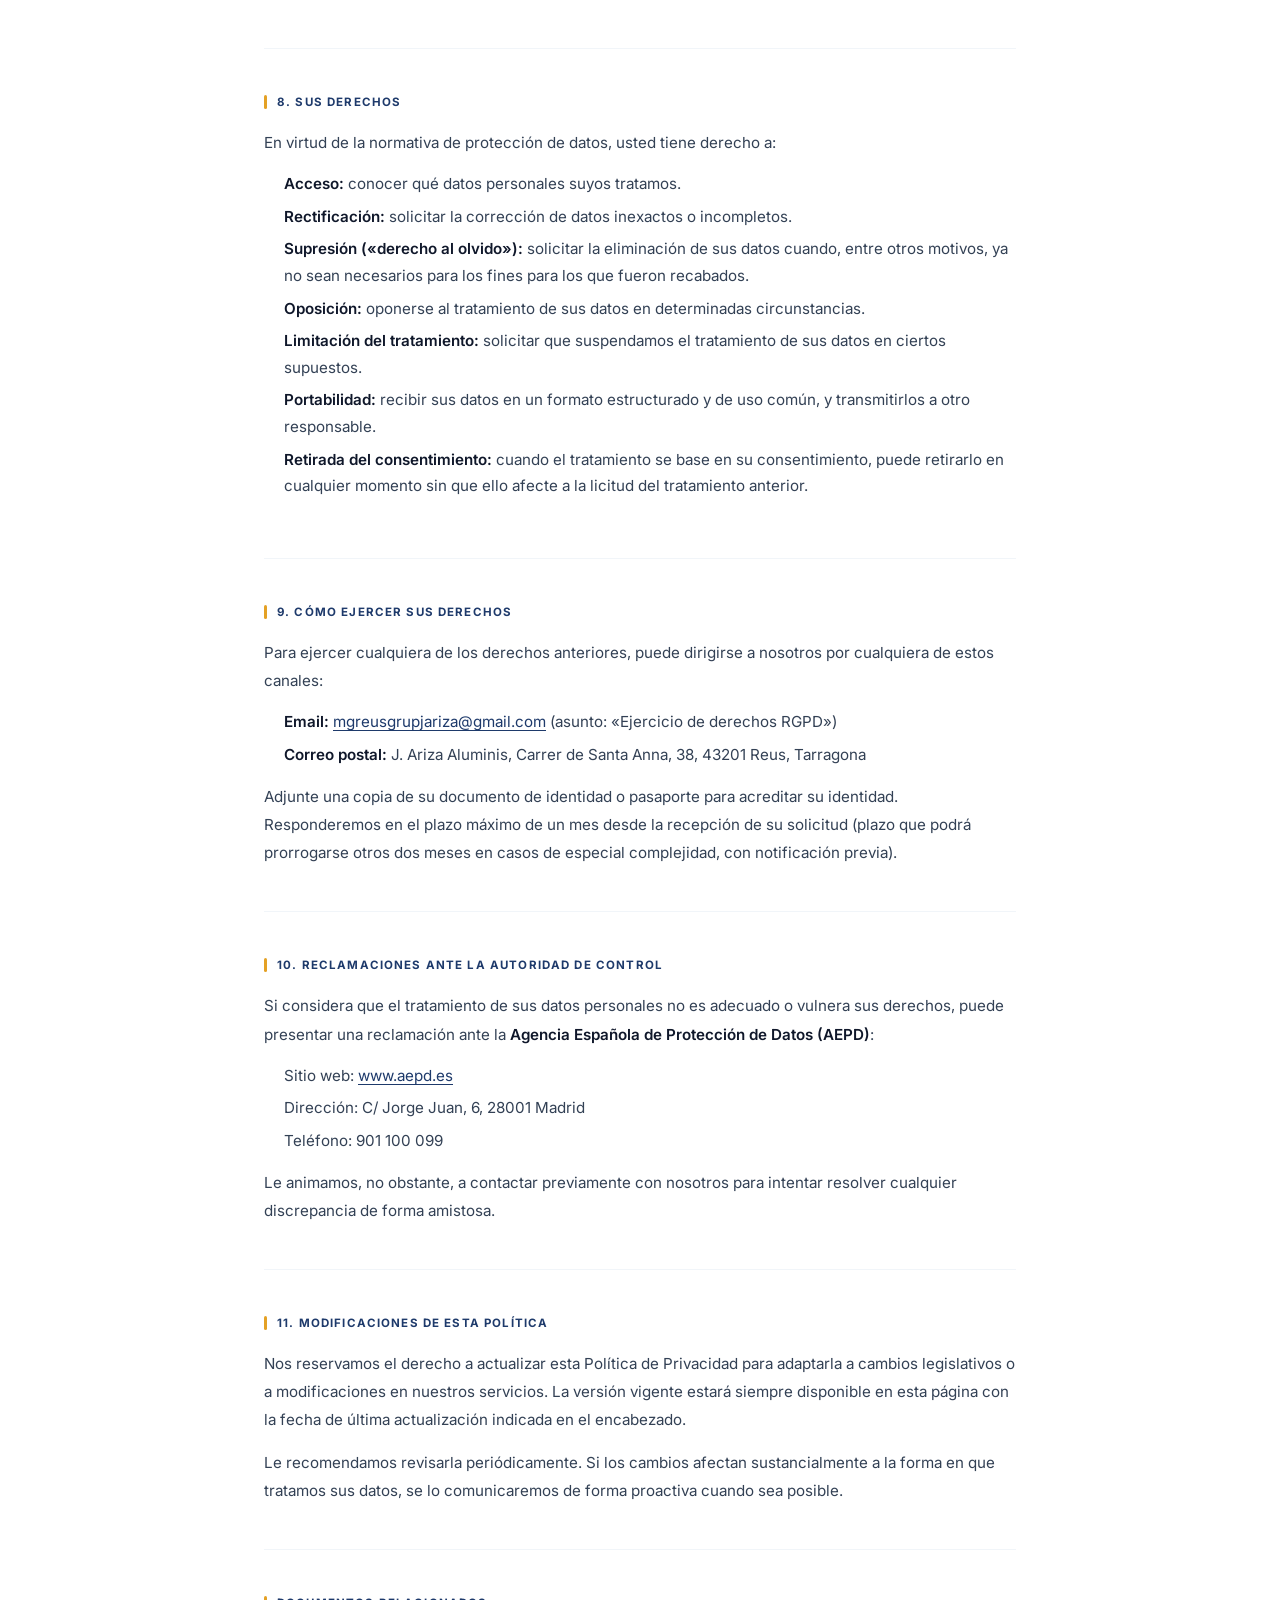
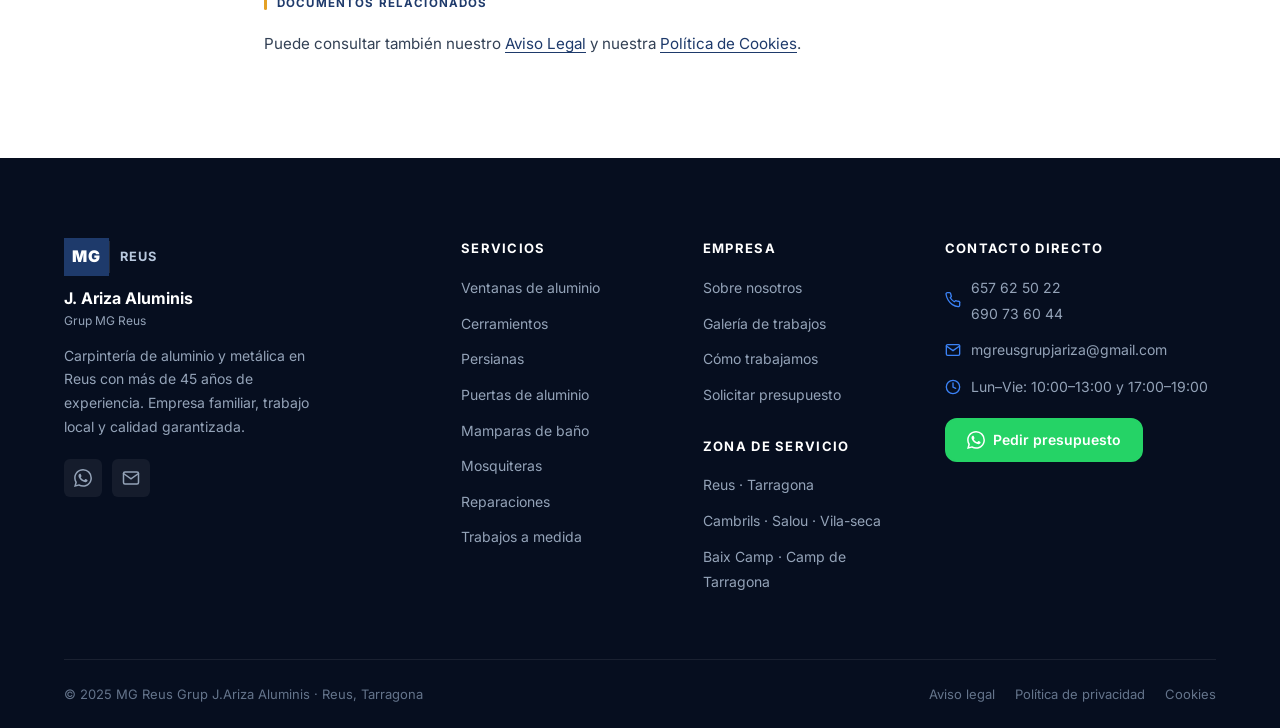
<file: politica-privacidad.html>
<!DOCTYPE html>
<html lang="es">
<head>
    <meta charset="UTF-8">
    <meta name="viewport" content="width=device-width, initial-scale=1.0">
    <title>Política de Privacidad – MG Reus J. Ariza Aluminis</title>
    <meta name="description" content="Política de privacidad de MG Reus Grup J. Ariza Aluminis. Información sobre el tratamiento de datos personales según el RGPD y la LOPDGDD.">
    <meta name="robots" content="noindex, follow">
    <link rel="preconnect" href="https://fonts.googleapis.com">
    <link rel="preconnect" href="https://fonts.gstatic.com" crossorigin>
    <link href="https://fonts.googleapis.com/css2?family=Inter:wght@300;400;500;600;700;800;900&display=swap" rel="stylesheet">
    <link rel="stylesheet" href="styles.css">
</head>
<body>

    <!-- NAVEGACIÓN -->
    <nav id="navbar" class="navbar">
        <div class="container">
            <a href="index.html" class="nav-brand">
                <img src="logo.png" alt="MG Reus Aluminis" class="nav-logo-img"
                     onerror="this.style.display='none';this.nextElementSibling.style.display='flex'">
                <div class="nav-logo" style="display:none">
                    <span class="logo-mg">MG</span><span class="logo-reus">REUS</span>
                </div>
                <div class="nav-brand-text">
                    <span class="brand-name">J. Ariza Aluminis</span>
                    <span class="brand-tagline">Grup MG Reus · Especialistas desde 1979</span>
                </div>
            </a>
            <button class="nav-toggle" id="navToggle" aria-label="Abrir menú" aria-expanded="false">
                <span></span><span></span><span></span>
            </button>
            <ul class="nav-menu" id="navMenu">
                <li><a href="index.html#servicios" class="nav-link">Servicios</a></li>
                <li><a href="index.html#nosotros" class="nav-link">Nosotros</a></li>
                <li><a href="index.html#galeria" class="nav-link">Galería</a></li>
                <li><a href="index.html#proceso" class="nav-link">Proceso</a></li>
                <li><a href="index.html#ubicaciones" class="nav-link">Tiendas</a></li>
                <li><a href="index.html#contacto" class="nav-link nav-cta">Presupuesto gratis</a></li>
            </ul>
        </div>
    </nav>

    <!-- CABECERA LEGAL -->
    <header class="legal-header">
        <div class="container">
            <nav class="legal-breadcrumb" aria-label="Ruta de navegación">
                <a href="index.html">Inicio</a>
                <span aria-hidden="true">›</span>
                <span>Política de Privacidad</span>
            </nav>
            <h1>Política de Privacidad</h1>
            <p class="legal-date">Última actualización: junio de 2025</p>
        </div>
    </header>

    <!-- CONTENIDO LEGAL -->
    <main class="legal-body">
        <div class="container">
            <a href="index.html" class="legal-back-btn">
                <svg width="16" height="16" viewBox="0 0 24 24" fill="none" stroke="currentColor" stroke-width="2.5"><polyline points="15 18 9 12 15 6"/></svg>
                Volver al inicio
            </a>

            <div class="legal-section">
                <h2>1. Responsable del tratamiento</h2>
                <div class="legal-highlight">
                    <p><strong>Identidad:</strong> J. Ariza Aluminis (Grup MG Reus)</p>
                    <p><strong>NIF/CIF:</strong> <em>[Pendiente de completar]</em></p>
                    <p><strong>Domicilio:</strong> Carrer de Santa Anna, 38, 43201 Reus, Tarragona</p>
                    <p><strong>Email:</strong> <a href="mailto:mgreusgrupjariza@gmail.com">mgreusgrupjariza@gmail.com</a></p>
                    <p style="margin-bottom:0"><strong>Teléfono:</strong> <a href="tel:+34657625022">657 62 50 22</a></p>
                </div>
                <p>En J. Ariza Aluminis nos comprometemos a proteger la privacidad de las personas que interactúan con nuestro sitio web y con nuestra empresa. La presente Política de Privacidad describe cómo recabamos, usamos y protegemos sus datos personales, de conformidad con el Reglamento (UE) 2016/679 (RGPD) y la Ley Orgánica 3/2018, de Protección de Datos Personales y garantía de los derechos digitales (LOPDGDD).</p>
            </div>

            <div class="legal-section">
                <h2>2. Datos que recabamos y cómo los obtenemos</h2>
                <p>Podemos tratar los siguientes datos personales en función de cómo se relacione usted con nosotros:</p>

                <p><strong>a) A través del formulario de contacto web</strong></p>
                <p>Nuestro formulario de contacto no envía datos a ningún servidor propio. Al hacer clic en "Enviar consulta por WhatsApp", el dispositivo del usuario abre directamente la aplicación WhatsApp o WhatsApp Web con un mensaje predeterminado que incluye:</p>
                <ul>
                    <li>Nombre completo</li>
                    <li>Número de teléfono</li>
                    <li>Tipo de servicio solicitado</li>
                    <li>Descripción del proyecto (opcional)</li>
                </ul>
                <p>La transmisión de estos datos se realiza íntegramente a través de la plataforma WhatsApp (Meta Platforms, Inc.), sin que J. Ariza Aluminis los almacene en ningún servidor o base de datos propia en ese proceso.</p>

                <p><strong>b) A través de comunicaciones directas por WhatsApp o email</strong></p>
                <p>Cuando usted nos contacta directamente por WhatsApp o por correo electrónico (<a href="mailto:mgreusgrupjariza@gmail.com">mgreusgrupjariza@gmail.com</a>), tratamos los datos que usted nos proporciona voluntariamente (nombre, teléfono, correo electrónico, descripción de su consulta) con el único fin de atender su solicitud.</p>

                <p><strong>c) En el contexto de una relación comercial</strong></p>
                <p>Si contratamos un servicio, podemos recabar datos de facturación y datos de contacto necesarios para la prestación del servicio y el cumplimiento de obligaciones legales.</p>
            </div>

            <div class="legal-section">
                <h2>3. Finalidad del tratamiento</h2>
                <p>Tratamos sus datos personales para las siguientes finalidades:</p>
                <ul>
                    <li><strong>Atender su consulta o solicitud de presupuesto</strong> y responderle de forma adecuada.</li>
                    <li><strong>Gestionar la relación comercial</strong> si contratamos algún servicio.</li>
                    <li><strong>Cumplir las obligaciones legales</strong> aplicables a nuestra actividad (fiscales, mercantiles, etc.).</li>
                </ul>
                <p>No realizamos tratamientos automatizados de datos con elaboración de perfiles, ni utilizamos sus datos para fines de marketing directo sin su consentimiento expreso previo.</p>
            </div>

            <div class="legal-section">
                <h2>4. Base jurídica del tratamiento</h2>
                <div class="legal-table-wrap">
                    <table class="legal-table">
                        <thead>
                            <tr>
                                <th>Finalidad</th>
                                <th>Base jurídica (art. 6 RGPD)</th>
                            </tr>
                        </thead>
                        <tbody>
                            <tr>
                                <td>Atender consultas o solicitudes de presupuesto</td>
                                <td>Consentimiento del interesado (art. 6.1.a)</td>
                            </tr>
                            <tr>
                                <td>Ejecución de un contrato de servicios</td>
                                <td>Ejecución del contrato (art. 6.1.b)</td>
                            </tr>
                            <tr>
                                <td>Obligaciones fiscales y contables</td>
                                <td>Cumplimiento de obligación legal (art. 6.1.c)</td>
                            </tr>
                        </tbody>
                    </table>
                </div>
            </div>

            <div class="legal-section">
                <h2>5. Destinatarios y terceros</h2>
                <p>Sus datos no se ceden a terceros salvo en los casos siguientes:</p>
                <ul>
                    <li><strong>WhatsApp / Meta Platforms, Inc.:</strong> cuando utiliza el formulario de contacto, los datos se transmiten a través de la plataforma WhatsApp. Le recomendamos consultar la <a href="https://www.whatsapp.com/legal/privacy-policy" target="_blank" rel="noopener noreferrer">Política de Privacidad de WhatsApp</a>.</li>
                    <li><strong>Google LLC (Gmail):</strong> si nos contacta por email, la comunicación se gestiona a través de Gmail. Consulte la <a href="https://policies.google.com/privacy" target="_blank" rel="noopener noreferrer">Política de Privacidad de Google</a>.</li>
                    <li><strong>Administraciones públicas:</strong> cuando exista obligación legal de comunicar datos a organismos tributarios, judiciales o de otro tipo.</li>
                </ul>
                <p>No vendemos, alquilamos ni cedemos datos personales a terceros con fines comerciales.</p>
            </div>

            <div class="legal-section">
                <h2>6. Transferencias internacionales de datos</h2>
                <p>El uso de WhatsApp (Meta Platforms, Inc.) y Gmail (Google LLC) puede implicar transferencias de datos a Estados Unidos. Ambas empresas cuentan con mecanismos de transferencia adecuados según la normativa europea (Marco de Privacidad de Datos UE-EE.UU. y/o cláusulas contractuales tipo aprobadas por la Comisión Europea).</p>
            </div>

            <div class="legal-section">
                <h2>7. Plazo de conservación de los datos</h2>
                <p>Los datos de contacto y comunicaciones se conservarán durante el tiempo necesario para atender su consulta y, en su caso, para gestionar la relación contractual.</p>
                <p>Una vez finalizada la relación, los datos se conservarán bloqueados durante los plazos de prescripción legal aplicables (con carácter general, hasta 5 años para obligaciones civiles y 4 años para obligaciones fiscales), transcurridos los cuales serán eliminados de forma segura.</p>
            </div>

            <div class="legal-section">
                <h2>8. Sus derechos</h2>
                <p>En virtud de la normativa de protección de datos, usted tiene derecho a:</p>
                <ul>
                    <li><strong>Acceso:</strong> conocer qué datos personales suyos tratamos.</li>
                    <li><strong>Rectificación:</strong> solicitar la corrección de datos inexactos o incompletos.</li>
                    <li><strong>Supresión («derecho al olvido»):</strong> solicitar la eliminación de sus datos cuando, entre otros motivos, ya no sean necesarios para los fines para los que fueron recabados.</li>
                    <li><strong>Oposición:</strong> oponerse al tratamiento de sus datos en determinadas circunstancias.</li>
                    <li><strong>Limitación del tratamiento:</strong> solicitar que suspendamos el tratamiento de sus datos en ciertos supuestos.</li>
                    <li><strong>Portabilidad:</strong> recibir sus datos en un formato estructurado y de uso común, y transmitirlos a otro responsable.</li>
                    <li><strong>Retirada del consentimiento:</strong> cuando el tratamiento se base en su consentimiento, puede retirarlo en cualquier momento sin que ello afecte a la licitud del tratamiento anterior.</li>
                </ul>
            </div>

            <div class="legal-section">
                <h2>9. Cómo ejercer sus derechos</h2>
                <p>Para ejercer cualquiera de los derechos anteriores, puede dirigirse a nosotros por cualquiera de estos canales:</p>
                <ul>
                    <li><strong>Email:</strong> <a href="mailto:mgreusgrupjariza@gmail.com">mgreusgrupjariza@gmail.com</a> (asunto: «Ejercicio de derechos RGPD»)</li>
                    <li><strong>Correo postal:</strong> J. Ariza Aluminis, Carrer de Santa Anna, 38, 43201 Reus, Tarragona</li>
                </ul>
                <p>Adjunte una copia de su documento de identidad o pasaporte para acreditar su identidad. Responderemos en el plazo máximo de un mes desde la recepción de su solicitud (plazo que podrá prorrogarse otros dos meses en casos de especial complejidad, con notificación previa).</p>
            </div>

            <div class="legal-section">
                <h2>10. Reclamaciones ante la autoridad de control</h2>
                <p>Si considera que el tratamiento de sus datos personales no es adecuado o vulnera sus derechos, puede presentar una reclamación ante la <strong>Agencia Española de Protección de Datos (AEPD)</strong>:</p>
                <ul>
                    <li>Sitio web: <a href="https://www.aepd.es" target="_blank" rel="noopener noreferrer">www.aepd.es</a></li>
                    <li>Dirección: C/ Jorge Juan, 6, 28001 Madrid</li>
                    <li>Teléfono: 901 100 099</li>
                </ul>
                <p>Le animamos, no obstante, a contactar previamente con nosotros para intentar resolver cualquier discrepancia de forma amistosa.</p>
            </div>

            <div class="legal-section">
                <h2>11. Modificaciones de esta política</h2>
                <p>Nos reservamos el derecho a actualizar esta Política de Privacidad para adaptarla a cambios legislativos o a modificaciones en nuestros servicios. La versión vigente estará siempre disponible en esta página con la fecha de última actualización indicada en el encabezado.</p>
                <p>Le recomendamos revisarla periódicamente. Si los cambios afectan sustancialmente a la forma en que tratamos sus datos, se lo comunicaremos de forma proactiva cuando sea posible.</p>
            </div>

            <div class="legal-section">
                <h2>Documentos relacionados</h2>
                <p>Puede consultar también nuestro <a href="aviso-legal.html">Aviso Legal</a> y nuestra <a href="politica-cookies.html">Política de Cookies</a>.</p>
            </div>
        </div>
    </main>

    <!-- FOOTER -->
    <footer class="footer">
        <div class="container">
            <div class="footer-grid">
                <div class="footer-brand">
                    <div class="footer-logo">
                        <span class="logo-mg">MG</span><span class="logo-reus">REUS</span>
                    </div>
                    <p class="footer-company-name">J. Ariza Aluminis<br><small>Grup MG Reus</small></p>
                    <p class="footer-desc">Carpintería de aluminio y metálica en Reus con más de 45 años de experiencia. Empresa familiar, trabajo local y calidad garantizada.</p>
                    <div class="footer-social">
                        <a href="https://wa.me/34657625022" target="_blank" rel="noopener noreferrer" aria-label="WhatsApp">
                            <svg viewBox="0 0 24 24" fill="currentColor"><path d="M17.472 14.382c-.297-.149-1.758-.867-2.03-.967-.273-.099-.471-.148-.67.15-.197.297-.767.966-.94 1.164-.173.199-.347.223-.644.075-.297-.15-1.255-.463-2.39-1.475-.883-.788-1.48-1.761-1.653-2.059-.173-.297-.018-.458.13-.606.134-.133.298-.347.446-.52.149-.174.198-.298.298-.497.099-.198.05-.371-.025-.52-.075-.149-.669-1.612-.916-2.207-.242-.579-.487-.5-.669-.51a5.39 5.39 0 00-.57-.01c-.198 0-.52.074-.792.372-.272.297-1.04 1.016-1.04 2.479 0 1.462 1.065 2.875 1.213 3.074.149.198 2.096 3.2 5.077 4.487.709.306 1.262.489 1.694.625.712.227 1.36.195 1.871.118.571-.085 1.758-.719 2.006-1.413.248-.694.248-1.289.173-1.413-.074-.124-.272-.198-.57-.347m-5.421 7.403h-.004a9.87 9.87 0 01-5.031-1.378l-.361-.214-3.741.982.998-3.648-.235-.374a9.86 9.86 0 01-1.51-5.26c.001-5.45 4.436-9.884 9.888-9.884 2.64 0 5.122 1.03 6.988 2.898a9.825 9.825 0 012.893 6.994c-.003 5.45-4.437 9.884-9.885 9.884m8.413-18.297A11.815 11.815 0 0012.05 0C5.495 0 .16 5.335.157 11.892c0 2.096.547 4.142 1.588 5.945L.057 24l6.305-1.654a11.882 11.882 0 005.683 1.448h.005c6.554 0 11.89-5.335 11.893-11.893a11.821 11.821 0 00-3.48-8.413z"/></svg>
                        </a>
                        <a href="mailto:mgreusgrupjariza@gmail.com" aria-label="Email">
                            <svg viewBox="0 0 24 24" fill="none" stroke="currentColor" stroke-width="2" stroke-linecap="round"><path d="M4 4h16c1.1 0 2 .9 2 2v12c0 1.1-.9 2-2 2H4c-1.1 0-2-.9-2-2V6c0-1.1.9-2 2-2z"/><polyline points="22,6 12,13 2,6"/></svg>
                        </a>
                    </div>
                </div>
                <div class="footer-col">
                    <h4>Servicios</h4>
                    <ul>
                        <li><a href="index.html#servicios">Ventanas de aluminio</a></li>
                        <li><a href="index.html#servicios">Cerramientos</a></li>
                        <li><a href="index.html#servicios">Persianas</a></li>
                        <li><a href="index.html#servicios">Puertas de aluminio</a></li>
                        <li><a href="index.html#servicios">Mamparas de baño</a></li>
                        <li><a href="index.html#servicios">Mosquiteras</a></li>
                        <li><a href="index.html#servicios">Reparaciones</a></li>
                        <li><a href="index.html#servicios">Trabajos a medida</a></li>
                    </ul>
                </div>
                <div class="footer-col">
                    <h4>Empresa</h4>
                    <ul>
                        <li><a href="index.html#nosotros">Sobre nosotros</a></li>
                        <li><a href="index.html#galeria">Galería de trabajos</a></li>
                        <li><a href="index.html#proceso">Cómo trabajamos</a></li>
                        <li><a href="index.html#contacto">Solicitar presupuesto</a></li>
                    </ul>
                    <h4 class="footer-h4-mt">Zona de servicio</h4>
                    <ul>
                        <li><span>Reus · Tarragona</span></li>
                        <li><span>Cambrils · Salou · Vila-seca</span></li>
                        <li><span>Baix Camp · Camp de Tarragona</span></li>
                    </ul>
                </div>
                <div class="footer-col">
                    <h4>Contacto directo</h4>
                    <div class="footer-contact-list">
                        <div class="fc-item">
                            <svg viewBox="0 0 24 24" fill="none" stroke="currentColor" stroke-width="2" stroke-linecap="round"><path d="M22 16.92v3a2 2 0 0 1-2.18 2 19.79 19.79 0 0 1-8.63-3.07A19.5 19.5 0 0 1 4.69 12 19.79 19.79 0 0 1 1.61 3.35 2 2 0 0 1 3.61 1h3a2 2 0 0 1 2 1.72c.127.96.361 1.903.7 2.81a2 2 0 0 1-.45 2.11L7.91 8.6a16 16 0 0 0 6.09 6.09l.95-.96a2 2 0 0 1 2.11-.45c.907.339 1.85.573 2.81.7A2 2 0 0 1 22 16.92z"/></svg>
                            <div>
                                <a href="tel:+34657625022">657 62 50 22</a>
                                <a href="tel:+34690736044" style="display:block;margin-top:2px">690 73 60 44</a>
                            </div>
                        </div>
                        <div class="fc-item">
                            <svg viewBox="0 0 24 24" fill="none" stroke="currentColor" stroke-width="2" stroke-linecap="round"><path d="M4 4h16c1.1 0 2 .9 2 2v12c0 1.1-.9 2-2 2H4c-1.1 0-2-.9-2-2V6c0-1.1.9-2 2-2z"/><polyline points="22,6 12,13 2,6"/></svg>
                            <a href="mailto:mgreusgrupjariza@gmail.com">mgreusgrupjariza@gmail.com</a>
                        </div>
                        <div class="fc-item">
                            <svg viewBox="0 0 24 24" fill="none" stroke="currentColor" stroke-width="2" stroke-linecap="round"><circle cx="12" cy="12" r="10"/><polyline points="12 6 12 12 16 14"/></svg>
                            <span>Lun–Vie: 10:00–13:00 y 17:00–19:00</span>
                        </div>
                    </div>
                    <a href="https://wa.me/34657625022?text=Hola%2C%20me%20gustar%C3%ADa%20pedir%20un%20presupuesto" class="btn btn-whatsapp btn-sm footer-wa-btn" target="_blank" rel="noopener noreferrer">
                        <svg width="18" height="18" viewBox="0 0 24 24" fill="currentColor"><path d="M17.472 14.382c-.297-.149-1.758-.867-2.03-.967-.273-.099-.471-.148-.67.15-.197.297-.767.966-.94 1.164-.173.199-.347.223-.644.075-.297-.15-1.255-.463-2.39-1.475-.883-.788-1.48-1.761-1.653-2.059-.173-.297-.018-.458.13-.606.134-.133.298-.347.446-.52.149-.174.198-.298.298-.497.099-.198.05-.371-.025-.52-.075-.149-.669-1.612-.916-2.207-.242-.579-.487-.5-.669-.51a5.39 5.39 0 00-.57-.01c-.198 0-.52.074-.792.372-.272.297-1.04 1.016-1.04 2.479 0 1.462 1.065 2.875 1.213 3.074.149.198 2.096 3.2 5.077 4.487.709.306 1.262.489 1.694.625.712.227 1.36.195 1.871.118.571-.085 1.758-.719 2.006-1.413.248-.694.248-1.289.173-1.413-.074-.124-.272-.198-.57-.347m-5.421 7.403h-.004a9.87 9.87 0 01-5.031-1.378l-.361-.214-3.741.982.998-3.648-.235-.374a9.86 9.86 0 01-1.51-5.26c.001-5.45 4.436-9.884 9.888-9.884 2.64 0 5.122 1.03 6.988 2.898a9.825 9.825 0 012.893 6.994c-.003 5.45-4.437 9.884-9.885 9.884m8.413-18.297A11.815 11.815 0 0012.05 0C5.495 0 .16 5.335.157 11.892c0 2.096.547 4.142 1.588 5.945L.057 24l6.305-1.654a11.882 11.882 0 005.683 1.448h.005c6.554 0 11.89-5.335 11.893-11.893a11.821 11.821 0 00-3.48-8.413z"/></svg>
                        Pedir presupuesto
                    </a>
                </div>
            </div>
            <div class="footer-bottom">
                <p>&copy; 2025 MG Reus Grup J.Ariza Aluminis &middot; Reus, Tarragona</p>
                <div class="footer-legal">
                    <a href="aviso-legal.html">Aviso legal</a>
                    <a href="politica-privacidad.html" aria-current="page">Política de privacidad</a>
                    <a href="politica-cookies.html">Cookies</a>
                </div>
            </div>
        </div>
    </footer>

    <!-- BOTÓN FLOTANTE WHATSAPP -->
    <a href="https://wa.me/34657625022?text=Hola%2C%20me%20gustar%C3%ADa%20pedir%20un%20presupuesto"
       class="wa-float" target="_blank" rel="noopener noreferrer"
       aria-label="Contactar por WhatsApp" title="Escríbenos por WhatsApp">
        <svg viewBox="0 0 24 24" fill="currentColor"><path d="M17.472 14.382c-.297-.149-1.758-.867-2.03-.967-.273-.099-.471-.148-.67.15-.197.297-.767.966-.94 1.164-.173.199-.347.223-.644.075-.297-.15-1.255-.463-2.39-1.475-.883-.788-1.48-1.761-1.653-2.059-.173-.297-.018-.458.13-.606.134-.133.298-.347.446-.52.149-.174.198-.298.298-.497.099-.198.05-.371-.025-.52-.075-.149-.669-1.612-.916-2.207-.242-.579-.487-.5-.669-.51a5.39 5.39 0 00-.57-.01c-.198 0-.52.074-.792.372-.272.297-1.04 1.016-1.04 2.479 0 1.462 1.065 2.875 1.213 3.074.149.198 2.096 3.2 5.077 4.487.709.306 1.262.489 1.694.625.712.227 1.36.195 1.871.118.571-.085 1.758-.719 2.006-1.413.248-.694.248-1.289.173-1.413-.074-.124-.272-.198-.57-.347m-5.421 7.403h-.004a9.87 9.87 0 01-5.031-1.378l-.361-.214-3.741.982.998-3.648-.235-.374a9.86 9.86 0 01-1.51-5.26c.001-5.45 4.436-9.884 9.888-9.884 2.64 0 5.122 1.03 6.988 2.898a9.825 9.825 0 012.893 6.994c-.003 5.45-4.437 9.884-9.885 9.884m8.413-18.297A11.815 11.815 0 0012.05 0C5.495 0 .16 5.335.157 11.892c0 2.096.547 4.142 1.588 5.945L.057 24l6.305-1.654a11.882 11.882 0 005.683 1.448h.005c6.554 0 11.89-5.335 11.893-11.893a11.821 11.821 0 00-3.48-8.413z"/></svg>
        <span class="wa-float-label">¿Hablamos?</span>
    </a>

    <!-- BANNER DE COOKIES -->
    <div class="cookie-banner" id="cookieBanner" role="dialog" aria-label="Aviso de cookies" aria-live="polite">
        <p>Usamos cookies técnicas propias y de terceros (Google Maps) para el funcionamiento del sitio. <a href="politica-cookies.html">Más información</a></p>
        <div class="cookie-banner-btns">
            <button class="cookie-btn-decline" id="cookieDecline" type="button">Solo necesarias</button>
            <button class="cookie-btn-accept" id="cookieAccept" type="button">Aceptar todas</button>
        </div>
    </div>

    <script src="script.js"></script>
</body>
</html>
</file>
<file: styles.css>
/* ============================================================
   MG Reus Grup J.Ariza Aluminis — styles.css
   ============================================================ */

/* --- Variables --- */
:root {
    --blue-950: #060e1f;
    --blue-900: #0a1628;
    --blue-800: #0f2044;
    --blue-700: #1a3a6b;
    --blue-600: #1e4d8c;
    --blue-500: #2563eb;
    --blue-400: #3b82f6;
    --blue-100: #dbeafe;
    --blue-50:  #eff6ff;
    --silver:   #94a3b8;
    --white:    #ffffff;
    --gray-50:  #f8fafc;
    --gray-100: #f1f5f9;
    --gray-200: #e2e8f0;
    --gray-300: #cbd5e1;
    --gray-500: #64748b;
    --gray-600: #475569;
    --gray-700: #334155;
    --gray-800: #1e293b;
    --gray-900: #0f172a;
    --green-wa: #25d366;
    --green-wa-dark: #128C7E;
    --radius-sm: 6px;
    --radius-md: 12px;
    --radius-lg: 20px;
    --radius-xl: 32px;
    --shadow-sm: 0 1px 3px rgba(0,0,0,.08), 0 1px 2px rgba(0,0,0,.06);
    --shadow-md: 0 4px 16px rgba(0,0,0,.10), 0 2px 6px rgba(0,0,0,.06);
    --shadow-lg: 0 10px 40px rgba(0,0,0,.15), 0 4px 12px rgba(0,0,0,.08);
    --shadow-xl: 0 20px 60px rgba(0,0,0,.2);
    --transition: 0.25s cubic-bezier(0.4, 0, 0.2, 1);
    --font: 'Inter', -apple-system, BlinkMacSystemFont, 'Segoe UI', sans-serif;
    --container: 1200px;
    --nav-h: 72px;
}

/* --- Reset --- */
*, *::before, *::after { box-sizing: border-box; margin: 0; padding: 0; }
html { scroll-behavior: smooth; font-size: 16px; }
body {
    font-family: var(--font);
    color: var(--gray-800);
    background: var(--white);
    line-height: 1.6;
    overflow-x: hidden;
    -webkit-font-smoothing: antialiased;
}
img { display: block; max-width: 100%; }
a { text-decoration: none; color: inherit; }
ul { list-style: none; }
svg { display: block; flex-shrink: 0; }
button { cursor: pointer; font-family: var(--font); border: none; background: none; }
input, textarea, select { font-family: var(--font); }

/* --- Container --- */
.container {
    width: 100%;
    max-width: var(--container);
    margin: 0 auto;
    padding: 0 24px;
}

/* --- Section base --- */
.section { padding: 100px 0; }

/* --- Section header --- */
.section-header {
    text-align: center;
    max-width: 680px;
    margin: 0 auto 64px;
}
.section-label {
    display: inline-block;
    font-size: 0.75rem;
    font-weight: 700;
    letter-spacing: 0.12em;
    text-transform: uppercase;
    color: var(--blue-500);
    background: var(--blue-50);
    padding: 5px 14px;
    border-radius: 999px;
    margin-bottom: 16px;
}
.section-title {
    font-size: clamp(1.75rem, 4vw, 2.5rem);
    font-weight: 800;
    color: var(--gray-900);
    line-height: 1.2;
    margin-bottom: 16px;
}
.section-desc {
    font-size: 1.0625rem;
    color: var(--gray-600);
    line-height: 1.7;
}

/* ============================================================
   BUTTONS
   ============================================================ */
.btn {
    display: inline-flex;
    align-items: center;
    justify-content: center;
    gap: 8px;
    padding: 13px 28px;
    border-radius: var(--radius-md);
    font-size: 0.9375rem;
    font-weight: 600;
    transition: var(--transition);
    white-space: nowrap;
    cursor: pointer;
    border: 2px solid transparent;
}
.btn-lg { padding: 16px 36px; font-size: 1rem; }
.btn-sm { padding: 9px 20px; font-size: 0.875rem; }
.btn-block { width: 100%; }

.btn-primary {
    background: var(--blue-600);
    color: var(--white);
    border-color: var(--blue-600);
}
.btn-primary:hover {
    background: var(--blue-700);
    border-color: var(--blue-700);
    transform: translateY(-2px);
    box-shadow: 0 8px 24px rgba(30,77,140,.35);
}

.btn-whatsapp {
    background: var(--green-wa);
    color: var(--white);
    border-color: var(--green-wa);
}
.btn-whatsapp:hover {
    background: var(--green-wa-dark);
    border-color: var(--green-wa-dark);
    transform: translateY(-2px);
    box-shadow: 0 8px 24px rgba(37,211,102,.35);
}

.btn-outline-white {
    background: transparent;
    color: var(--white);
    border-color: rgba(255,255,255,0.5);
}
.btn-outline-white:hover {
    background: rgba(255,255,255,0.1);
    border-color: var(--white);
    transform: translateY(-2px);
}

.btn-navy {
    background: #1e3a6b;
    color: var(--white);
    border-color: #1e3a6b;
}
.btn-navy:hover {
    background: #2c5a8c;
    border-color: #2c5a8c;
    transform: translateY(-2px);
    box-shadow: 0 8px 24px rgba(30,58,107,0.35);
}

.btn-steel {
    background: #2c5a8c;
    color: var(--white);
    border-color: #2c5a8c;
}
.btn-steel:hover {
    background: #1e3a6b;
    border-color: #1e3a6b;
    transform: translateY(-2px);
    box-shadow: 0 8px 24px rgba(44,90,140,0.4);
}

/* ============================================================
   NAVBAR
   ============================================================ */
.navbar {
    position: fixed;
    top: 0;
    left: 0;
    right: 0;
    z-index: 1000;
    height: var(--nav-h);
    transition: background var(--transition), box-shadow var(--transition), border-color var(--transition);
    background: rgba(255,255,255,0.95);
    backdrop-filter: blur(12px);
    border-bottom: 1px solid var(--gray-100);
}
.navbar.scrolled {
    background: rgba(255,255,255,0.98);
    box-shadow: 0 2px 20px rgba(0,0,0,0.08);
    border-bottom-color: var(--gray-200);
}
.navbar .container {
    height: 100%;
    display: flex;
    align-items: center;
    justify-content: space-between;
    gap: 32px;
}
.nav-brand {
    display: flex;
    align-items: center;
    gap: 10px;
    flex-shrink: 0;
}
.nav-logo-img {
    height: 48px;
    width: auto;
    object-fit: contain;
}
.nav-logo {
    display: flex;
    align-items: stretch;
    background: #1e3a6b;
    border-radius: var(--radius-sm);
    overflow: hidden;
    line-height: 1;
}
.logo-mg {
    background: #1e3a6b;
    color: var(--white);
    font-size: 1rem;
    font-weight: 900;
    letter-spacing: 0.05em;
    padding: 6px 8px;
}
.logo-reus {
    color: #b8c8de;
    font-size: 0.8rem;
    font-weight: 700;
    letter-spacing: 0.08em;
    padding: 6px 10px;
    border-left: 1px solid rgba(255,255,255,0.12);
}
.nav-brand-text { display: flex; flex-direction: column; }
.brand-name {
    font-size: 0.9375rem;
    font-weight: 700;
    color: var(--gray-900);
    line-height: 1.2;
}
.brand-tagline {
    font-size: 0.6875rem;
    color: var(--gray-500);
    line-height: 1;
}
.nav-menu {
    display: flex;
    align-items: center;
    gap: 4px;
    margin-left: auto;
}
.nav-link {
    color: var(--gray-600);
    font-size: 0.875rem;
    font-weight: 500;
    padding: 8px 14px;
    border-radius: var(--radius-sm);
    transition: var(--transition);
}
.nav-link:hover { color: var(--gray-900); background: var(--gray-100); }
.nav-cta {
    background: #1e3a6b;
    color: var(--white) !important;
    margin-left: 8px;
    border-radius: var(--radius-md);
    padding: 9px 20px;
}
.nav-cta:hover { background: #2c5a8c !important; }

.nav-toggle {
    display: none;
    flex-direction: column;
    gap: 5px;
    padding: 6px;
    border-radius: var(--radius-sm);
    transition: var(--transition);
}
.nav-toggle span {
    display: block;
    width: 24px;
    height: 2px;
    background: var(--gray-800);
    border-radius: 2px;
    transition: var(--transition);
}
.nav-toggle.open span:nth-child(1) { transform: translateY(7px) rotate(45deg); }
.nav-toggle.open span:nth-child(2) { opacity: 0; transform: scaleX(0); }
.nav-toggle.open span:nth-child(3) { transform: translateY(-7px) rotate(-45deg); }

/* ============================================================
   HERO
   ============================================================ */
.hero {
    position: relative;
    min-height: 100vh;
    display: flex;
    align-items: center;
    background: #f5f6f8;
    overflow: hidden;
    padding-top: var(--nav-h);
}

/* Foto de producto — lado derecho */
.hero-photo {
    position: absolute;
    right: 0;
    top: 0;
    bottom: 0;
    width: 58%;
    background-color: #c5ccd6;
    background-image: url('hero.jpg');
    background-size: cover;
    background-position: center 20%;
    background-repeat: no-repeat;
}
/* Máscara: funde suavemente la foto con el fondo izquierdo */
.hero-photo-mask {
    position: absolute;
    inset: 0;
    background: linear-gradient(
        to right,
        #f5f6f8 0%,
        rgba(245,246,248,0.92) 18%,
        rgba(245,246,248,0.5) 38%,
        rgba(245,246,248,0.12) 58%,
        transparent 75%
    );
}

/* Contenido */
.hero .container {
    position: relative;
    z-index: 2;
    padding-top: 32px;
    padding-bottom: 80px;
}
.hero-inner {
    max-width: 580px;
}

/* Logo block */
.hero-brand {
    display: flex;
    align-items: center;
    gap: 14px;
    margin-bottom: 28px;
}
.hero-logo-img {
    height: 60px;
    width: auto;
    object-fit: contain;
}
.hero-logo-css {
    display: flex;
    align-items: stretch;
    border-radius: 8px;
    overflow: hidden;
    box-shadow: var(--shadow-md);
}
.hlb-mg {
    background: #1e3a6b;
    color: #ffffff;
    font-size: 1.375rem;
    font-weight: 900;
    letter-spacing: 0.06em;
    padding: 10px 15px;
    line-height: 1;
}
.hlb-reus {
    background: #2c5a8c;
    color: #b8c8de;
    font-size: 0.875rem;
    font-weight: 700;
    letter-spacing: 0.18em;
    padding: 10px 14px;
    display: flex;
    align-items: center;
    border-left: 1.5px solid rgba(255,255,255,0.12);
    line-height: 1;
}
.hero-brand-text { display: flex; flex-direction: column; gap: 3px; }
.hero-brand-name {
    font-size: 1rem;
    font-weight: 700;
    color: var(--gray-900);
    line-height: 1.2;
}
.hero-brand-sub {
    font-size: 0.6875rem;
    color: var(--gray-500);
    font-weight: 500;
    letter-spacing: 0.03em;
}

/* Eyebrow */
.hero-eyebrow {
    display: inline-flex;
    align-items: center;
    gap: 8px;
    color: #1e3a6b;
    font-size: 0.75rem;
    font-weight: 700;
    letter-spacing: 0.07em;
    text-transform: uppercase;
    padding: 6px 14px;
    background: rgba(30,58,107,0.07);
    border: 1px solid rgba(30,58,107,0.15);
    border-radius: 999px;
    margin-bottom: 20px;
    width: fit-content;
}
.eyebrow-dot {
    display: inline-block;
    width: 6px;
    height: 6px;
    background: #25d366;
    border-radius: 50%;
    flex-shrink: 0;
}

/* H1 */
.hero-h1 {
    font-size: clamp(2.4rem, 5vw, 3.75rem);
    font-weight: 900;
    color: var(--gray-900);
    line-height: 1.06;
    letter-spacing: -0.03em;
    margin-bottom: 22px;
}
.hero-h1-em {
    display: block;
    font-style: normal;
    color: #1e3a6b;
}

/* Lead */
.hero-lead {
    font-size: clamp(1rem, 1.8vw, 1.125rem);
    color: var(--gray-600);
    line-height: 1.75;
    margin-bottom: 36px;
}
.hero-lead strong { color: var(--gray-800); font-weight: 600; }

/* CTAs */
.hero-ctas {
    display: flex;
    flex-wrap: wrap;
    gap: 14px;
    margin-bottom: 44px;
}

/* Botón steel (acento secundario) */
.btn-steel {
    background: #2c5a8c;
    color: #ffffff;
    border-color: #2c5a8c;
}
.btn-steel:hover {
    background: #1e3a6b;
    border-color: #1e3a6b;
    transform: translateY(-2px);
    box-shadow: 0 8px 28px rgba(44,90,140,0.35);
}

/* Stats */
.hero-stats {
    display: flex;
    align-items: stretch;
    width: fit-content;
    background: var(--white);
    border: 1px solid var(--gray-200);
    border-radius: var(--radius-lg);
    box-shadow: var(--shadow-md);
    overflow: hidden;
}
.hstat {
    display: flex;
    flex-direction: column;
    align-items: center;
    justify-content: center;
    padding: 20px 28px;
    gap: 5px;
    transition: background var(--transition);
}
.hstat:hover { background: var(--gray-50); }
.hstat strong {
    font-size: 1.875rem;
    font-weight: 900;
    color: #1e3a6b;
    line-height: 1;
}
.hstat span {
    font-size: 0.6875rem;
    color: var(--gray-500);
    font-weight: 600;
    letter-spacing: 0.04em;
    text-align: center;
}
.hstat-sep {
    width: 1px;
    align-self: stretch;
    background: var(--gray-200);
    flex-shrink: 0;
    margin: 16px 0;
}

/* Flecha scroll */
.hero-scroll-btn {
    position: absolute;
    bottom: 32px;
    left: 50%;
    transform: translateX(-50%);
    display: flex;
    align-items: center;
    justify-content: center;
    width: 44px;
    height: 44px;
    border-radius: 50%;
    background: var(--white);
    border: 1px solid var(--gray-200);
    color: var(--gray-500);
    box-shadow: var(--shadow-sm);
    animation: bounce 2.5s ease-in-out infinite;
    transition: background var(--transition), color var(--transition), box-shadow var(--transition);
}
.hero-scroll-btn:hover {
    background: #1e3a6b;
    color: var(--white);
    border-color: #1e3a6b;
    box-shadow: 0 4px 16px rgba(30,58,107,0.28);
}
@keyframes bounce {
    0%, 100% { transform: translateX(-50%) translateY(0); }
    50%       { transform: translateX(-50%) translateY(7px); }
}

/* ============================================================
   SERVICES
   ============================================================ */
.services { background: var(--white); }
.services-grid {
    display: grid;
    grid-template-columns: repeat(4, 1fr);
    gap: 20px;
}

/* Cascade reveal: cada tarjeta con delay escalonado */
.services-grid .service-card:nth-child(1) { transition-delay: 0ms; }
.services-grid .service-card:nth-child(2) { transition-delay: 70ms; }
.services-grid .service-card:nth-child(3) { transition-delay: 140ms; }
.services-grid .service-card:nth-child(4) { transition-delay: 210ms; }
.services-grid .service-card:nth-child(5) { transition-delay: 90ms; }
.services-grid .service-card:nth-child(6) { transition-delay: 160ms; }
.services-grid .service-card:nth-child(7) { transition-delay: 230ms; }
.services-grid .service-card:nth-child(8) { transition-delay: 300ms; }

.service-card {
    padding: 32px 24px 28px;
    border-radius: var(--radius-lg);
    border: 1.5px solid var(--gray-100);
    background: var(--white);
    /* opacity + transform para fade-in de scroll; resto para hover */
    transition: opacity 0.65s cubic-bezier(0.4,0,0.2,1),
                transform 0.65s cubic-bezier(0.4,0,0.2,1),
                box-shadow 0.28s cubic-bezier(0.4,0,0.2,1),
                border-color 0.28s cubic-bezier(0.4,0,0.2,1),
                background 0.28s cubic-bezier(0.4,0,0.2,1);
    cursor: default;
    position: relative;
    overflow: hidden;
    display: flex;
    flex-direction: column;
}
/* Hover/focus resetea delay para que la interacción sea inmediata */
.services-grid .service-card:hover,
.services-grid .service-card:focus-within { transition-delay: 0ms; }
.service-card::after {
    content: '';
    position: absolute;
    inset: 0;
    background: linear-gradient(135deg, rgba(30,58,107,0.04) 0%, transparent 60%);
    opacity: 0;
    transition: opacity 0.28s ease;
    pointer-events: none;
}
.service-card:hover,
.service-card:focus-within {
    border-color: rgba(30,58,107,0.22);
    transform: translateY(-6px);
    box-shadow:
        0 12px 32px rgba(30,58,107,0.11),
        0 4px 10px rgba(0,0,0,0.06);
}
.service-card:hover::after,
.service-card:focus-within::after { opacity: 1; }

/* Icono */
.service-icon {
    width: 56px;
    height: 56px;
    background: rgba(30,58,107,0.07);
    border-radius: var(--radius-md);
    display: flex;
    align-items: center;
    justify-content: center;
    margin-bottom: 20px;
    transition: background 0.28s ease, box-shadow 0.28s ease;
    flex-shrink: 0;
}
.service-icon svg {
    width: 26px;
    height: 26px;
    color: #1e3a6b;
    transition: color 0.28s ease, stroke 0.28s ease;
}
.service-card:hover .service-icon,
.service-card:focus-within .service-icon {
    background: #1e3a6b;
    box-shadow: 0 4px 14px rgba(30,58,107,0.35);
}
.service-card:hover .service-icon svg,
.service-card:focus-within .service-icon svg { color: var(--white); }

.service-card h3 {
    font-size: 1rem;
    font-weight: 700;
    color: var(--gray-900);
    margin-bottom: 10px;
    position: relative;
}
.service-card p {
    font-size: 0.875rem;
    color: var(--gray-600);
    line-height: 1.65;
    position: relative;
    flex: 1;
}

/* Enlace accionable — aparece al hover */
.service-link {
    display: inline-flex;
    align-items: center;
    gap: 3px;
    margin-top: 18px;
    font-size: 0.8125rem;
    font-weight: 600;
    color: #1e3a6b;
    text-decoration: none;
    position: relative;
    width: fit-content;
    opacity: 0;
    transform: translateY(4px);
    transition: opacity 0.25s ease, transform 0.25s ease, color 0.2s ease;
}
.service-link::after {
    content: '';
    position: absolute;
    bottom: -1px;
    left: 0;
    right: 0;
    height: 1.5px;
    background: #1e3a6b;
    transform: scaleX(0);
    transform-origin: left;
    transition: transform 0.25s ease;
}
.service-card:hover .service-link,
.service-card:focus-within .service-link {
    opacity: 1;
    transform: translateY(0);
}
.service-card:hover .service-link::after,
.service-card:focus-within .service-link::after { transform: scaleX(1); }
.service-link:focus-visible {
    outline: 2px solid #1e3a6b;
    outline-offset: 3px;
    border-radius: 2px;
}

/* Tarjeta destacada: Trabajos a medida */
.service-card--featured {
    border-color: rgba(30,58,107,0.18);
    background: rgba(30,58,107,0.025);
    border-top: 3px solid #1e3a6b;
}
.service-card--featured .service-icon {
    background: rgba(30,58,107,0.12);
}
.service-card--featured .service-link {
    opacity: 1;
    transform: translateY(0);
    color: #1e3a6b;
}
.service-card--featured .service-link::after { transform: scaleX(0); }
.service-card--featured:hover .service-link::after,
.service-card--featured:focus-within .service-link::after { transform: scaleX(1); }

/* Respeta preferencia de movimiento reducido */
@media (prefers-reduced-motion: reduce) {
    .service-card,
    .service-icon,
    .service-link,
    .service-link::after { transition: none !important; }
    .services-grid .service-card { transition-delay: 0ms !important; }
}

/* ============================================================
   WHY US
   ============================================================ */
.why-us { background: var(--white); }
.why-grid {
    display: grid;
    grid-template-columns: 5fr 6fr;
    gap: 80px;
    align-items: center;
}

/* Foto */
.why-photo-wrap {
    position: relative;
    padding: 24px 24px 24px 0;
}
.why-photo {
    display: block;
    width: 100%;
    aspect-ratio: 3/4;
    object-fit: cover;
    object-position: center 15%;
    border-radius: var(--radius-xl);
    box-shadow:
        0 32px 80px rgba(0,0,0,0.13),
        0 8px 24px rgba(0,0,0,0.07);
}

/* Badges flotantes */
.why-badge {
    position: absolute;
    box-shadow: var(--shadow-lg);
}
.why-badge-years {
    top: 0;
    right: 0;
    background: var(--white);
    border-radius: var(--radius-lg);
    padding: 18px 22px;
    display: flex;
    flex-direction: column;
    align-items: center;
    gap: 4px;
    border: 1px solid var(--gray-100);
}
.why-badge-years strong {
    font-size: 2rem;
    font-weight: 900;
    color: #1e3a6b;
    line-height: 1;
    letter-spacing: -0.02em;
}
.why-badge-years span {
    font-size: 0.6875rem;
    color: var(--gray-500);
    font-weight: 600;
    text-align: center;
    line-height: 1.4;
    letter-spacing: 0.03em;
    text-transform: uppercase;
}
.why-badge-fab {
    bottom: 0;
    left: -16px;
    background: #1e3a6b;
    color: var(--white);
    border-radius: var(--radius-lg);
    padding: 13px 20px;
    font-size: 0.8125rem;
    font-weight: 600;
    display: flex;
    align-items: center;
    gap: 8px;
    letter-spacing: 0.01em;
}

/* Contenido */
.why-content .section-label { margin-bottom: 12px; }
.why-title { text-align: left; margin-bottom: 16px; }
.why-intro {
    font-size: 1.0625rem;
    color: var(--gray-600);
    line-height: 1.75;
    margin-bottom: 36px;
    border-left: 3px solid #1e3a6b;
    padding-left: 18px;
}
.why-features {
    display: flex;
    flex-direction: column;
    gap: 0;
    margin-bottom: 40px;
}
.why-feature {
    display: flex;
    gap: 18px;
    align-items: flex-start;
    padding: 18px 0;
    border-bottom: 1px solid var(--gray-100);
}
.why-feature:first-child { padding-top: 0; }
.why-feature:last-child { border-bottom: none; padding-bottom: 0; }
.feature-icon {
    width: 46px;
    height: 46px;
    background: rgba(30,58,107,0.07);
    border-radius: var(--radius-md);
    display: flex;
    align-items: center;
    justify-content: center;
    flex-shrink: 0;
    transition: background var(--transition);
}
.why-feature:hover .feature-icon { background: rgba(30,58,107,0.13); }
.feature-icon svg { width: 20px; height: 20px; color: #1e3a6b; }
.feature-text { display: flex; flex-direction: column; gap: 4px; padding-top: 2px; }
.feature-text strong { font-size: 0.9375rem; font-weight: 700; color: var(--gray-900); }
.feature-text span { font-size: 0.875rem; color: var(--gray-600); line-height: 1.55; }

/* ============================================================
   GALLERY
   ============================================================ */
.gallery { background: var(--gray-50); }

/* Masonry con CSS columns — las imágenes mantienen su altura natural */
.gallery-grid {
    columns: 3;
    column-gap: 18px;
    margin-bottom: 52px;
}
.gallery-card {
    display: block;
    break-inside: avoid;
    margin-bottom: 18px;
    position: relative;
    border-radius: var(--radius-lg);
    overflow: hidden;
    cursor: default;
    box-shadow:
        0 2px 8px rgba(0,0,0,0.07),
        0 1px 3px rgba(0,0,0,0.04);
    transition: box-shadow var(--transition), transform var(--transition);
}
.gallery-card:hover,
.gallery-card:focus-within {
    transform: translateY(-5px);
    box-shadow:
        0 20px 48px rgba(0,0,0,0.13),
        0 6px 16px rgba(0,0,0,0.07);
}
.gallery-card img {
    display: block;
    width: 100%;
    height: auto;
    transition: transform 0.55s cubic-bezier(0.25, 0.46, 0.45, 0.94);
}
.gallery-card:hover img,
.gallery-card:focus-within img { transform: scale(1.06); }

/* Overlay: invisible en reposo, visible al hover */
.gallery-overlay {
    position: absolute;
    inset: 0;
    background: linear-gradient(
        to top,
        rgba(10, 18, 36, 0.82) 0%,
        rgba(10, 18, 36, 0.28) 40%,
        transparent 68%
    );
    display: flex;
    flex-direction: column;
    justify-content: flex-end;
    padding: 22px 20px;
    opacity: 0;
    transition: opacity 0.35s ease;
    margin: 0;
}
.gallery-card:hover .gallery-overlay,
.gallery-card:focus-within .gallery-overlay { opacity: 1; }

.gallery-cat {
    display: inline-block;
    font-size: 0.6875rem;
    font-weight: 700;
    text-transform: uppercase;
    letter-spacing: 0.1em;
    color: rgba(255,255,255,0.68);
    margin-bottom: 5px;
}
.gallery-title {
    font-size: 0.9375rem;
    font-weight: 600;
    color: var(--white);
    line-height: 1.35;
    transform: translateY(6px);
    transition: transform 0.35s ease;
    margin: 0;
}
.gallery-card:hover .gallery-title,
.gallery-card:focus-within .gallery-title { transform: translateY(0); }

/* CTA al pie de galería */
.gallery-cta { text-align: center; }

/* ============================================================
   PROCESS
   ============================================================ */
.process { background: var(--blue-950); }
.process .section-label { color: var(--blue-400); background: rgba(59,130,246,0.1); }
.process .section-title { color: var(--white); }
.process .section-desc { color: var(--silver); }
.process-steps {
    display: flex;
    align-items: flex-start;
    gap: 0;
}
.process-step {
    flex: 1;
    display: flex;
    flex-direction: column;
    align-items: center;
    text-align: center;
    padding: 0 20px;
}
.step-num {
    font-size: 0.6875rem;
    font-weight: 900;
    letter-spacing: 0.15em;
    color: var(--blue-400);
    margin-bottom: 20px;
    opacity: 0.7;
}
.step-icon-wrap {
    width: 80px;
    height: 80px;
    background: rgba(255,255,255,0.06);
    border: 1.5px solid rgba(255,255,255,0.1);
    border-radius: 50%;
    display: flex;
    align-items: center;
    justify-content: center;
    margin-bottom: 24px;
    transition: var(--transition);
}
.step-icon-wrap svg { width: 36px; height: 36px; color: var(--blue-400); }
.process-step:hover .step-icon-wrap {
    background: var(--blue-600);
    border-color: var(--blue-500);
}
.process-step:hover .step-icon-wrap svg { color: var(--white); }
.process-step h3 {
    font-size: 1.0625rem;
    font-weight: 700;
    color: var(--white);
    margin-bottom: 12px;
}
.process-step p { font-size: 0.875rem; color: var(--silver); line-height: 1.65; }
.process-connector {
    flex-shrink: 0;
    display: flex;
    align-items: center;
    margin-top: 60px;
    color: rgba(255,255,255,0.2);
}
.process-connector svg { width: 40px; height: 24px; }

/* ============================================================
   CTA BANNER
   ============================================================ */
.cta-banner {
    position: relative;
    background: linear-gradient(135deg, var(--blue-700), var(--blue-500));
    padding: 100px 0;
    overflow: hidden;
}
.cta-pattern {
    position: absolute;
    inset: 0;
    background-image:
        linear-gradient(rgba(255,255,255,0.04) 1px, transparent 1px),
        linear-gradient(90deg, rgba(255,255,255,0.04) 1px, transparent 1px);
    background-size: 50px 50px;
    pointer-events: none;
}
.cta-content {
    position: relative;
    text-align: center;
    z-index: 1;
}
.cta-content h2 {
    font-size: clamp(1.75rem, 4vw, 2.75rem);
    font-weight: 900;
    color: var(--white);
    margin-bottom: 16px;
}
.cta-content p {
    font-size: 1.125rem;
    color: rgba(255,255,255,0.8);
    margin-bottom: 40px;
}
.cta-actions { display: flex; justify-content: center; flex-wrap: wrap; gap: 16px; }

/* ============================================================
   LOCATIONS
   ============================================================ */
.locations { background: var(--gray-50); }

.locations-grid {
    display: grid;
    grid-template-columns: 1fr 1fr;
    gap: 28px;
}

.location-card {
    background: var(--white);
    border-radius: var(--radius-xl);
    border: 1.5px solid var(--gray-100);
    overflow: hidden;
    box-shadow: var(--shadow-sm);
    transition: transform var(--transition), box-shadow var(--transition), border-color var(--transition);
    display: flex;
    flex-direction: column;
}
.location-card:hover {
    transform: translateY(-5px);
    box-shadow:
        0 16px 48px rgba(30,58,107,0.10),
        0 4px 12px rgba(0,0,0,0.06);
    border-color: rgba(30,58,107,0.18);
}

/* Info superior */
.location-info {
    padding: 28px 28px 22px;
}
.location-name {
    font-size: 1.3125rem;
    font-weight: 800;
    color: var(--gray-900);
    margin-bottom: 12px;
    letter-spacing: -0.02em;
}
.location-addr {
    display: flex;
    align-items: flex-start;
    gap: 8px;
    color: var(--gray-700);
    font-size: 0.9375rem;
    font-weight: 500;
    margin-bottom: 16px;
    line-height: 1.5;
}
.location-addr svg { color: #1e3a6b; flex-shrink: 0; margin-top: 2px; }

.location-meta {
    display: flex;
    flex-direction: column;
    gap: 8px;
    padding-top: 14px;
    border-top: 1px solid var(--gray-100);
}
.location-meta-item {
    display: flex;
    align-items: flex-start;
    gap: 8px;
    font-size: 0.8125rem;
    color: var(--gray-500);
    line-height: 1.45;
}
.location-meta-item svg { color: var(--gray-400); flex-shrink: 0; margin-top: 1px; }
.location-meta-item a {
    color: #1e3a6b;
    font-weight: 600;
    transition: color var(--transition);
}
.location-meta-item a:hover { color: #2c5a8c; text-decoration: underline; }

/* Mapa embebido */
.location-map {
    position: relative;
    aspect-ratio: 16/9;
    overflow: hidden;
    flex-shrink: 0;
}
.location-map iframe {
    position: absolute;
    inset: 0;
    width: 100%;
    height: 100%;
    border: 0;
    display: block;
}

/* Botón footer */
.location-footer {
    padding: 20px 28px 28px;
    margin-top: auto;
}
.location-btn {
    width: 100%;
    justify-content: center;
}

/* ============================================================
   CONTACT
   ============================================================ */
.contact { background: var(--gray-50); }
.contact-grid {
    display: grid;
    grid-template-columns: 1fr 1fr;
    gap: 80px;
    align-items: start;
}
.contact-info .section-title { text-align: left; font-size: 2rem; }
.contact-info > p {
    color: var(--gray-600);
    line-height: 1.7;
    margin-bottom: 36px;
    font-size: 1.0625rem;
}
.contact-details { display: flex; flex-direction: column; gap: 20px; }
.contact-item {
    display: flex;
    align-items: flex-start;
    gap: 14px;
}
.ci-icon {
    width: 44px;
    height: 44px;
    background: var(--blue-50);
    border-radius: var(--radius-md);
    display: flex;
    align-items: center;
    justify-content: center;
    flex-shrink: 0;
}
.ci-icon svg { width: 20px; height: 20px; color: var(--blue-600); }
.ci-green { background: #f0fdf4; }
.ci-green svg { color: var(--green-wa-dark); }
.contact-item > div:last-child { display: flex; flex-direction: column; gap: 2px; }
.contact-item strong { font-size: 0.8125rem; font-weight: 700; color: var(--gray-500); text-transform: uppercase; letter-spacing: 0.06em; }
.contact-item a, .contact-item span { font-size: 1rem; color: var(--gray-800); font-weight: 500; }
.contact-item a:hover { color: var(--blue-600); }

/* Form */
.contact-form-wrap {
    background: var(--white);
    border-radius: var(--radius-xl);
    padding: 40px;
    box-shadow: var(--shadow-lg);
    border: 1px solid var(--gray-100);
}
.form-group { display: flex; flex-direction: column; gap: 6px; margin-bottom: 20px; }
.form-group label {
    font-size: 0.875rem;
    font-weight: 600;
    color: var(--gray-700);
}
.req { color: var(--blue-500); }
.form-group input,
.form-group select,
.form-group textarea {
    width: 100%;
    padding: 12px 16px;
    border: 1.5px solid var(--gray-200);
    border-radius: var(--radius-md);
    font-size: 0.9375rem;
    color: var(--gray-900);
    background: var(--white);
    transition: var(--transition);
    outline: none;
    -webkit-appearance: none;
    appearance: none;
}
.form-group input:focus,
.form-group select:focus,
.form-group textarea:focus {
    border-color: var(--blue-500);
    box-shadow: 0 0 0 3px rgba(37,99,235,0.1);
}
.form-group input.error,
.form-group select.error,
.form-group textarea.error {
    border-color: #ef4444;
    box-shadow: 0 0 0 3px rgba(239,68,68,0.1);
}
.form-group select {
    background-image: url("data:image/svg+xml,%3Csvg xmlns='http://www.w3.org/2000/svg' width='16' height='16' viewBox='0 0 24 24' fill='none' stroke='%2364748b' stroke-width='2'%3E%3Cpolyline points='6 9 12 15 18 9'/%3E%3C/svg%3E");
    background-repeat: no-repeat;
    background-position: right 14px center;
    padding-right: 44px;
}
.form-group textarea { resize: vertical; min-height: 110px; }
.form-error { font-size: 0.8125rem; color: #ef4444; min-height: 16px; }
.form-alt {
    margin-top: 12px;
    font-size: 0.8125rem;
    color: var(--gray-500);
    text-align: center;
}
.form-alt a { color: var(--blue-500); font-weight: 600; }
.form-alt a:hover { text-decoration: underline; }

/* ============================================================
   FOOTER
   ============================================================ */
.footer {
    background: var(--blue-950);
    color: var(--silver);
    padding: 80px 0 0;
}
.footer-grid {
    display: grid;
    grid-template-columns: 1.8fr 1fr 1fr 1.4fr;
    gap: 48px;
    padding-bottom: 64px;
    border-bottom: 1px solid rgba(255,255,255,0.08);
}
.footer-brand .footer-logo { display: flex; align-items: center; margin-bottom: 12px; }
.footer-company-name {
    font-size: 1rem;
    font-weight: 700;
    color: var(--white);
    line-height: 1.3;
    margin-bottom: 14px;
}
.footer-company-name small { font-size: 0.75rem; color: var(--silver); font-weight: 400; }
.footer-desc { font-size: 0.875rem; line-height: 1.7; margin-bottom: 20px; max-width: 260px; }
.footer-social { display: flex; gap: 10px; }
.footer-social a {
    width: 38px;
    height: 38px;
    background: rgba(255,255,255,0.06);
    border-radius: var(--radius-sm);
    display: flex;
    align-items: center;
    justify-content: center;
    color: var(--silver);
    transition: var(--transition);
}
.footer-social a svg { width: 18px; height: 18px; }
.footer-social a:hover { background: var(--blue-600); color: var(--white); }
.footer-col h4 {
    font-size: 0.8125rem;
    font-weight: 700;
    text-transform: uppercase;
    letter-spacing: 0.1em;
    color: var(--white);
    margin-bottom: 16px;
}
.footer-h4-mt { margin-top: 28px !important; }
.footer-col ul { display: flex; flex-direction: column; gap: 10px; }
.footer-col ul li a,
.footer-col ul li span { font-size: 0.875rem; color: var(--silver); transition: var(--transition); }
.footer-col ul li a:hover { color: var(--white); padding-left: 4px; }
.footer-contact-list { display: flex; flex-direction: column; gap: 14px; margin-bottom: 20px; }
.fc-item { display: flex; align-items: center; gap: 10px; }
.fc-item svg { width: 16px; height: 16px; color: var(--blue-400); flex-shrink: 0; }
.fc-item a, .fc-item span { font-size: 0.875rem; color: var(--silver); transition: var(--transition); }
.fc-item a:hover { color: var(--white); }
.footer-wa-btn { display: inline-flex; }
.footer-bottom {
    display: flex;
    justify-content: space-between;
    align-items: center;
    padding: 24px 0;
    font-size: 0.8125rem;
    color: var(--gray-500);
    flex-wrap: wrap;
    gap: 12px;
}
.footer-legal { display: flex; gap: 20px; }
.footer-legal a { color: var(--gray-500); transition: var(--transition); }
.footer-legal a:hover { color: var(--white); }

/* ============================================================
   WHATSAPP FLOAT
   ============================================================ */
.wa-float {
    position: fixed;
    bottom: 28px;
    right: 28px;
    z-index: 999;
    width: 60px;
    height: 60px;
    background: var(--green-wa);
    border-radius: 50%;
    display: flex;
    align-items: center;
    justify-content: center;
    box-shadow: 0 4px 20px rgba(37,211,102,0.4);
    transition: var(--transition);
    animation: waPulse 3s ease-in-out infinite;
}
.wa-float svg { width: 32px; height: 32px; color: var(--white); }
.wa-float:hover {
    background: var(--green-wa-dark);
    transform: scale(1.1);
    animation: none;
}
.wa-float-label {
    position: absolute;
    right: 70px;
    background: var(--gray-900);
    color: var(--white);
    font-size: 0.8125rem;
    font-weight: 600;
    padding: 6px 14px;
    border-radius: var(--radius-md);
    white-space: nowrap;
    opacity: 0;
    transform: translateX(8px);
    transition: var(--transition);
    pointer-events: none;
}
.wa-float-label::after {
    content: '';
    position: absolute;
    right: -6px;
    top: 50%;
    transform: translateY(-50%);
    border-left: 6px solid var(--gray-900);
    border-top: 5px solid transparent;
    border-bottom: 5px solid transparent;
}
.wa-float:hover .wa-float-label {
    opacity: 1;
    transform: translateX(0);
}
@keyframes waPulse {
    0%, 100% { box-shadow: 0 4px 20px rgba(37,211,102,0.4); }
    50% { box-shadow: 0 4px 40px rgba(37,211,102,0.7), 0 0 0 12px rgba(37,211,102,0.08); }
}

/* ============================================================
   SCROLL ANIMATIONS
   ============================================================ */
.reveal,
.reveal-card {
    opacity: 0;
    transform: translateY(32px);
    transition: opacity 0.65s cubic-bezier(0.4,0,0.2,1), transform 0.65s cubic-bezier(0.4,0,0.2,1);
}
.reveal.visible,
.reveal-card.visible {
    opacity: 1;
    transform: translateY(0);
}
.reveal-card:nth-child(2) { transition-delay: 0.07s; }
.reveal-card:nth-child(3) { transition-delay: 0.14s; }
.reveal-card:nth-child(4) { transition-delay: 0.21s; }
.reveal-card:nth-child(5) { transition-delay: 0.28s; }
.reveal-card:nth-child(6) { transition-delay: 0.35s; }
.reveal-card:nth-child(7) { transition-delay: 0.42s; }
.reveal-card:nth-child(8) { transition-delay: 0.49s; }

/* ============================================================
   RESPONSIVE
   ============================================================ */

/* Tablet */
@media (max-width: 1024px) {
    .services-grid { grid-template-columns: repeat(2, 1fr); }
    .footer-grid { grid-template-columns: 1fr 1fr; gap: 32px; }
    .why-grid { gap: 48px; grid-template-columns: 1fr 1fr; }
}

/* Mobile nav */
@media (max-width: 768px) {
    :root { --nav-h: 64px; }
    .section { padding: 72px 0; }

    .nav-toggle { display: flex; }
    .nav-menu {
        position: fixed;
        top: var(--nav-h);
        left: 0;
        right: 0;
        bottom: 0;
        background: rgba(255,255,255,0.98);
        backdrop-filter: blur(12px);
        border-top: 1px solid var(--gray-100);
        flex-direction: column;
        align-items: stretch;
        gap: 0;
        padding: 16px;
        transform: translateX(100%);
        transition: transform var(--transition);
        overflow-y: auto;
    }
    .nav-menu.open { transform: translateX(0); }
    .nav-link {
        padding: 14px 16px;
        font-size: 1rem;
        border-radius: var(--radius-md);
    }
    .nav-cta {
        margin-left: 0;
        margin-top: 8px;
        text-align: center;
        padding: 14px 20px;
    }

    /* Hero */
    .hero { min-height: 100svh; }
    .hero-photo { width: 100%; opacity: 0.12; }
    .hero-photo-mask { background: linear-gradient(to bottom, #f5f6f8 0%, rgba(245,246,248,0.75) 50%, #f5f6f8 100%); }
    .hero .container { padding-top: 16px; padding-bottom: 72px; }
    .hero-inner { max-width: 100%; }
    .hero-brand { margin-bottom: 20px; }
    .hero-logo-img { height: 48px; }
    .hlb-mg   { font-size: 1.125rem; padding: 8px 12px; }
    .hlb-reus { font-size: 0.75rem;  padding: 8px 11px; }
    .hero-brand-name { font-size: 0.9rem; }
    .hero-stats {
        flex-direction: column;
        width: 100%;
        border-radius: var(--radius-md);
    }
    .hstat { flex-direction: row; gap: 12px; padding: 14px 20px; width: 100%; justify-content: flex-start; }
    .hstat strong { font-size: 1.5rem; }
    .hstat-sep { width: 100%; height: 1px; margin: 0; align-self: auto; }
    .hero-ctas { flex-direction: column; }
    .hero-ctas .btn { width: 100%; justify-content: center; }

    /* Services */
    .services-grid { grid-template-columns: 1fr; gap: 16px; }

    /* Why us */
    .why-grid { grid-template-columns: 1fr; gap: 48px; }
    .why-visual { display: block; }
    .why-photo-wrap { padding: 16px 16px 24px 0; }
    .why-photo { aspect-ratio: 4/3; object-position: center 10%; }
    .why-badge-years { top: 0; right: 0; padding: 12px 16px; }
    .why-badge-years strong { font-size: 1.5rem; }
    .why-badge-fab { bottom: 8px; left: 0; font-size: 0.75rem; padding: 10px 14px; }
    .why-intro { font-size: 1rem; }

    /* Gallery */
    .gallery-grid { columns: 2; column-gap: 14px; }
    .gallery-card { margin-bottom: 14px; }

    /* Process */
    .process-steps { flex-direction: column; gap: 0; }
    .process-connector { transform: rotate(90deg); margin: 8px auto; }
    .process-step { padding: 24px 16px; }

    /* Locations */
    .locations-grid { grid-template-columns: 1fr; gap: 24px; }
    .location-info { padding: 22px 22px 18px; }
    .location-footer { padding: 16px 22px 22px; }
    .location-map { aspect-ratio: 4/3; }

    /* Contact */
    .contact-grid { grid-template-columns: 1fr; gap: 48px; }
    .contact-form-wrap { padding: 28px 20px; }

    /* Footer */
    .footer-grid { grid-template-columns: 1fr; gap: 32px; }
    .footer-bottom { flex-direction: column; text-align: center; }
    .footer-legal { justify-content: center; }
    .footer-desc { max-width: 100%; }
}

/* Small mobile */
@media (max-width: 480px) {
    .container { padding: 0 16px; }
    .gallery-grid { columns: 1; }
    .hero-stats .stat-item strong { font-size: 1.25rem; }
    .section-label { font-size: 0.6875rem; }
    .cta-actions { flex-direction: column; align-items: center; }
    .cta-actions .btn { width: 100%; max-width: 320px; }
}

/* ============================================================
   PÁGINAS LEGALES
   ============================================================ */

.legal-header {
    background: var(--navy, #1e3a6b);
    padding: calc(var(--nav-h) + 52px) 0 52px;
    text-align: center;
}
.legal-breadcrumb {
    display: flex;
    align-items: center;
    justify-content: center;
    gap: 8px;
    font-size: 0.8rem;
    color: rgba(255,255,255,0.5);
    margin-bottom: 14px;
}
.legal-breadcrumb a {
    color: rgba(255,255,255,0.6);
    text-decoration: none;
    transition: color var(--transition);
}
.legal-breadcrumb a:hover { color: white; }
.legal-header h1 {
    font-size: clamp(1.6rem, 4vw, 2.4rem);
    font-weight: 700;
    color: white;
    letter-spacing: -0.02em;
    margin-bottom: 8px;
}
.legal-date {
    font-size: 0.85rem;
    color: rgba(255,255,255,0.45);
}

.legal-body {
    padding: 64px 0 100px;
    background: var(--white);
}
.legal-body .container {
    max-width: 800px;
}

.legal-back-btn {
    display: inline-flex;
    align-items: center;
    gap: 8px;
    color: var(--navy, #1e3a6b);
    font-size: 0.875rem;
    font-weight: 600;
    text-decoration: none;
    margin-bottom: 44px;
    padding: 10px 18px;
    border: 1.5px solid var(--gray-200);
    border-radius: var(--radius-md);
    transition: border-color var(--transition), background var(--transition);
}
.legal-back-btn:hover {
    border-color: var(--navy, #1e3a6b);
    background: rgba(30,58,107,0.04);
}

.legal-section {
    margin-bottom: 44px;
    padding-bottom: 44px;
    border-bottom: 1px solid var(--gray-100);
}
.legal-section:last-child {
    border-bottom: none;
    margin-bottom: 0;
    padding-bottom: 0;
}
.legal-section h2 {
    display: flex;
    align-items: center;
    gap: 10px;
    font-size: 0.72rem;
    font-weight: 700;
    letter-spacing: 0.1em;
    text-transform: uppercase;
    color: var(--navy, #1e3a6b);
    margin-bottom: 18px;
}
.legal-section h2::before {
    content: '';
    display: inline-block;
    width: 3px;
    height: 14px;
    background: #e4a125;
    border-radius: 2px;
    flex-shrink: 0;
}
.legal-section p {
    font-size: 0.95rem;
    line-height: 1.85;
    color: var(--gray-700);
    margin-bottom: 14px;
}
.legal-section p:last-child { margin-bottom: 0; }
.legal-section ul, .legal-section ol {
    margin: 8px 0 14px 20px;
    color: var(--gray-700);
}
.legal-section li {
    font-size: 0.95rem;
    line-height: 1.75;
    margin-bottom: 6px;
}
.legal-section a {
    color: var(--navy, #1e3a6b);
    text-decoration: underline;
    text-underline-offset: 3px;
}
.legal-section a:hover { color: #e4a125; }
.legal-section strong { color: var(--gray-900); font-weight: 600; }
.legal-section code {
    font-family: 'SFMono-Regular', Consolas, monospace;
    font-size: 0.875em;
    background: var(--gray-100);
    padding: 2px 6px;
    border-radius: 4px;
    color: var(--gray-800);
}

.legal-highlight {
    background: var(--gray-50);
    border: 1.5px solid var(--gray-100);
    border-radius: var(--radius-lg);
    padding: 22px 26px;
    margin: 16px 0;
}
.legal-highlight p {
    margin-bottom: 8px;
    font-size: 0.9rem;
}
.legal-highlight p:last-child { margin-bottom: 0; }

.legal-table-wrap {
    overflow-x: auto;
    margin: 16px 0;
    border-radius: var(--radius-md);
    border: 1px solid var(--gray-200);
}
.legal-table {
    width: 100%;
    border-collapse: collapse;
    font-size: 0.875rem;
    min-width: 480px;
}
.legal-table th {
    background: var(--gray-50);
    padding: 12px 16px;
    text-align: left;
    font-weight: 600;
    color: var(--navy, #1e3a6b);
    border-bottom: 2px solid var(--gray-200);
    white-space: nowrap;
}
.legal-table td {
    padding: 12px 16px;
    border-bottom: 1px solid var(--gray-100);
    color: var(--gray-700);
    vertical-align: top;
    line-height: 1.6;
}
.legal-table tr:last-child td { border-bottom: none; }
.legal-table a { font-size: inherit; }

@media (max-width: 768px) {
    .legal-header { padding: calc(var(--nav-h) + 32px) 0 36px; }
    .legal-body { padding: 44px 0 72px; }
    .legal-back-btn { margin-bottom: 32px; }
    .legal-section { margin-bottom: 32px; padding-bottom: 32px; }
}

/* ============================================================
   BANNER DE COOKIES
   ============================================================ */

.cookie-banner {
    position: fixed;
    bottom: 0;
    left: 0;
    right: 0;
    z-index: 9990;
    background: rgba(10, 18, 40, 0.97);
    backdrop-filter: blur(10px);
    -webkit-backdrop-filter: blur(10px);
    border-top: 1px solid rgba(255,255,255,0.07);
    padding: 18px 28px;
    display: flex;
    align-items: center;
    gap: 24px;
    transform: translateY(110%);
    transition: transform 0.45s cubic-bezier(0.4, 0, 0.2, 1);
}
.cookie-banner.visible {
    transform: translateY(0);
}
.cookie-banner p {
    font-size: 0.875rem;
    color: rgba(255,255,255,0.75);
    line-height: 1.55;
    margin: 0;
    flex: 1;
}
.cookie-banner p a {
    color: rgba(255,255,255,0.9);
    text-decoration: underline;
    text-underline-offset: 2px;
}
.cookie-banner p a:hover { color: white; }
.cookie-banner-btns {
    display: flex;
    gap: 10px;
    flex-shrink: 0;
}
.cookie-btn-accept {
    background: var(--navy, #1e3a6b);
    color: white;
    border: none;
    padding: 10px 22px;
    border-radius: var(--radius-md);
    font-size: 0.875rem;
    font-weight: 600;
    cursor: pointer;
    font-family: var(--font);
    transition: background var(--transition), transform var(--transition);
    white-space: nowrap;
}
.cookie-btn-accept:hover { background: #162f5c; transform: translateY(-1px); }
.cookie-btn-decline {
    background: transparent;
    color: rgba(255,255,255,0.55);
    border: 1px solid rgba(255,255,255,0.18);
    padding: 10px 18px;
    border-radius: var(--radius-md);
    font-size: 0.875rem;
    font-family: var(--font);
    cursor: pointer;
    transition: border-color var(--transition), color var(--transition);
    white-space: nowrap;
}
.cookie-btn-decline:hover {
    border-color: rgba(255,255,255,0.45);
    color: rgba(255,255,255,0.85);
}
@media (max-width: 640px) {
    .cookie-banner {
        flex-direction: column;
        align-items: flex-start;
        padding: 18px 20px 22px;
        gap: 16px;
    }
    .cookie-banner-btns { width: 100%; }
    .cookie-btn-accept, .cookie-btn-decline { flex: 1; text-align: center; }
}
</file>
